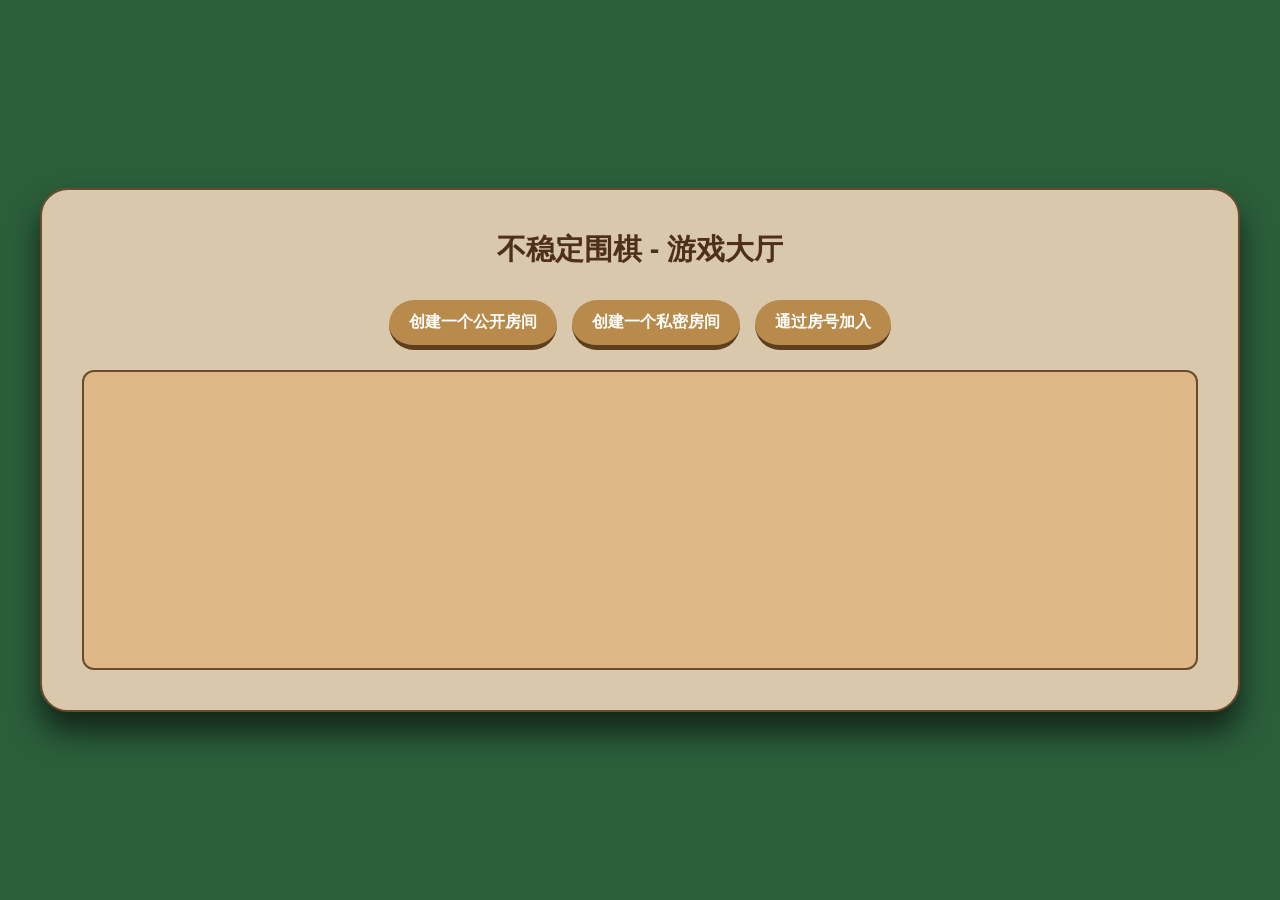
<file: unstable-go/index.html>
<!DOCTYPE html>
<html lang="zh">
<head>
    <meta charset="UTF-8">
    <meta name="viewport" content="width=device-width, initial-scale=1.0, maximum-scale=2.0, user-scalable=yes">
    <title>不稳定围棋</title>
    <link rel="stylesheet" href="style.css">
</head>
<body>

    <!-- 大厅容器 -->
    <div class="game-wrapper" id="lobbyContainer">
        <div class="lobby-area">
            <div class="lobby-header">不稳定围棋 - 游戏大厅</div>
            <div class="lobby-controls">
                <button class="ctrl-btn" id="createPublicBtn" style="width: auto; padding: 12px 20px;">创建一个公开房间</button>
                <button class="ctrl-btn" id="createPrivateBtn" style="width: auto; padding: 12px 20px;">创建一个私密房间</button>
                <button class="ctrl-btn" id="joinRoomBtn" style="width: auto; padding: 12px 20px;">通过房号加入</button>
            </div>
            <div class="room-list" id="roomList">
                <!-- 动态房单 -->
            </div>
        </div>
    </div>

    <!-- 游戏容器 -->
    <div class="game-wrapper" id="gameContainer" style="display: none;">
        <div class="top-panel">
            <div class="left-group">
                <div class="side-select">
                    <label style="color: #b1d1fc;"><input type="radio" name="color" value="black" id="radioBlack"> ⚫ 黑方</label>
                    <label style="color: #ffeeaa;"><input type="radio" name="color" value="white" id="radioWhite"> ⚪ 白方</label>
                </div>
                <div class="komi-info">黑贴白3.25点</div>
                <div class="komi-info" id="roomIdDisplay" style="background:#5e3e1e; border: 1px solid #7d5e41;">房间: ----</div>
            </div>
            <div class="color-status" id="colorStatus">未选择阵营</div>
        </div>

        <div class="main-area">
            <div class="button-panel">
                <button class="ctrl-btn" id="newGameBtn">🔄 新局</button>
                <button class="ctrl-btn" id="passBtn">🚫 虚着</button>
                <button class="ctrl-btn" id="undoBtn">↩ 悔棋</button>
                <button class="ctrl-btn" id="resignBtn">🏳 认输</button>
                <button class="ctrl-btn" id="leaveRoomBtn" style="background: #9c4b4b; border-bottom-color: #5c2929;">🚪 返回大厅</button>
            </div>

            <div class="board-container">
                <canvas id="goBoard" width="600" height="600"></canvas>
            </div>

            <div class="info-panel">
                <div class="turn-box" id="turnDisplay"></div>
            </div>
        </div>
    </div>

    <script src="main.js"></script>
</body>
</html>
</file>
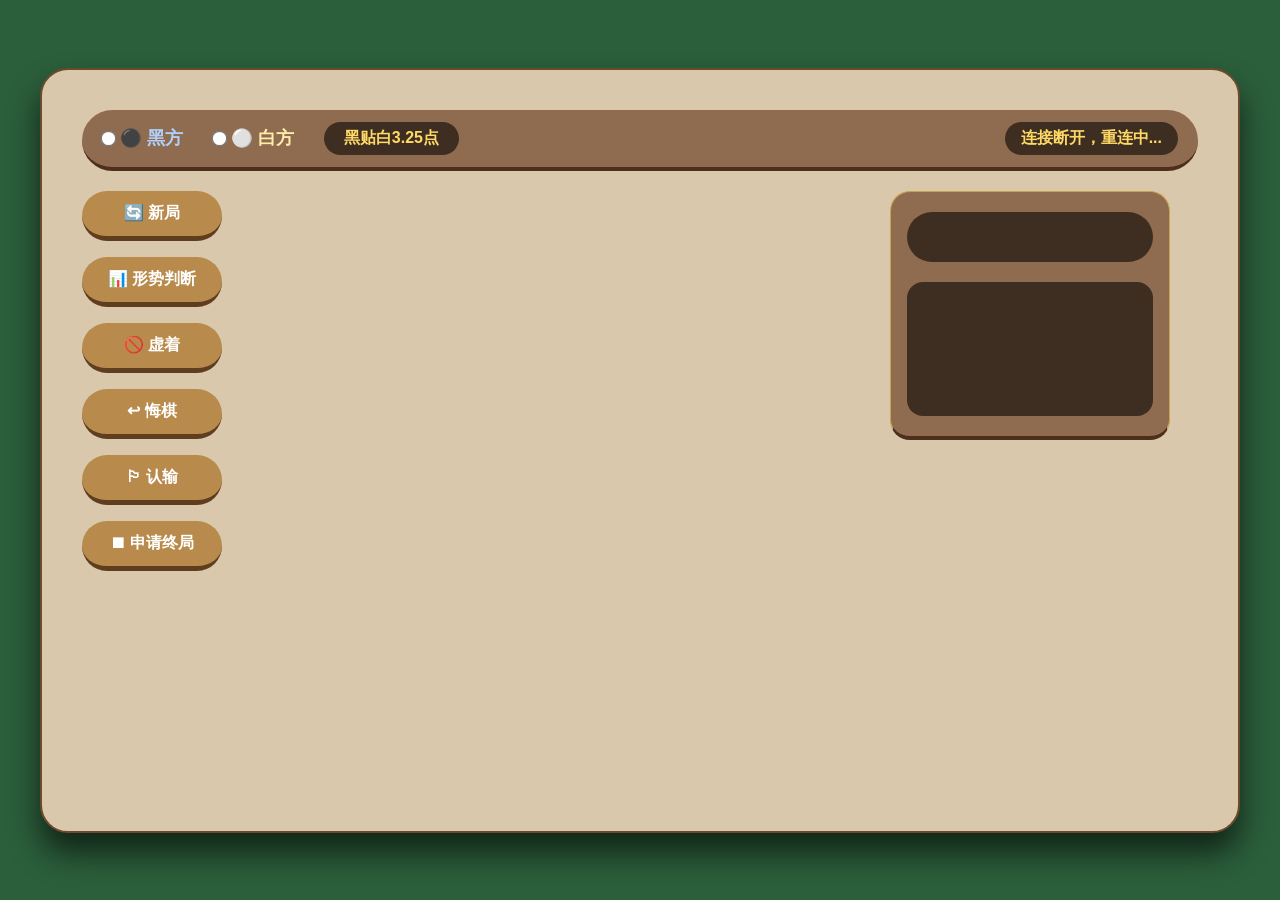
<file: hexagonal-go/六角围棋.html>
<!DOCTYPE html>
<html lang="zh">
<head>
    <meta charset="UTF-8">
    <meta name="viewport" content="width=device-width, initial-scale=1.0, maximum-scale=2.0, user-scalable=yes">
    <title>六角围棋</title>
    <style>
        * {
            box-sizing: border-box;
            user-select: none;
            -webkit-tap-highlight-color: transparent;
        }

        html, body {
            margin: 0;
            padding: 0;
            width: 100%;
            overflow-x: hidden;
        }

        body {
            background: #2b5e3b;
            display: flex;
            justify-content: center;
            align-items: center;
            min-height: 100vh;
            font-family: 'Segoe UI', Roboto, sans-serif;
            padding: 10px;
        }

        .game-wrapper {
            background: #d9c8ac;
            padding: 40px;
            border-radius: 28px;
            box-shadow: 0 20px 30px rgba(0,0,0,0.6);
            border: 2px solid #6b4a2e;
            width: 100%;
            max-width: 1200px;
            margin: 0 auto;
        }

        .top-panel {
            display: flex;
            flex-wrap: wrap;
            justify-content: space-between;
            align-items: center;
            background: #8f6b4f;
            padding: 12px 20px;
            border-radius: 40px;
            color: #f9eed7;
            font-weight: bold;
            margin-bottom: 20px;
            border-bottom: 4px solid #4d2f1b;
            gap: 10px;
        }

        .left-group {
            display: flex;
            gap: 30px;
            align-items: center;
            flex-wrap: wrap;
        }

        .side-select {
            display: flex;
            gap: 30px;
            flex-wrap: wrap;
        }

            .side-select label {
                font-size: 1.1rem;
                cursor: pointer;
                display: flex;
                align-items: center;
                gap: 5px;
            }

            .side-select input {
                transform: scale(1.2);
                margin: 0;
            }

        .komi-info {
            background: #3e2e21;
            padding: 6px 20px;
            border-radius: 30px;
            color: #ffd966;
            font-size: 1rem;
            white-space: nowrap;
        }

        .color-status {
            background: #3e2e21;
            padding: 6px 16px;
            border-radius: 30px;
            color: #ffd966;
            white-space: nowrap;
        }

        .main-area {
            display: flex;
            gap: 20px;
            align-items: flex-start;
            flex-wrap: wrap;
            justify-content: center;
        }

        .button-panel {
            display: flex;
            flex-direction: column;
            gap: 16px;
            width: 140px;
        }

        .ctrl-btn {
            background: #b88a4b;
            border: none;
            color: white;
            font-weight: bold;
            padding: 12px 8px;
            border-radius: 30px;
            font-size: 1rem;
            border-bottom: 5px solid #5e3e1e;
            cursor: pointer;
            transition: 0.08s;
            text-align: center;
        }

            .ctrl-btn:active {
                border-bottom-width: 2px;
                transform: translateY(3px);
            }

        .board-container {
            display: flex;
            flex-direction: column;
            align-items: center;
            flex: 0 0 auto;
            width: 100%;
            max-width: 600px;
        }

        canvas {
            display: block;
            background: transparent;
            width: 100%;
            height: auto;
            aspect-ratio: 1 / 1;
            max-width: 100%;
            filter: drop-shadow(0 10px 15px #3a2e1e);
        }

        .info-panel {
            background: #8f6b4f;
            padding: 20px 16px;
            border-radius: 20px;
            color: #efdfbb;
            width: 100%;
            max-width: 280px;
            border: 1px solid #c9a450;
            margin: 0 auto;
            min-height: 200px;
            display: flex;
            flex-direction: column;
            margin-bottom: 20px;
            border-bottom: 4px solid #4d2f1b;
        }

        .turn-box {
            background: #3e2e21;
            padding: 12px;
            border-radius: 50px;
            text-align: center;
            color: #ffd966;
            font-size: 1.2rem;
            margin-bottom: 20px;
        }

        .score-box {
            background: #3e2e21;
            padding: 14px;
            border-radius: 16px;
            line-height: 1.6;
            flex: 1;
            display: flex;
            flex-direction: column;
            justify-content: center;
        }

        .score-title {
            font-size: 1.3rem;
            margin-bottom: 10px;
        }

        .score-content {
            min-height: 60px;
        }

        @media (max-width: 700px) {
            .button-panel {
                flex-direction: row;
                flex-wrap: wrap;
                width: 100%;
                gap: 10px;
            }

            .button-panel .ctrl-btn {
                width: calc(50% - 10px);
                min-width: 120px;
            }

            .info-panel {
                max-width: 100%;
                margin-top: 10px;
            }

            .top-panel {
                padding: 10px 12px;
            }

            .left-group {
                gap: 15px;
            }

            .side-select label {
                font-size: 0.95rem;
            }

            .komi-info {
                white-space: normal;
                font-size: 0.9rem;
            }

            .color-status {
                white-space: normal;
                font-size: 0.9rem;
            }
        }
    </style>
</head>
<body>
    <div class="game-wrapper">
        <div class="top-panel">
            <div class="left-group">
                <div class="side-select">
                    <label style="color: #b1d1fc;"><input type="radio" name="color" value="black" id="radioBlack"> ⚫ 黑方</label>
                    <label style="color: #ffeeaa;"><input type="radio" name="color" value="white" id="radioWhite"> ⚪ 白方</label>
                </div>
                <div class="komi-info">黑贴白3.25点</div>
            </div>
            <div class="color-status" id="colorStatus">未选择阵营</div>
        </div>

        <div class="main-area">
            <div class="button-panel">
                <button class="ctrl-btn" id="newGameBtn">🔄 新局</button>
                <button class="ctrl-btn" id="estimateBtn">📊 形势判断</button>
                <button class="ctrl-btn" id="passBtn">🚫 虚着</button>
                <button class="ctrl-btn" id="undoBtn">↩ 悔棋</button>
                <button class="ctrl-btn" id="resignBtn">🏳 认输</button>
                <button class="ctrl-btn" id="endReqBtn">⏹ 申请终局</button>
            </div>

            <div class="board-container">
                <canvas id="goBoard" width="600" height="600"></canvas>
            </div>

            <div class="info-panel">
                <div class="turn-box" id="turnDisplay">　</div>
                <div class="score-box">
                    <div class="score-title"  id="scoreTitle">　</div>
                    <div class="score-content">
                        <div id="scoreBoard">　</div>
                        <div id="leadInfo" style="margin-top:12px; color: #ffb870;">　</div>
                    </div>
                </div>
            </div>
        </div>
    </div>

    <script>
        function generateHexBoard() {
            const R = 2;
            const sqrt3 = Math.sqrt(3);
            const layers = [
                { L: 1, count: 1 },
                { L: 1.5, count: 2 },
                { L: 2, count: 3 },
                { L: 2.5, count: 4 },
                { L: 3, count: 5 },
                { L: 3.5, count: 6 },
                { L: 4, count: 7 },
                { L: 4.5, count: 8 },
                { L: 5, count: 7 },
                { L: 5.5, count: 8 },
                { L: 6, count: 7 },
                { L: 6.5, count: 8 },
                { L: 7, count: 7 },
                { L: 7.5, count: 8 },
                { L: 8, count: 7 },
                { L: 8.5, count: 8 },
                { L: 9, count: 7 },
                { L: 9.5, count: 8 },
                { L: 10, count: 7 },
                { L: 10.5, count: 8 },
                { L: 11, count: 7 },
                { L: 11.5, count: 8 },
                { L: 12, count: 7 },
                { L: 12.5, count: 6 },
                { L: 13, count: 5 },
                { L: 13.5, count: 4 },
                { L: 14, count: 3 },
                { L: 14.5, count: 2 },
                { L: 15, count: 1 }
            ];

            const vertexMap = new Map();
            const vertices = [];
            const hexagons = [];

            const dx = [R, R / 2, -R / 2, -R, -R / 2, R / 2];
            const dy = [0, R * sqrt3 / 2, R * sqrt3 / 2, 0, -R * sqrt3 / 2, -R * sqrt3 / 2];

            for (let layer of layers) {
                const L = layer.L;
                const n = layer.count;
                const cy = (L - 1) * R * sqrt3;
                for (let i = 0; i < n; i++) {
                    const cx = 3 * (- (n - 1) + 2 * i);
                    const hexIds = [];
                    for (let j = 0; j < 6; j++) {
                        const x = cx + dx[j];
                        const y = cy + dy[j];
                        const key = `${Math.round(x * 100) / 100},${Math.round(y * 100) / 100}`;
                        if (!vertexMap.has(key)) {
                            const id = vertices.length;
                            vertexMap.set(key, id);
                            vertices.push({ x, y });
                            hexIds.push(id);
                        } else {
                            hexIds.push(vertexMap.get(key));
                        }
                    }
                    hexagons.push(hexIds);
                }
            }

            for (let i = 0; i < vertices.length; i++) {
                const { x, y } = vertices[i];
                vertices[i] = { x: -y, y: x };
            }

            const V = vertices.length;
            console.log('前端顶点数:', V);

            // 邻居关系
            const neighbors = Array.from({ length: V }, () => new Set());
            for (let hex of hexagons) {
                for (let i = 0; i < 6; i++) {
                    const a = hex[i];
                    const b = hex[(i + 1) % 6];
                    if (a !== b) {
                        neighbors[a].add(b);
                        neighbors[b].add(a);
                    }
                }
            }
            const neighborList = neighbors.map(set => Array.from(set));

            // 计算旋转后的坐标范围
            let xMin = Infinity, xMax = -Infinity, yMin = Infinity, yMax = -Infinity;
            vertices.forEach(v => {
                xMin = Math.min(xMin, v.x);
                xMax = Math.max(xMax, v.x);
                yMin = Math.min(yMin, v.y);
                yMax = Math.max(yMax, v.y);
            });

            const padding = 35;
            const canvasSize = 600;
            const scaleX = (canvasSize - 2 * padding) / (xMax - xMin);
            const scaleY = (canvasSize - 2 * padding) / (yMax - yMin);
            const scale = Math.min(scaleX, scaleY);
            const offsetX = (canvasSize - (xMax - xMin) * scale) / 2 - xMin * scale;
            const offsetY = (canvasSize - (yMax - yMin) * scale) / 2 - yMin * scale;

            // 变换顶点坐标
            const transformed = vertices.map(v => ({
                x: v.x * scale + offsetX,
                y: v.y * scale + offsetY
            }));

            // 计算平均边长
            let totalDist = 0;
            let edgeCount = 0;
            for (let hex of hexagons) {
                for (let i = 0; i < 6; i++) {
                    const a = hex[i];
                    const b = hex[(i + 1) % 6];
                    const dx = transformed[a].x - transformed[b].x;
                    const dy = transformed[a].y - transformed[b].y;
                    totalDist += Math.sqrt(dx * dx + dy * dy);
                    edgeCount++;
                }
            }
            const cellSize = totalDist / edgeCount;
            const clickThreshold = cellSize * 0.4;

            // 边界顶点（度数<3）
            const boundaryVertices = [];
            for (let i = 0; i < V; i++) {
                if (neighborList[i].length < 3) boundaryVertices.push(i);
            }
            const centerX = transformed.reduce((sum, p) => sum + p.x, 0) / V;
            const centerY = transformed.reduce((sum, p) => sum + p.y, 0) / V;
            boundaryVertices.sort((a, b) => {
                const pa = transformed[a], pb = transformed[b];
                const angleA = Math.atan2(pa.y - centerY, pa.x - centerX);
                const angleB = Math.atan2(pb.y - centerY, pb.x - centerX);
                return angleA - angleB;
            });

            return {
                vertexCount: V,
                transformed,
                neighborList,
                hexagons,
                boundaryVertices,
                clickThreshold,
                cellSize,
                centerX,
                centerY
            };
        }
        const hexData = generateHexBoard();
        const V = hexData.vertexCount;
        const transformed = hexData.transformed;
        const neighbors = hexData.neighborList;
        const hexagons = hexData.hexagons;
        const boundaryVerts = hexData.boundaryVertices;
        const clickThreshold = hexData.clickThreshold;
        const cellSize = hexData.cellSize;
        const centerX = hexData.centerX;
        const centerY = hexData.centerY;

        const isTouchDevice = ('ontouchstart' in window) || (navigator.maxTouchPoints > 0);
        const isMouseDevice = window.matchMedia('(hover: hover) and (pointer: fine)').matches;
        document.body.classList.add(isTouchDevice ? 'touch-device' : 'no-touch');

        // ==================== 游戏状态 ====================
        let board = Array(V).fill(0);
        let currentPlayer = 1;
        let myColor = null;
        let isMyTurn = false;

        let hoverVertex = -1;
        let isHoverValid = false;

        let historyBoards = [];
        let historyBoardSet = new Set();

        let lastMoveMarkers = [];
        let showEstimateActive = false;

        // 缓存形势判断结果
        let cachedLiveBoard = null;
        let cachedTerritory = null;

        let ws;
        const canvas = document.getElementById('goBoard');
        const ctx = canvas.getContext('2d');
        const turnDisplay = document.getElementById('turnDisplay');
        const colorStatus = document.getElementById('colorStatus');
        const radioBlack = document.getElementById('radioBlack');
        const radioWhite = document.getElementById('radioWhite');
        const scoreTitle = document.getElementById('scoreTitle');
        const scoreBoard = document.getElementById('scoreBoard');
        const leadInfo = document.getElementById('leadInfo');

        // 工具函数
        const KOMI = 3.25; // 贴点

        function formatScore(num) {
            let str = num.toFixed(2);
            return str.replace(/\.?0+$/, '');
        }

        function deepCopyBoard(src) { return src.slice(); }

        function boardToString(board) {
            return board.join(',');
        }

        function rebuildHistorySet() {
            historyBoardSet.clear();
            historyBoards.forEach(b => historyBoardSet.add(boardToString(b)));
        }

        function isRepeatBoard(newBoard) {
            return historyBoardSet.has(boardToString(newBoard));
        }

        // 气计算
        function hasLiberty(boardState, start, visited = null) {
            const color = boardState[start];
            if (color === 0) return false;
            const queue = [start];
            const visitedLocal = visited || new Array(V).fill(false);
            visitedLocal[start] = true;
            let idx = 0;
            while (idx < queue.length) {
                const v = queue[idx++];
                for (let nb of neighbors[v]) {
                    if (boardState[nb] === 0) return true;
                    if (boardState[nb] === color && !visitedLocal[nb]) {
                        visitedLocal[nb] = true;
                        queue.push(nb);
                    }
                }
            }
            return false;
        }

        function removeGroup(boardState, start) {
            const color = boardState[start];
            if (color === 0) return;
            const queue = [start];
            boardState[start] = 0;
            let idx = 0;
            while (idx < queue.length) {
                const v = queue[idx++];
                for (let nb of neighbors[v]) {
                    if (boardState[nb] === color) {
                        boardState[nb] = 0;
                        queue.push(nb);
                    }
                }
            }
        }

        function tryPlaceStone(boardBefore, vertex, playerVal) {
            if (boardBefore[vertex] !== 0) return null;
            let newBoard = deepCopyBoard(boardBefore);
            newBoard[vertex] = playerVal;

            // 移除对方无气棋子
            for (let v = 0; v < V; v++) {
                if (newBoard[v] === 3 - playerVal && !hasLiberty(newBoard, v)) {
                    removeGroup(newBoard, v);
                }
            }

            // 检查己方刚落子是否有气
            if (!hasLiberty(newBoard, vertex)) return null;

            return newBoard;
        }

        // 判断一个空点（气点）是否被对方棋子邻接
        function isLibertySurroundedByOpponent(boardState, libertyVertex, opponentColor) {
            for (let nb of neighbors[libertyVertex]) {
                if (boardState[nb] === opponentColor) return true;
            }
            return false;
        }

        // 增强死子判定：迭代移除无气块 + 低气（≤2）且气点被对方完全包围的块
        function removeDeadAndDying(srcBoard) {
            let newBoard = deepCopyBoard(srcBoard);
            let changed = true;
            while (changed) {
                changed = false;
                let visited = new Array(V).fill(false);

                for (let v = 0; v < V; v++) {
                    if (newBoard[v] !== 0 && !visited[v]) {
                        let color = newBoard[v];
                        // BFS收集同色块
                        let queue = [v];
                        visited[v] = true;
                        let stones = [v];
                        let liberties = new Set(); // 存放气点索引
                        let idx = 0;
                        while (idx < queue.length) {
                            let cur = queue[idx++];
                            for (let nb of neighbors[cur]) {
                                if (newBoard[nb] === 0) {
                                    liberties.add(nb);
                                } else if (newBoard[nb] === color && !visited[nb]) {
                                    visited[nb] = true;
                                    queue.push(nb);
                                    stones.push(nb);
                                }
                            }
                        }

                        // 阶段1：无气块直接移除
                        if (liberties.size === 0) {
                            for (let s of stones) {
                                newBoard[s] = 0;
                            }
                            changed = true;
                            continue;
                        }

                        // 阶段2：有气但气数≤2且所有气点被对方包围，视为死子
                        if (liberties.size <= 2) {
                            let allLibertiesControlled = true;
                            for (let lib of liberties) {
                                if (!isLibertySurroundedByOpponent(newBoard, lib, 3 - color)) {
                                    allLibertiesControlled = false;
                                    break;
                                }
                            }
                            if (allLibertiesControlled) {
                                for (let s of stones) {
                                    newBoard[s] = 0;
                                }
                                changed = true;
                            }
                        }
                    }
                }
            }
            return newBoard;
        }

        // 多源BFS计算每个顶点到最近黑/白活子的距离（图距离）
        function multiSourceBFS(liveBoard, color) {
            let dist = new Array(V).fill(Infinity);
            let queue = [];
            for (let v = 0; v < V; v++) {
                if (liveBoard[v] === color) {
                    dist[v] = 0;
                    queue.push(v);
                }
            }
            let head = 0;
            while (head < queue.length) {
                let cur = queue[head++];
                for (let nb of neighbors[cur]) {
                    if (dist[nb] > dist[cur] + 1) {
                        dist[nb] = dist[cur] + 1;
                        queue.push(nb);
                    }
                }
            }
            return dist;
        }

        // 分配领地：基于最近距离，相等则平分
        function assignTerritory(liveBoard) {
            let territory = new Array(V).fill(0); // 0:未分配,1:黑,2:白,3:平分
            let blackCount = 0, whiteCount = 0;
            for (let v = 0; v < V; v++) {
                if (liveBoard[v] === 1) blackCount++;
                else if (liveBoard[v] === 2) whiteCount++;
            }

            // 如果某颜色没有活子，则所有空点归对方
            if (blackCount === 0 && whiteCount === 0) return territory; 
            if (blackCount === 0) {
                for (let v = 0; v < V; v++) if (liveBoard[v] === 0) territory[v] = 2;
                return territory;
            }
            if (whiteCount === 0) {
                for (let v = 0; v < V; v++) if (liveBoard[v] === 0) territory[v] = 1;
                return territory;
            }

            let distBlack = multiSourceBFS(liveBoard, 1);
            let distWhite = multiSourceBFS(liveBoard, 2);

            for (let v = 0; v < V; v++) {
                if (liveBoard[v] !== 0) continue; // 只处理空点
                if (distBlack[v] < distWhite[v]) territory[v] = 1;
                else if (distWhite[v] < distBlack[v]) territory[v] = 2;
                else territory[v] = 3; // 距离相等，平分
            }
            return territory;
        }

        // 计算分数
        function computeScore(liveBoard, territory) {
            let blackStones = 0, whiteStones = 0;
            let blackTerritory = 0, whiteTerritory = 0, publicTerritory = 0;
            for (let v = 0; v < V; v++) {
                if (liveBoard[v] === 1) blackStones++;
                else if (liveBoard[v] === 2) whiteStones++;
                else {
                    if (territory[v] === 1) blackTerritory++;
                    else if (territory[v] === 2) whiteTerritory++;
                    else if (territory[v] === 3) publicTerritory++;
                }
            }
            let blackTotal = blackStones + blackTerritory + publicTerritory / 2;
            let whiteTotal = whiteStones + whiteTerritory + publicTerritory / 2;
            return { blackTotal, whiteTotal };
        }

        // 对外接口：从原始棋盘直接计算分数
        function computeScoreFromBoard(srcBoard) {
            let liveBoard = removeDeadAndDying(srcBoard);
            let territory = assignTerritory(liveBoard);
            return computeScore(liveBoard, territory);
        }

        // ==================== 绘制圆角六边形 ====================
        function drawRoundedHexagon(ctx, vertices, radius) {
            if (vertices.length !== 6) return;
            // 计算每条边上距离顶点 radius 的点（起点和终点）
            const startPoints = [];
            const endPoints = [];
            for (let i = 0; i < 6; i++) {
                const curr = vertices[i];
                const prev = vertices[(i - 1 + 6) % 6];
                const next = vertices[(i + 1) % 6];

                // 从当前顶点到前一个顶点的方向向量（指向顶点）
                const v1 = { x: prev.x - curr.x, y: prev.y - curr.y };
                // 从当前顶点到后一个顶点的方向向量（指向顶点）
                const v2 = { x: next.x - curr.x, y: next.y - curr.y };

                const len1 = Math.hypot(v1.x, v1.y);
                const len2 = Math.hypot(v2.x, v2.y);
                const dx1 = v1.x / len1;
                const dy1 = v1.y / len1;
                const dx2 = v2.x / len2;
                const dy2 = v2.y / len2;

                startPoints.push({ x: curr.x + dx1 * radius, y: curr.y + dy1 * radius });
                endPoints.push({ x: curr.x + dx2 * radius, y: curr.y + dy2 * radius });
            }

            ctx.beginPath();
            ctx.moveTo(startPoints[0].x, startPoints[0].y);
            for (let i = 0; i < 6; i++) {
                ctx.arcTo(vertices[i].x, vertices[i].y, endPoints[i].x, endPoints[i].y, radius);
                if (i < 5) {
                    ctx.lineTo(startPoints[i + 1].x, startPoints[i + 1].y);
                }
            }
            ctx.lineTo(startPoints[0].x, startPoints[0].y);
            ctx.closePath();
            ctx.fill();
            ctx.stroke();
        }

        // 绘制形势叠加层（死子标记 + 领地归属点）—— 使用方形
        function drawEstimateOverlay(liveBoard, territory) {
            const markSize = cellSize * 0.2; // 方形半宽
            // 1. 死子标记：黑子死子用白方，白子死子用黑方
            for (let v = 0; v < V; v++) {
                if (board[v] !== 0 && liveBoard[v] === 0) {
                    let { x, y } = transformed[v];
                    ctx.fillStyle = board[v] === 1 ? '#ffffff' : '#222222';
                    ctx.fillRect(x - markSize, y - markSize, markSize * 2, markSize * 2);
                }
            }
            // 2. 领地归属点（只画在空点上，且排除平分点）
            for (let v = 0; v < V; v++) {
                if (board[v] !== 0) continue;
                let owner = territory[v];
                if (owner === 0 || owner === 3) continue;
                ctx.fillStyle = owner === 1 ? '#222' : '#f0f0f0';
                let { x, y } = transformed[v];
                ctx.fillRect(x - markSize, y - markSize, markSize * 2, markSize * 2);
            }
        }

        function drawBoard() {
            ctx.clearRect(0, 0, 600, 600);

            // 1. 计算中心到最远顶点的距离，用于生成正六边形外框
            let maxDist = 0;
            for (let v of transformed) {
                const dx = v.x - centerX;
                const dy = v.y - centerY;
                const dist = Math.sqrt(dx * dx + dy * dy);
                if (dist > maxDist) maxDist = dist;
            }
            const outerR = maxDist + 1.2 * cellSize; // 扩大间距

            const angles = [0, 60, 120, 180, 240, 300].map(deg => deg * Math.PI / 180);
            const outerVerts = angles.map(angle => ({
                x: centerX + outerR * Math.cos(angle),
                y: centerY + outerR * Math.sin(angle)
            }));

            ctx.shadowColor = 'rgba(0,0,0,0.5)';
            ctx.shadowBlur = 15;
            ctx.shadowOffsetY = 5;
            ctx.fillStyle = '#deb887';
            ctx.strokeStyle = '#6b4a2e';
            ctx.lineWidth = 1;
            const cornerRadius = cellSize * 0.4;
            drawRoundedHexagon(ctx, outerVerts, cornerRadius);

            ctx.shadowBlur = 0;
            ctx.shadowOffsetY = 0;

            // 2. 绘制所有六边形的边
            ctx.lineWidth = 1.5;
            ctx.strokeStyle = '#3a281c';
            ctx.lineJoin = 'miter';
            for (let hex of hexagons) {
                for (let i = 0; i < 6; i++) {
                    const a = hex[i];
                    const b = hex[(i + 1) % 6];
                    ctx.beginPath();
                    ctx.moveTo(transformed[a].x, transformed[a].y);
                    ctx.lineTo(transformed[b].x, transformed[b].y);
                    ctx.stroke();
                }
            }

            // 3. 绘制棋子
            for (let v = 0; v < V; v++)
            {
                if (board[v] === 0)
                    continue;

                const radius = cellSize * 0.44;

                const { x, y } = transformed[v];
                ctx.shadowBlur = 6;
                ctx.shadowColor = 'rgba(0,0,0,0.5)';
                ctx.shadowOffsetY = 2;

                const gradient = ctx.createRadialGradient(x - 3, y - 3, radius * 0.2, x, y, radius * 1.2);
                if (board[v] === 1) {
                    gradient.addColorStop(0, '#444');
                    gradient.addColorStop(0.6, '#222');
                    gradient.addColorStop(1, '#111');
                } else {
                    gradient.addColorStop(0, '#fff');
                    gradient.addColorStop(0.5, '#eee');
                    gradient.addColorStop(1, '#aaa');
                }
                ctx.beginPath();
                ctx.arc(x, y, radius, 0, 2 * Math.PI);
                ctx.fillStyle = gradient;
                ctx.fill();

                ctx.shadowBlur = 0;
                ctx.shadowOffsetY = 0;
                ctx.beginPath();
                ctx.arc(x - 3, y - 3, radius * 0.15, 0, 2 * Math.PI);
                if (board[v] === 1)
                    ctx.fillStyle = '#444';
                else
                    ctx.fillStyle = '#fff';
                ctx.fill();
            }

            // 4. 绘制最后一步标记
            const markSize = cellSize * 0.3;
            lastMoveMarkers.forEach(({ vertex, color }) => {
                if (vertex === undefined) return;
                const { x, y } = transformed[vertex];
                ctx.beginPath();
                ctx.moveTo(x, y);
                ctx.lineTo(x + markSize, y);
                ctx.lineTo(x, y + markSize);
                ctx.closePath();
                ctx.fillStyle = color === 1 ? '#fff' : '#222';
                ctx.fill();
            });

            // 5. 悬停预览
            if (!('ontouchstart' in window) && isMyTurn && isHoverValid && hoverVertex >= 0 && board[hoverVertex] === 0) {
                const { x, y } = transformed[hoverVertex];
                ctx.globalAlpha = 0.45;
                ctx.beginPath();
                ctx.arc(x, y, cellSize * 0.42, 0, 2 * Math.PI);
                ctx.fillStyle = myColor === 'black' ? '#222' : '#ddd';
                ctx.fill();
                ctx.globalAlpha = 1.0;
            }

            // 6. 如果形势判断激活，绘制叠加层
            if (showEstimateActive && cachedLiveBoard && cachedTerritory) {
                drawEstimateOverlay(cachedLiveBoard, cachedTerritory);
            }
        }

        // 形势判断显示
        function showEstimate() {
            if (!showEstimateActive) {
                clearEstimate();
                return;
            }
            cachedLiveBoard = removeDeadAndDying(board);
            cachedTerritory = assignTerritory(cachedLiveBoard);
            let { blackTotal, whiteTotal } = computeScore(cachedLiveBoard, cachedTerritory);
            let lead = blackTotal - whiteTotal - 2 * KOMI; // 与标准围棋保持一致
            let leadStr = (lead >= 0 ? '+' : '') + formatScore(lead);
            scoreTitle.innerText = '🏆 形势';
            scoreBoard.innerText = `黑: ${formatScore(blackTotal)} | 白: ${formatScore(whiteTotal)}`;
            leadInfo.innerText = `黑${leadStr}点`;
            drawBoard();
        }

        function clearEstimate() {
            cachedLiveBoard = null;
            cachedTerritory = null;
            scoreTitle.innerText = '　';
            scoreBoard.innerText = '　';
            leadInfo.innerText = '　';
            drawBoard();
        }

        function updateTurn() {
            let totalHand = historyBoards.length + 1;
            turnDisplay.innerText = (currentPlayer === 1 ? '⚫ 第' + totalHand + '手' : '⚪ 第' + totalHand + '手');
            isMyTurn = (myColor === 'black' && currentPlayer === 1) || (myColor === 'white' && currentPlayer === 2);
            drawBoard();
        }

        // ==================== WebSocket ====================
        function connectWebSocket() {
            const protocol = window.location.protocol === 'https:' ? 'wss:' : 'ws:';
            const wsUrl = `${protocol}//${window.location.host}/hexagon-weiqi`;
            ws = new WebSocket(wsUrl);
            ws.onopen = () => console.log('已连接');
            ws.onmessage = (e) => {
                const msg = JSON.parse(e.data);
                handleMessage(msg);
            };
            ws.onclose = () => {
                colorStatus.innerText = '连接断开，重连中...';
                setTimeout(connectWebSocket, 2000);
            };
        }

        function handleMessage(msg) {
            switch (msg.type) {
                case 'init':
                    radioBlack.disabled = msg.blackTaken;
                    radioWhite.disabled = msg.whiteTaken;
                    break;
                case 'colorAssigned':
                    myColor = msg.color;
                    colorStatus.innerText = `已选择: ${myColor === 'black' ? '黑方' : '白方'}`;
                    updateTurn();
                    break;
                case 'colorTaken':
                    alert('该颜色已被占用');
                    break;
                case 'gameState':
                    board = msg.board;
                    currentPlayer = msg.currentPlayer;
                    historyBoards = msg.historyBoards || [];
                    lastMoveMarkers = msg.lastMoveMarkers || [];
                    if (showEstimateActive) {
                        cachedLiveBoard = removeDeadAndDying(board);
                        cachedTerritory = assignTerritory(cachedLiveBoard);
                        let { blackTotal, whiteTotal } = computeScore(cachedLiveBoard, cachedTerritory);
                        let lead = blackTotal - whiteTotal - 2 * KOMI;
                        scoreBoard.innerText = `黑: ${formatScore(blackTotal)} | 白: ${formatScore(whiteTotal)}`;
                        leadInfo.innerText = `黑${(lead >= 0 ? '+' : '') + formatScore(lead)}点`;
                    }
                    drawBoard();
                    updateTurn();
                    break;
                case 'broadcast':
                    if (msg.action === 'move' || msg.action === 'pass' || msg.action === 'undoAccept') {
                        board = msg.board;
                        currentPlayer = msg.currentPlayer;
                        historyBoards = msg.historyBoards;
                        historyBoardSet.add(boardToString(board));
                        lastMoveMarkers = msg.lastMoveMarkers || [];
                        if (showEstimateActive) {
                            cachedLiveBoard = removeDeadAndDying(board);
                            cachedTerritory = assignTerritory(cachedLiveBoard);
                            let { blackTotal, whiteTotal } = computeScore(cachedLiveBoard, cachedTerritory);
                            let lead = blackTotal - whiteTotal - 2 * KOMI;
                            scoreBoard.innerText = `黑: ${formatScore(blackTotal)} | 白: ${formatScore(whiteTotal)}`;
                            leadInfo.innerText = `黑${(lead >= 0 ? '+' : '') + formatScore(lead)}点`;
                        }
                        drawBoard();
                        updateTurn();
                    } else if (msg.action === 'endAgreed') {
                        let { blackTotal, whiteTotal } = computeScoreFromBoard(board);
                        let lead = blackTotal - whiteTotal - 2 * KOMI;
                        let winner = lead > 0 ? '黑胜' : '白胜';
                        alert(`对局结束！\n黑: ${formatScore(blackTotal)} 白: ${formatScore(whiteTotal)} (贴${KOMI})\n${winner}`);
                    } else if (msg.action === 'resign') {
                        alert(`${msg.player} 认输`);
                    }
                    break;
                case 'newGame':
                    board = msg.board; // 空棋盘
                    currentPlayer = msg.currentPlayer; // 1
                    lastMoveMarkers = msg.lastMoveMarkers || []; // 空
                    historyBoards = [];
                    historyBoardSet.clear();
                    myColor = null;
                    // 重置颜色选择UI
                    radioBlack.checked = false;
                    radioWhite.checked = false;
                    radioBlack.disabled = msg.blackTaken; // false
                    radioWhite.disabled = msg.whiteTaken; // false
                    colorStatus.innerText = '未选择阵营';
                    // 关闭形势判断
                    showEstimateActive = false;
                    clearEstimate(); // 清空分数显示并重绘
                    drawBoard();
                    updateTurn();
                    break;
                case 'undoRequest':
                    if (confirm('对方请求悔棋，是否同意？')) {
                        ws.send(JSON.stringify({ type: 'undoResponse', accept: true }));
                    } else {
                        ws.send(JSON.stringify({ type: 'undoResponse', accept: false }));
                    }
                    break;
                case 'endRequest':
                    if (confirm('对方申请终局，是否同意？')) {
                        ws.send(JSON.stringify({ type: 'endResponse', accept: true }));
                    } else {
                        ws.send(JSON.stringify({ type: 'endResponse', accept: false }));
                    }
                    break;
            }
        }

        function commitMove(vertex) {
            if (!isMyTurn) return false;
            if (board[vertex] !== 0) return false;
            const playerVal = myColor === 'black' ? 1 : 2;
            let newBoard = tryPlaceStone(board, vertex, playerVal);
            if (!newBoard) return false;
            if (isRepeatBoard(newBoard)) {
                alert('禁全同');
                return false;
            }
            let markers = [{ vertex, color: playerVal }];
            lastMoveMarkers = markers;
            let nextPlayer = currentPlayer === 1 ? 2 : 1;
            historyBoards.push(deepCopyBoard(board));
            historyBoardSet.add(boardToString(board));
            board = newBoard;
            ws.send(JSON.stringify({
                type: 'move',
                board: newBoard,
                nextPlayer: nextPlayer,
                historyBoards: historyBoards,
                lastMoveMarkers: markers
            }));
            return true;
        }

        function getNearestVertex(x, y) {
            let minDist = Infinity;
            let best = -1;
            for (let v = 0; v < V; v++) {
                const { x: vx, y: vy } = transformed[v];
                const dx = vx - x, dy = vy - y;
                const dist = Math.sqrt(dx * dx + dy * dy);
                if (dist < minDist) {
                    minDist = dist;
                    best = v;
                }
            }
            if (minDist < clickThreshold) return best;
            return -1;
        }

        canvas.addEventListener('click', (e) => {
            if (!isMyTurn) return;
            const rect = canvas.getBoundingClientRect();
            const scale = 600 / rect.width;
            const x = (e.clientX - rect.left) * scale;
            const y = (e.clientY - rect.top) * scale;
            const v = getNearestVertex(x, y);
            if (v !== -1) commitMove(v);
        });
        if (isMouseDevice) {
            canvas.addEventListener('mousemove', (e) => {
                if ('ontouchstart' in window) return;
                const rect = canvas.getBoundingClientRect();
                const scale = 600 / rect.width;
                const x = (e.clientX - rect.left) * scale;
                const y = (e.clientY - rect.top) * scale;
                const v = getNearestVertex(x, y);
                hoverVertex = v;
                isHoverValid = (v !== -1);
                drawBoard();
            });
            canvas.addEventListener('mouseleave', () => {
                hoverVertex = -1;
                isHoverValid = false;
                drawBoard();
            });
        }


        // 触摸事件支持
        canvas.addEventListener('touchstart', (e) => {
            e.preventDefault();
            if (!isMyTurn) return;
            const touch = e.touches[0];
            const rect = canvas.getBoundingClientRect();
            const scale = 600 / rect.width;
            const x = (touch.clientX - rect.left) * scale;
            const y = (touch.clientY - rect.top) * scale;
            const v = getNearestVertex(x, y);
            if (v !== -1) commitMove(v);
        });

        // 按钮事件
        document.getElementById('newGameBtn').addEventListener('click', () => {
            if (confirm('确定开始新的一局吗？')) {
                ws.send(JSON.stringify({ type: 'newGame' }));
            }
        });
        document.getElementById('estimateBtn').addEventListener('click', () => {
            showEstimateActive = !showEstimateActive;
            if (showEstimateActive) showEstimate(); else clearEstimate();
        });
        document.getElementById('passBtn').addEventListener('click', () => {
            if (!isMyTurn)
                return;
            historyBoards.push(deepCopyBoard(board));
            historyBoardSet.add(boardToString(board));
            ws.send(JSON.stringify({ type: 'pass', player: myColor }));
        });
        document.getElementById('undoBtn').addEventListener('click', () => {
            ws.send(JSON.stringify({ type: 'undoRequest' }));
        });
        document.getElementById('resignBtn').addEventListener('click', () => {
            if (confirm('认输？')) ws.send(JSON.stringify({ type: 'resign', player: myColor }));
        });
        document.getElementById('endReqBtn').addEventListener('click', () => {
            ws.send(JSON.stringify({ type: 'endRequest' }));
        });
        radioBlack.addEventListener('change', function () {
            if (this.checked && !this.disabled) ws.send(JSON.stringify({ type: 'selectColor', color: 'black' }));
        });
        radioWhite.addEventListener('change', function () {
            if (this.checked && !this.disabled) ws.send(JSON.stringify({ type: 'selectColor', color: 'white' }));
        });

        connectWebSocket();
    </script>
</body>
</html>
</file>
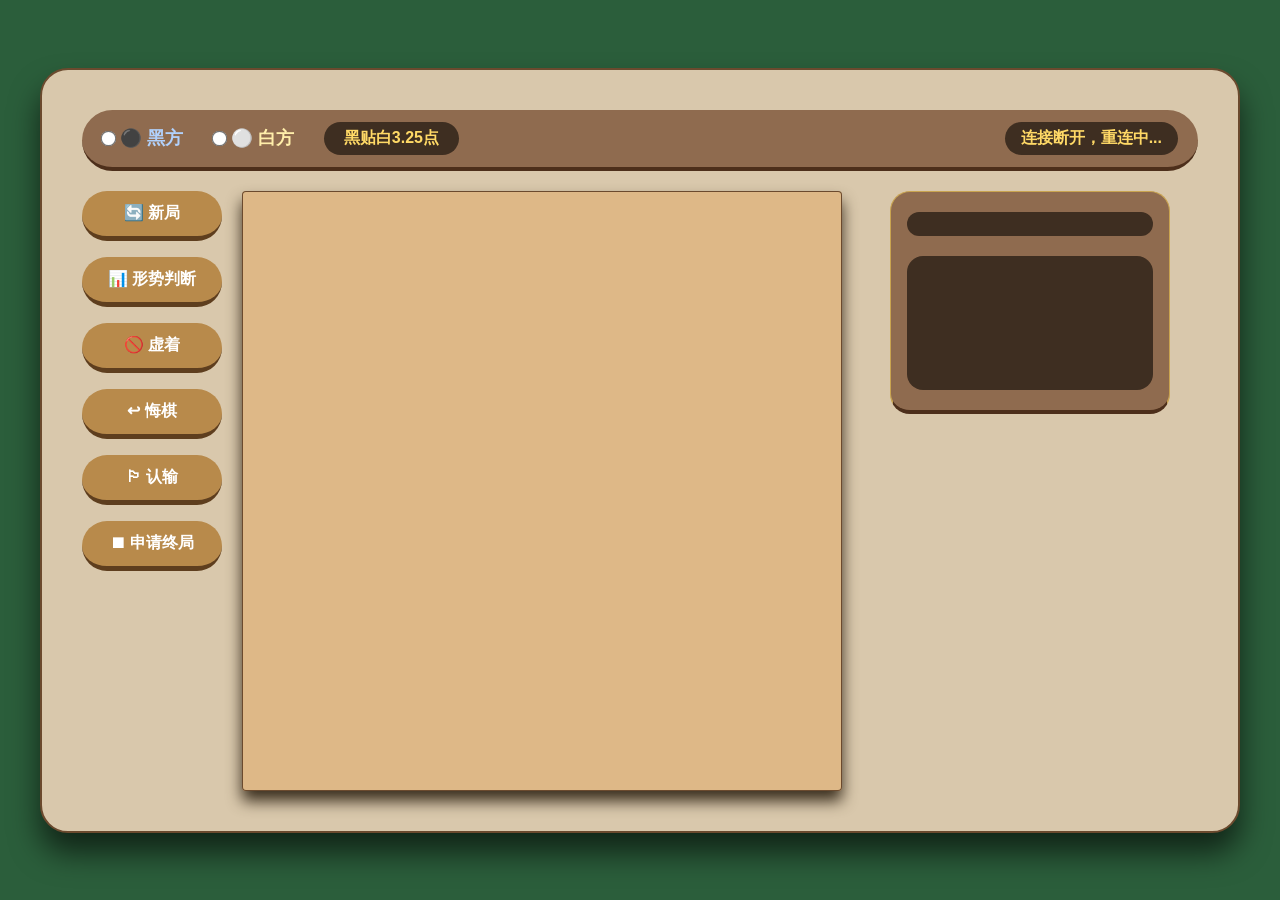
<file: magnetic-go/磁性围棋.html>
<!DOCTYPE html>
<html lang="zh">
<head>
    <meta charset="UTF-8">
    <meta name="viewport" content="width=device-width, initial-scale=1.0, maximum-scale=2.0, user-scalable=yes">
    <title>磁性围棋</title>
    <style>
        * {
            box-sizing: border-box;
            user-select: none;
            -webkit-tap-highlight-color: transparent;
        }

        html, body {
            margin: 0;
            padding: 0;
            width: 100%;
            overflow-x: hidden;
        }

        body {
            background: #2b5e3b;
            display: flex;
            justify-content: center;
            align-items: center;
            min-height: 100vh;
            font-family: 'Segoe UI', Roboto, sans-serif;
            padding: 10px;
        }

        .game-wrapper {
            background: #d9c8ac;
            padding: 40px;
            border-radius: 28px;
            box-shadow: 0 20px 30px rgba(0,0,0,0.6);
            border: 2px solid #6b4a2e;
            width: 100%;
            max-width: 1200px;
            margin: 0 auto;
        }

        .top-panel {
            display: flex;
            flex-wrap: wrap;
            justify-content: space-between;
            align-items: center;
            background: #8f6b4f;
            padding: 12px 20px;
            border-radius: 40px;
            color: #f9eed7;
            font-weight: bold;
            margin-bottom: 20px;
            border-bottom: 4px solid #4d2f1b;
            gap: 10px;
        }

        .left-group {
            display: flex;
            gap: 30px;
            align-items: center;
            flex-wrap: wrap;
        }

        .side-select {
            display: flex;
            gap: 30px;
            flex-wrap: wrap;
        }

        .side-select label {
            font-size: 1.1rem;
            cursor: pointer;
            display: flex;
            align-items: center;
            gap: 5px;
        }

        .side-select input {
            transform: scale(1.2);
            margin: 0;
        }

        .komi-info {
            background: #3e2e21;
            padding: 6px 20px;
            border-radius: 30px;
            color: #ffd966;
            font-size: 1rem;
            white-space: nowrap;
        }

        .color-status {
            background: #3e2e21;
            padding: 6px 16px;
            border-radius: 30px;
            color: #ffd966;
            white-space: nowrap;
        }

        .main-area {
            display: flex;
            gap: 20px;
            align-items: flex-start;
            flex-wrap: wrap;
            justify-content: center;
        }

        .button-panel {
            display: flex;
            flex-direction: column;
            gap: 16px;
            width: 140px;
        }

        .ctrl-btn {
            background: #b88a4b;
            border: none;
            color: white;
            font-weight: bold;
            padding: 12px 8px;
            border-radius: 30px;
            font-size: 1rem;
            border-bottom: 5px solid #5e3e1e;
            cursor: pointer;
            transition: 0.08s;
            text-align: center;
        }

            .ctrl-btn:active {
                border-bottom-width: 2px;
                transform: translateY(3px);
            }

        .board-container {
            display: flex;
            flex-direction: column;
            align-items: center;
            flex: 0 0 auto;
            width: 100%;
            max-width: 600px;
        }

        canvas {
            display: block;
            background: #deb887;
            width: 100%;
            height: auto;
            aspect-ratio: 1 / 1;
            border-radius: 4px;
            box-shadow: inset 0 0 0 1px #6b4a2e, 0 10px 15px #3a2e1e;
            max-width: 100%;
        }

        .info-panel {
            background: #8f6b4f;
            padding: 20px 16px;
            border-radius: 20px;
            color: #efdfbb;
            width: 100%;
            max-width: 280px;
            border: 1px solid #c9a450;
            margin: 0 auto;
            min-height: 200px;
            display: flex;
            flex-direction: column;
            margin-bottom: 20px;
            border-bottom: 4px solid #4d2f1b;
        }

        .turn-box {
            background: #3e2e21;
            padding: 12px;
            border-radius: 50px;
            text-align: center;
            color: #ffd966;
            font-size: 1.2rem;
            margin-bottom: 20px;
        }

        .score-box {
            background: #3e2e21;
            padding: 14px;
            border-radius: 16px;
            line-height: 1.6;
            flex: 1;
            display: flex;
            flex-direction: column;
            justify-content: center;
        }

        .score-title {
            font-size: 1.3rem;
            margin-bottom: 10px;
        }

        .score-content {
            min-height: 60px;
        }

        @media (max-width: 700px) {
            .game-wrapper {
                padding: 12px;
            }

            .button-panel {
                display: flex;
                flex-direction: row;
                flex-wrap: wrap;
                justify-content: center;
                width: 100%;
                margin: 10px 0 0 0;
                gap: 10px;
            }

                .button-panel .ctrl-btn {
                    width: calc(50% - 10px);
                    min-width: 120px;
                }

            .info-panel {
                max-width: 100%;
                margin-top: 10px;
            }

            .top-panel {
                padding: 10px 12px;
            }

            .left-group {
                gap: 15px;
            }

            .side-select label {
                font-size: 0.95rem;
            }

            .komi-info {
                white-space: normal;
                font-size: 0.9rem;
            }

            .color-status {
                white-space: normal;
                font-size: 0.9rem;
            }

            .board-container {
                max-width: 100%;
            }
        }

        .touch-device .mobile-actions {
            display: none;
        }
    </style>
</head>
<body>
    <div class="game-wrapper">
        <div class="top-panel">
            <div class="left-group">
                <div class="side-select">
                    <label style="color: #b1d1fc;"><input type="radio" name="color" value="black" id="radioBlack"> ⚫ 黑方</label>
                    <label style="color: #ffeeaa;"><input type="radio" name="color" value="white" id="radioWhite"> ⚪ 白方</label>
                </div>
                <div class="komi-info">黑贴白3.25点</div>
            </div>
            <div class="color-status" id="colorStatus">未选择阵营</div>
        </div>

        <div class="main-area">
            <div class="button-panel">
                <button class="ctrl-btn" id="newGameBtn">🔄 新局</button>
                <button class="ctrl-btn" id="estimateBtn">📊 形势判断</button>
                <button class="ctrl-btn" id="passBtn">🚫 虚着</button>
                <button class="ctrl-btn" id="undoBtn">↩ 悔棋</button>
                <button class="ctrl-btn" id="resignBtn">🏳 认输</button>
                <button class="ctrl-btn" id="endReqBtn">⏹ 申请终局</button>
            </div>

            <div class="board-container">
                <canvas id="goBoard" width="600" height="600"></canvas>
            </div>

            <div class="info-panel">
                <div class="turn-box" id="turnDisplay"></div>
                <div class="score-box">
                    <div class="score-title" id="scoreTitle">　</div>
                    <div class="score-content">
                        <div id="scoreBoard">　</div>
                        <div id="leadInfo" style="margin-top:12px; color: #ffb870;">　</div>
                    </div>
                </div>
            </div>
        </div>
    </div>

    <script>
        const PADDING = 25;
        const BOARD_SIZE = 19;
        const KOMI = 3.25;
        const CELL_SIZE = (600 - 2 * PADDING) / (BOARD_SIZE - 1);

        const isTouchDevice = ('ontouchstart' in window) || (navigator.maxTouchPoints > 0);
        document.body.classList.add(isTouchDevice ? 'touch-device' : 'no-touch');

        let board = Array(BOARD_SIZE).fill().map(() => Array(BOARD_SIZE).fill(0));
        let currentPlayer = 1;
        let myColor = null;
        let isMyTurn = false;

        let hoverRow = -1, hoverCol = -1;
        let isHoverValid = false;

        // 历史局面存储：数组（用于悔棋）和 Set（用于快速全同判断）
        let historyBoards = [];            // 数组，每个元素是棋盘深拷贝
        let historyBoardSet = new Set();   // 字符串形式的棋盘，用于快速劫判断

        let lastMoveMarkers = [];
        let showEstimateActive = false;

        // 缓存形势判断结果
        let cachedLiveBoard = null;
        let cachedTerritory = null;

        let ws;

        const canvas = document.getElementById('goBoard');
        const ctx = canvas.getContext('2d');
        const turnDisplay = document.getElementById('turnDisplay');
        const colorStatus = document.getElementById('colorStatus');
        const radioBlack = document.getElementById('radioBlack');
        const radioWhite = document.getElementById('radioWhite');
        const scoreTitle = document.getElementById('scoreTitle');
        const scoreBoard = document.getElementById('scoreBoard');
        const leadInfo = document.getElementById('leadInfo');

        function formatScore(num) {
            let str = num.toFixed(2);
            str = str.replace(/\.?0+$/, '');
            return str;
        }

        function deepCopyBoard(src) {
            return src.map(row => row.slice());
        }

        function boardsEqual(b1, b2) {
            for (let i = 0; i < BOARD_SIZE; i++) {
                for (let j = 0; j < BOARD_SIZE; j++) {
                    if (b1[i][j] !== b2[i][j]) return false;
                }
            }
            return true;
        }

        function boardToString(board) {
            return board.map(row => row.join(',')).join(';');
        }

        function rebuildHistorySet() {
            historyBoardSet.clear();
            historyBoards.forEach(b => historyBoardSet.add(boardToString(b)));
        }

        function isRepeatBoard(newBoard) {
            return historyBoardSet.has(boardToString(newBoard));
        }

        function removeGroup(board, row, col, color) {
            let queue = [[row, col]];
            board[row][col] = 0;
            while (queue.length) {
                let [r, c] = queue.shift();
                const dirs = [[-1, 0], [1, 0], [0, -1], [0, 1]];
                for (let [dr, dc] of dirs) {
                    let nr = r + dr, nc = c + dc;
                    if (nr >= 0 && nr < BOARD_SIZE && nc >= 0 && nc < BOARD_SIZE && board[nr][nc] === color) {
                        board[nr][nc] = 0;
                        queue.push([nr, nc]);
                    }
                }
            }
        }

        function hasLiberty(board, row, col) {
            let color = board[row][col];
            if (color === 0) return false;
            let visited = Array(BOARD_SIZE).fill().map(() => Array(BOARD_SIZE).fill(false));
            let queue = [[row, col]];
            visited[row][col] = true;
            const dirs = [[-1, 0], [1, 0], [0, -1], [0, 1]];
            while (queue.length) {
                let [r, c] = queue.shift();
                for (let [dr, dc] of dirs) {
                    let nr = r + dr, nc = c + dc;
                    if (nr < 0 || nr >= BOARD_SIZE || nc < 0 || nc >= BOARD_SIZE) continue;
                    if (board[nr][nc] === 0) return true;
                    if (board[nr][nc] === color && !visited[nr][nc]) {
                        visited[nr][nc] = true;
                        queue.push([nr, nc]);
                    }
                }
            }
            return false;
        }

        // ---------- 磁性移动核心函数 ----------
        function applyMagneticMove(board, row, col, playerVal) {
            const directions = [
                { dr: 0, dc: -1 }, // 左
                { dr: 0, dc: 1 },  // 右
                { dr: -1, dc: 0 }, // 上
                { dr: 1, dc: 0 }   // 下
            ];

            for (let d of directions) {
                let pieces = [];
                let step = 1;
                while (true) {
                    let nr = row + d.dr * step;
                    let nc = col + d.dc * step;
                    if (nr < 0 || nr >= BOARD_SIZE || nc < 0 || nc >= BOARD_SIZE) break;
                    if (board[nr][nc] !== 0) {
                        pieces.push({ r: nr, c: nc, dist: step });
                    }
                    step++;
                }
                for (let p of pieces) {
                    let r = p.r, c = p.c;
                    let color = board[r][c];
                    let moveDr, moveDc;
                    if (color === playerVal) {
                        moveDr = d.dr;
                        moveDc = d.dc;
                    } else {
                        moveDr = -d.dr;
                        moveDc = -d.dc;
                    }
                    let nr = r + moveDr;
                    let nc = c + moveDc;
                    if (nr >= 0 && nr < BOARD_SIZE && nc >= 0 && nc < BOARD_SIZE && board[nr][nc] === 0) {
                        board[nr][nc] = color;
                        board[r][c] = 0;
                    }
                }
            }
            return board;
        }

        function tryPlaceStone(boardBefore, row, col, playerVal) {
            if (row < 0 || row >= BOARD_SIZE || col < 0 || col >= BOARD_SIZE || boardBefore[row][col] !== 0) return null;
            let newBoard = deepCopyBoard(boardBefore);
            newBoard[row][col] = playerVal;

            applyMagneticMove(newBoard, row, col, playerVal);

            for (let i = 0; i < BOARD_SIZE; i++) {
                for (let j = 0; j < BOARD_SIZE; j++) {
                    if (newBoard[i][j] === 3 - playerVal && !hasLiberty(newBoard, i, j)) {
                        removeGroup(newBoard, i, j, 3 - playerVal);
                    }
                }
            }
            for (let i = 0; i < BOARD_SIZE; i++) {
                for (let j = 0; j < BOARD_SIZE; j++) {
                    if (newBoard[i][j] === playerVal && !hasLiberty(newBoard, i, j)) {
                        removeGroup(newBoard, i, j, playerVal);
                    }
                }
            }
            return newBoard;
        }

        function drawBoard() {
            ctx.clearRect(0, 0, 600, 600);
            const cellSize = CELL_SIZE;

            ctx.lineWidth = 1.5;
            ctx.strokeStyle = '#3a281c';
            for (let i = 0; i < BOARD_SIZE; i++) {
                ctx.beginPath();
                ctx.moveTo(PADDING + i * cellSize, PADDING);
                ctx.lineTo(PADDING + i * cellSize, 600 - PADDING);
                ctx.stroke();
                ctx.moveTo(PADDING, PADDING + i * cellSize);
                ctx.lineTo(600 - PADDING, PADDING + i * cellSize);
                ctx.stroke();
            }

            const stars = [3, 9, 15];
            ctx.fillStyle = '#3a281c';
            stars.forEach(r => stars.forEach(c => {
                ctx.beginPath();
                ctx.arc(PADDING + c * cellSize, PADDING + r * cellSize, cellSize * 0.12, 0, 2 * Math.PI);
                ctx.fill();
            }));

            for (let r = 0; r < BOARD_SIZE; r++) {
                for (let c = 0; c < BOARD_SIZE; c++) {
                    if (board[r][c] === 0) continue;
                    const x = PADDING + c * cellSize;
                    const y = PADDING + r * cellSize;
                    const radius = cellSize * 0.44;

                    ctx.shadowBlur = 6;
                    ctx.shadowColor = 'rgba(0,0,0,0.5)';
                    ctx.shadowOffsetY = 2;

                    const gradient = ctx.createRadialGradient(x - 3, y - 3, radius * 0.2, x, y, radius * 1.2);
                    if (board[r][c] === 1) {
                        gradient.addColorStop(0, '#444');
                        gradient.addColorStop(0.6, '#222');
                        gradient.addColorStop(1, '#111');
                    } else {
                        gradient.addColorStop(0, '#fff');
                        gradient.addColorStop(0.5, '#eee');
                        gradient.addColorStop(1, '#aaa');
                    }
                    ctx.beginPath();
                    ctx.arc(x, y, radius, 0, 2 * Math.PI);
                    ctx.fillStyle = gradient;
                    ctx.fill();

                    ctx.shadowBlur = 0;
                    ctx.shadowOffsetY = 0;
                    ctx.beginPath();
                    ctx.arc(x - 3, y - 3, radius * 0.15, 0, 2 * Math.PI);
                    if (board[r][c] === 1)
                        ctx.fillStyle = '#444';
                    else
                        ctx.fillStyle = '#fff';

                    ctx.fill();
                }
            }

            const markLen = cellSize * 0.352;
            lastMoveMarkers.forEach(({ row, col, color }) => {
                const x = PADDING + col * cellSize;
                const y = PADDING + row * cellSize;
                ctx.beginPath();
                ctx.moveTo(x, y);
                ctx.lineTo(x + markLen, y);
                ctx.lineTo(x, y + markLen);
                ctx.closePath();
                if (color === 1) ctx.fillStyle = '#ffffff';
                else if (color === 2) ctx.fillStyle = '#222222';
                else ctx.fillStyle = '#ff4444';
                ctx.fill();
            });

            ctx.font = 'bold 14px Arial';
            ctx.fillStyle = '#3a281c';
            ctx.textAlign = 'center';
            ctx.textBaseline = 'middle';
            for (let c = 0; c < BOARD_SIZE; c++) {
                let letter = String.fromCharCode(65 + c); // A-I
                let x = PADDING + c * cellSize;
                let y = 0.6 * PADDING;
                ctx.fillText(letter, x, y);
            }
            for (let r = 0; r < BOARD_SIZE; r++) {
                let number = (r + 1).toString(); // 1-9
                let x = PADDING / 2;
                let y = PADDING + r * cellSize;
                ctx.fillText(number, x, y);
            }

            if (isMyTurn && isHoverValid && hoverRow >= 0 && hoverCol >= 0 && board[hoverRow][hoverCol] === 0) {
                ctx.globalAlpha = 0.45;
                ctx.beginPath();
                ctx.arc(PADDING + hoverCol * cellSize, PADDING + hoverRow * cellSize, cellSize * 0.44, 0, 2 * Math.PI);
                ctx.fillStyle = myColor === 'black' ? '#222' : '#ddd';
                ctx.fill();
                ctx.globalAlpha = 1.0;
            }
        }

        function isLibertySurroundedByOpponent(board, libertyRow, libertyCol, opponentColor) {
            const dirs = [[-1, 0], [1, 0], [0, -1], [0, 1]];
            for (let [dr, dc] of dirs) {
                let nr = libertyRow + dr, nc = libertyCol + dc;
                if (nr < 0 || nr >= BOARD_SIZE || nc < 0 || nc >= BOARD_SIZE) continue;
                if (board[nr][nc] === opponentColor) return true;
            }
            return false;
        }

        function removeDeadAndDying(srcBoard) {
            let boardCopy = deepCopyBoard(srcBoard);
            let changed = true;
            while (changed) {
                changed = false;
                let visited = Array(BOARD_SIZE).fill().map(() => Array(BOARD_SIZE).fill(false));

                for (let r = 0; r < BOARD_SIZE; r++) {
                    for (let c = 0; c < BOARD_SIZE; c++) {
                        if (boardCopy[r][c] !== 0 && !visited[r][c]) {
                            let color = boardCopy[r][c];
                            let queue = [[r, c]];
                            visited[r][c] = true;
                            let stones = [[r, c]];
                            let liberties = new Set();
                            let idx = 0;
                            while (idx < queue.length) {
                                let [rr, cc] = queue[idx++];
                                const dirs = [[-1, 0], [1, 0], [0, -1], [0, 1]];
                                for (let [dr, dc] of dirs) {
                                    let nr = rr + dr, nc = cc + dc;
                                    if (nr < 0 || nr >= BOARD_SIZE || nc < 0 || nc >= BOARD_SIZE) continue;
                                    if (boardCopy[nr][nc] === 0) {
                                        liberties.add(nr + ',' + nc);
                                    } else if (boardCopy[nr][nc] === color && !visited[nr][nc]) {
                                        visited[nr][nc] = true;
                                        queue.push([nr, nc]);
                                        stones.push([nr, nc]);
                                    }
                                }
                            }

                            if (liberties.size === 0) {
                                for (let [rr, cc] of stones) {
                                    boardCopy[rr][cc] = 0;
                                }
                                changed = true;
                                continue;
                            }

                            if (liberties.size <= 2) {
                                let allLibertiesControlled = true;
                                for (let lib of liberties) {
                                    let [lr, lc] = lib.split(',').map(Number);
                                    if (!isLibertySurroundedByOpponent(boardCopy, lr, lc, 3 - color)) {
                                        allLibertiesControlled = false;
                                        break;
                                    }
                                }
                                if (allLibertiesControlled) {
                                    for (let [rr, cc] of stones) {
                                        boardCopy[rr][cc] = 0;
                                    }
                                    changed = true;
                                }
                            }
                        }
                    }
                }
            }
            return boardCopy;
        }

        function assignTerritoryWithRange(liveBoard) {
            let blackStones = [];
            let whiteStones = [];
            for (let r = 0; r < BOARD_SIZE; r++) {
                for (let c = 0; c < BOARD_SIZE; c++) {
                    if (liveBoard[r][c] === 1) blackStones.push([r, c]);
                    else if (liveBoard[r][c] === 2) whiteStones.push([r, c]);
                }
            }

            let territory = Array(BOARD_SIZE).fill().map(() => Array(BOARD_SIZE).fill(0));

            for (let r = 0; r < BOARD_SIZE; r++) {
                for (let c = 0; c < BOARD_SIZE; c++) {
                    if (liveBoard[r][c] !== 0) continue;

                    let minDistBlack = Infinity;
                    let minDistWhite = Infinity;
                    for (let [br, bc] of blackStones) {
                        let dist = Math.abs(r - br) + Math.abs(c - bc);
                        if (dist < minDistBlack) minDistBlack = dist;
                    }
                    for (let [wr, wc] of whiteStones) {
                        let dist = Math.abs(r - wr) + Math.abs(c - wc);
                        if (dist < minDistWhite) minDistWhite = dist;
                    }

                    let range = (r <= 1 || r >= BOARD_SIZE - 2 || c <= 1 || c >= BOARD_SIZE - 2) ? 5 : 4;
                    let blackInRange = minDistBlack <= range;
                    let whiteInRange = minDistWhite <= range;

                    if (!blackInRange && !whiteInRange) {
                        territory[r][c] = 3;
                    } else if (blackInRange && !whiteInRange) {
                        territory[r][c] = 1;
                    } else if (!blackInRange && whiteInRange) {
                        territory[r][c] = 2;
                    } else {
                        if (minDistBlack < minDistWhite) territory[r][c] = 1;
                        else if (minDistWhite < minDistBlack) territory[r][c] = 2;
                        else territory[r][c] = 3;
                    }
                }
            }
            return territory;
        }

        function computeScore(liveBoard, territory) {
            let blackStones = 0, whiteStones = 0;
            let blackTerritory = 0, whiteTerritory = 0, publicTerritory = 0;
            for (let r = 0; r < BOARD_SIZE; r++) {
                for (let c = 0; c < BOARD_SIZE; c++) {
                    if (liveBoard[r][c] === 1) blackStones++;
                    else if (liveBoard[r][c] === 2) whiteStones++;
                    else {
                        if (territory[r][c] === 1) blackTerritory++;
                        else if (territory[r][c] === 2) whiteTerritory++;
                        else if (territory[r][c] === 3) publicTerritory++;
                    }
                }
            }
            let blackTotal = blackStones + blackTerritory + publicTerritory / 2;
            let whiteTotal = whiteStones + whiteTerritory + publicTerritory / 2;
            return { blackTotal, whiteTotal };
        }

        function computeScoreFromBoard(srcBoard) {
            let liveBoard = removeDeadAndDying(srcBoard);
            let territory = assignTerritoryWithRange(liveBoard);
            return computeScore(liveBoard, territory);
        }

        function drawEstimateOverlay(liveBoard, territory) {
            const cellSize = CELL_SIZE;
            const dotRadius = cellSize * 0.18;

            for (let r = 0; r < BOARD_SIZE; r++) {
                for (let c = 0; c < BOARD_SIZE; c++) {
                    if (board[r][c] !== 0 && liveBoard[r][c] === 0) {
                        let x = PADDING + c * cellSize;
                        let y = PADDING + r * cellSize;
                        ctx.fillStyle = board[r][c] === 1 ? '#ffffff' : '#222222';
                        ctx.fillRect(x - dotRadius, y - dotRadius, dotRadius * 2, dotRadius * 2);
                    }
                }
            }

            for (let r = 0; r < BOARD_SIZE; r++) {
                for (let c = 0; c < BOARD_SIZE; c++) {
                    if (board[r][c] !== 0) continue;
                    let owner = territory[r][c];
                    if (owner === 0 || owner === 3) continue;
                    ctx.fillStyle = owner === 1 ? '#222' : '#f0f0f0';
                    let x = PADDING + c * cellSize;
                    let y = PADDING + r * cellSize;
                    ctx.fillRect(x - dotRadius, y - dotRadius, dotRadius * 2, dotRadius * 2);
                }
            }
        }

        function drawBoardWithOverlay() {
            drawBoard();
            if (showEstimateActive && cachedLiveBoard && cachedTerritory) {
                drawEstimateOverlay(cachedLiveBoard, cachedTerritory);
            }
        }

        function showEstimate() {
            if (!showEstimateActive) {
                clearEstimate();
                return;
            }
            cachedLiveBoard = removeDeadAndDying(board);
            cachedTerritory = assignTerritoryWithRange(cachedLiveBoard);
            let { blackTotal, whiteTotal } = computeScore(cachedLiveBoard, cachedTerritory);
            let lead = blackTotal - whiteTotal - 2 * KOMI;
            let leadStr = (lead >= 0 ? '+' : '') + formatScore(lead);
            scoreTitle.innerText = '🏆 形势';
            scoreBoard.innerText = `黑: ${formatScore(blackTotal)} | 白: ${formatScore(whiteTotal)}`;
            leadInfo.innerText = `黑${leadStr}点`;
            drawBoardWithOverlay();
        }

        function clearEstimate() {
            cachedLiveBoard = null;
            cachedTerritory = null;
            scoreTitle.innerText = '　';
            scoreBoard.innerText = '　';
            leadInfo.innerText = '　';
            drawBoard();
        }

        function updateTurn() {
            let totalHand = historyBoards.length + 1;
            let turnText = currentPlayer === 1 ? '⚫ 第' + totalHand + '手' : '⚪ 第' + totalHand + '手';
            turnDisplay.innerText = turnText;
            isMyTurn = (myColor === 'black' && currentPlayer === 1) || (myColor === 'white' && currentPlayer === 2);
            drawBoardWithOverlay();
        }

        function connectWebSocket() {
            const protocol = window.location.protocol === 'https:' ? 'wss:' : 'ws:';
            const wsUrl = `${protocol}//${window.location.host}/magnetic-weiqi`;
            ws = new WebSocket(wsUrl);
            ws.onopen = () => console.log('已连接对弈服务器');
            ws.onmessage = (e) => {
                const msg = JSON.parse(e.data);
                handleMessage(msg);
            };
            ws.onclose = () => {
                colorStatus.innerText = '连接断开，重连中...';
                setTimeout(connectWebSocket, 2000);
            };
        }

        function handleMessage(msg) {
            switch (msg.type) {
                case 'init':
                    radioBlack.disabled = msg.blackTaken;
                    radioWhite.disabled = msg.whiteTaken;
                    break;
                case 'colorAssigned':
                    myColor = msg.color;
                    colorStatus.innerText = `已选择: ${myColor === 'black' ? '黑方' : '白方'}`;
                    if (myColor === 'black') radioBlack.checked = true;
                    else radioWhite.checked = true;
                    updateTurn();
                    break;
                case 'colorTaken':
                    alert('该颜色已被占用');
                    break;
                case 'gameState':
                    board = msg.board;
                    currentPlayer = msg.currentPlayer;
                    historyBoards = msg.historyBoards || [];
                    rebuildHistorySet();
                    lastMoveMarkers = msg.lastMoveMarkers || [];
                    if (showEstimateActive) {
                        cachedLiveBoard = removeDeadAndDying(board);
                        cachedTerritory = assignTerritoryWithRange(cachedLiveBoard);
                    }
                    drawBoardWithOverlay();
                    updateTurn();
                    break;
                case 'broadcast':
                    if (msg.action === 'move' || msg.action === 'pass') {
                        historyBoards.push(deepCopyBoard(board));
                        historyBoardSet.add(boardToString(board));
                        board = msg.board;
                        currentPlayer = msg.currentPlayer;
                        lastMoveMarkers = msg.lastMoveMarkers || [];
                        if (showEstimateActive) {
                            cachedLiveBoard = removeDeadAndDying(board);
                            cachedTerritory = assignTerritoryWithRange(cachedLiveBoard);
                        }
                        drawBoardWithOverlay();
                        updateTurn();
                    } else if (msg.action === 'undoAccept') {
                        board = msg.board;
                        currentPlayer = msg.currentPlayer;
                        historyBoards = msg.historyBoards || [];
                        rebuildHistorySet();
                        lastMoveMarkers = msg.lastMoveMarkers || [];
                        if (showEstimateActive) {
                            cachedLiveBoard = removeDeadAndDying(board);
                            cachedTerritory = assignTerritoryWithRange(cachedLiveBoard);
                        }
                        drawBoardWithOverlay();
                        updateTurn();
                    } else if (msg.action === 'endAgreed') {
                        let { blackTotal, whiteTotal } = computeScoreFromBoard(board);
                        let lead = blackTotal - whiteTotal - 2 * KOMI;
                        let winner = lead > 0 ? '黑胜' : '白胜';
                        alert(`对局结束！\n黑: ${formatScore(blackTotal)} 白: ${formatScore(whiteTotal)} (贴${KOMI})\n${winner}`);
                    } else if (msg.action === 'resign') {
                        alert(`${msg.player} 认输，对局结束`);
                        lastMoveMarkers = [];
                        drawBoardWithOverlay();
                    }
                    break;
                case 'newGame':
                    board = msg.board;
                    currentPlayer = msg.currentPlayer;
                    lastMoveMarkers = msg.lastMoveMarkers || [];
                    historyBoards = [];
                    historyBoardSet.clear();
                    myColor = null;
                    radioBlack.checked = false;
                    radioWhite.checked = false;
                    radioBlack.disabled = msg.blackTaken;
                    radioWhite.disabled = msg.whiteTaken;
                    colorStatus.innerText = '未选择阵营';
                    showEstimateActive = false;
                    clearEstimate();
                    drawBoardWithOverlay();
                    updateTurn();
                    break;
                case 'undoRequest':
                    if (confirm('对方请求悔棋，是否同意？')) {
                        ws.send(JSON.stringify({ type: 'undoResponse', accept: true }));
                    } else {
                        ws.send(JSON.stringify({ type: 'undoResponse', accept: false }));
                    }
                    break;
                case 'endRequest':
                    if (confirm('对方申请终局并数点，是否同意？')) {
                        ws.send(JSON.stringify({ type: 'endResponse', accept: true }));
                    } else {
                        ws.send(JSON.stringify({ type: 'endResponse', accept: false }));
                    }
                    break;
            }
        }

        function commitMove(row, col) {
            if (!isMyTurn) return false;
            if (board[row][col] !== 0) return false;

            const playerVal = myColor === 'black' ? 1 : 2;
            let newBoard = tryPlaceStone(board, row, col, playerVal);
            if (!newBoard) return false;
            if (isRepeatBoard(newBoard)) {
                alert('禁全同：该局面已出现过');
                return false;
            }

            historyBoards.push(deepCopyBoard(board));
            historyBoardSet.add(boardToString(board));
            board = newBoard;
            currentPlayer = currentPlayer === 1 ? 2 : 1;
            lastMoveMarkers = [{ row, col, color: playerVal }];
            updateTurn();

            ws.send(JSON.stringify({
                type: 'move',
                board: newBoard,
                nextPlayer: currentPlayer,
                lastMoveMarkers: lastMoveMarkers
            }));
            return true;
        }

        function getClosestIntersection(x, y) {
            let minDist = Infinity;
            let closestRow = -1, closestCol = -1;
            for (let r = 0; r < BOARD_SIZE; r++) {
                for (let c = 0; c < BOARD_SIZE; c++) {
                    const ix = PADDING + c * CELL_SIZE;
                    const iy = PADDING + r * CELL_SIZE;
                    const dist = Math.hypot(x - ix, y - iy);
                    if (dist < minDist) {
                        minDist = dist;
                        closestRow = r;
                        closestCol = c;
                    }
                }
            }
            return { row: closestRow, col: closestCol };
        }

        canvas.addEventListener('mousemove', (e) => {
            const rect = canvas.getBoundingClientRect();
            const scale = 600 / rect.width;
            const x = (e.clientX - rect.left) * scale;
            const y = (e.clientY - rect.top) * scale;
            const { row, col } = getClosestIntersection(x, y);
            hoverRow = row;
            hoverCol = col;
            isHoverValid = true;
            drawBoardWithOverlay();
        });
        canvas.addEventListener('mouseleave', () => {
            isHoverValid = false;
            hoverRow = -1; hoverCol = -1;
            drawBoardWithOverlay();
        });
        canvas.addEventListener('click', (e) => {
            if (!isMyTurn) return;
            const rect = canvas.getBoundingClientRect();
            const scale = 600 / rect.width;
            const x = (e.clientX - rect.left) * scale;
            const y = (e.clientY - rect.top) * scale;
            const { row, col } = getClosestIntersection(x, y);
            commitMove(row, col);
        });

        document.getElementById('newGameBtn').addEventListener('click', () => {
            if (confirm('确定开始新的一局吗？')) {
                ws.send(JSON.stringify({ type: 'newGame' }));
            }
        });

        document.getElementById('estimateBtn').addEventListener('click', () => {
            showEstimateActive = !showEstimateActive;
            if (showEstimateActive) {
                showEstimate();
            } else {
                clearEstimate();
            }
        });

        document.getElementById('passBtn').addEventListener('click', () => {
            if (!isMyTurn) return;
            historyBoards.push(deepCopyBoard(board));
            historyBoardSet.add(boardToString(board));
            currentPlayer = currentPlayer === 1 ? 2 : 1;
            lastMoveMarkers = [];
            updateTurn();

            ws.send(JSON.stringify({ type: 'pass', player: myColor }));
        });

        document.getElementById('undoBtn').addEventListener('click', () => {
            ws.send(JSON.stringify({ type: 'undoRequest' }));
        });

        document.getElementById('resignBtn').addEventListener('click', () => {
            if (confirm('确定认输吗？')) ws.send(JSON.stringify({ type: 'resign', player: myColor }));
        });

        document.getElementById('endReqBtn').addEventListener('click', () => {
            ws.send(JSON.stringify({ type: 'endRequest' }));
        });

        radioBlack.addEventListener('change', function () {
            if (this.checked && !this.disabled) ws.send(JSON.stringify({ type: 'selectColor', color: 'black' }));
        });

        radioWhite.addEventListener('change', function () {
            if (this.checked && !this.disabled) ws.send(JSON.stringify({ type: 'selectColor', color: 'white' }));
        });

        connectWebSocket();
    </script>
</body>
</html>
</file>
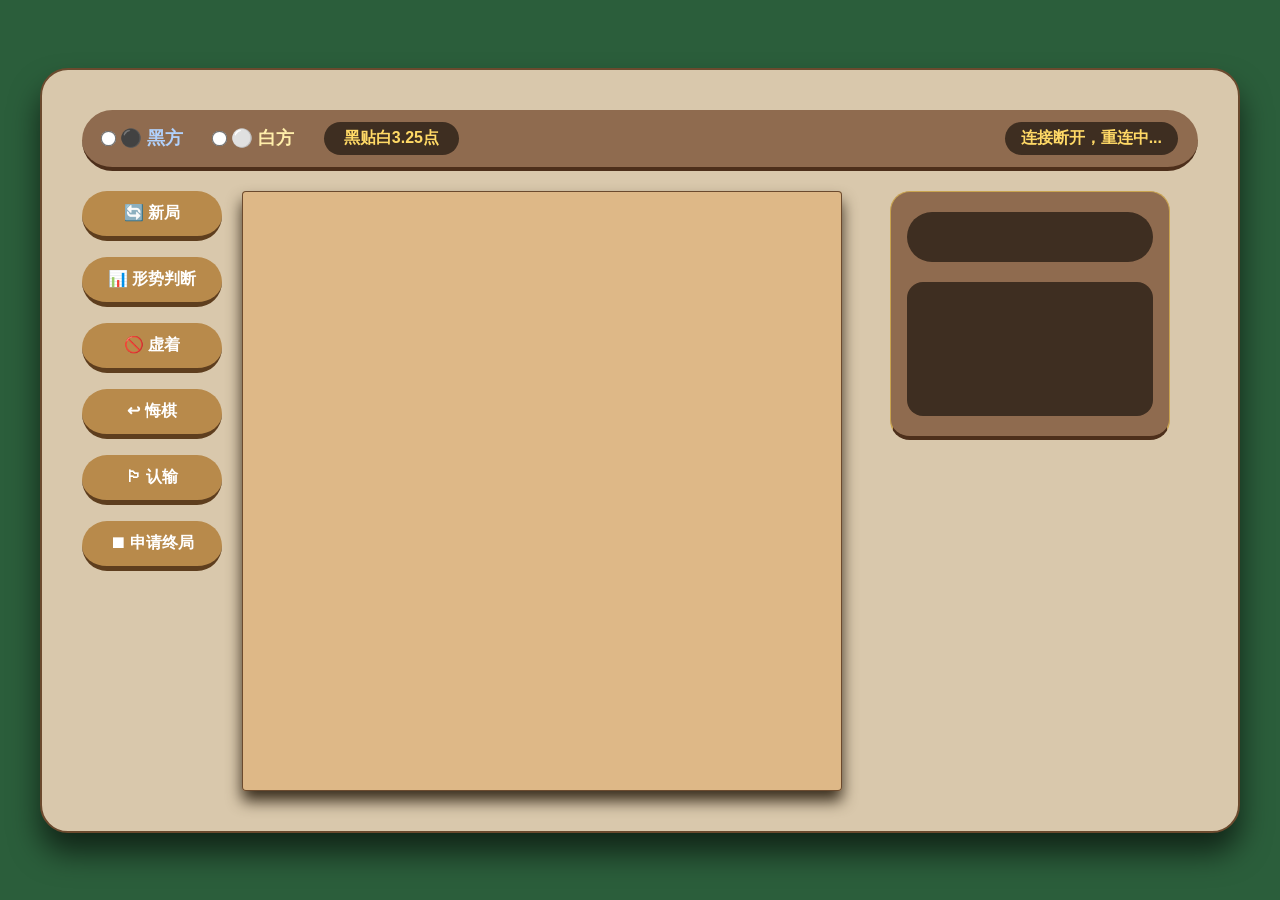
<file: mirror-go/镜像围棋.html>
<!DOCTYPE html>
<html lang="zh">
<head>
    <meta charset="UTF-8">
    <meta name="viewport" content="width=device-width, initial-scale=1.0, maximum-scale=2.0, user-scalable=yes">
    <title>镜像围棋</title>
    <style>
        * {
            box-sizing: border-box;
            user-select: none;
            -webkit-tap-highlight-color: transparent;
        }

        html, body {
            margin: 0;
            padding: 0;
            width: 100%;
            overflow-x: hidden;
        }

        body {
            background: #2b5e3b;
            display: flex;
            justify-content: center;
            align-items: center;
            min-height: 100vh;
            font-family: 'Segoe UI', Roboto, sans-serif;
            padding: 10px;
        }

        .game-wrapper {
            background: #d9c8ac;
            padding: 40px;
            border-radius: 28px;
            box-shadow: 0 20px 30px rgba(0,0,0,0.6);
            border: 2px solid #6b4a2e;
            width: 100%;
            max-width: 1200px;
            margin: 0 auto;
        }

        .top-panel {
            display: flex;
            flex-wrap: wrap;
            justify-content: space-between;
            align-items: center;
            background: #8f6b4f;
            padding: 12px 20px;
            border-radius: 40px;
            color: #f9eed7;
            font-weight: bold;
            margin-bottom: 20px;
            border-bottom: 4px solid #4d2f1b;
            gap: 10px;
        }

        .left-group {
            display: flex;
            gap: 30px;
            align-items: center;
            flex-wrap: wrap;
        }

        .side-select {
            display: flex;
            gap: 30px;
            flex-wrap: wrap;
        }

            .side-select label {
                font-size: 1.1rem;
                cursor: pointer;
                display: flex;
                align-items: center;
                gap: 5px;
            }

            .side-select input {
                transform: scale(1.2);
                margin: 0;
            }

        .komi-info {
            background: #3e2e21;
            padding: 6px 20px;
            border-radius: 30px;
            color: #ffd966;
            font-size: 1rem;
            white-space: nowrap;
        }

        .color-status {
            background: #3e2e21;
            padding: 6px 16px;
            border-radius: 30px;
            color: #ffd966;
            white-space: nowrap;
        }

        .main-area {
            display: flex;
            gap: 20px;
            align-items: flex-start;
            flex-wrap: wrap;
            justify-content: center;
        }

        .button-panel {
            display: flex;
            flex-direction: column;
            gap: 16px;
            width: 140px;
        }

        .ctrl-btn {
            background: #b88a4b;
            border: none;
            color: white;
            font-weight: bold;
            padding: 12px 8px;
            border-radius: 30px;
            font-size: 1rem;
            border-bottom: 5px solid #5e3e1e;
            cursor: pointer;
            transition: 0.08s;
            text-align: center;
        }

            .ctrl-btn:active {
                border-bottom-width: 2px;
                transform: translateY(3px);
            }

        .board-container {
            display: flex;
            flex-direction: column;
            align-items: center;
            flex: 0 0 auto;
            width: 100%;
            max-width: 600px;
        }

        canvas {
            display: block;
            background: #deb887;
            width: 100%;
            height: auto;
            aspect-ratio: 1 / 1;
            border-radius: 4px;
            box-shadow: inset 0 0 0 1px #6b4a2e, 0 10px 15px #3a2e1e;
            max-width: 100%;
        }

        .info-panel {
            background: #8f6b4f;
            padding: 20px 16px;
            border-radius: 20px;
            color: #efdfbb;
            width: 100%;
            max-width: 280px;
            border: 1px solid #c9a450;
            margin: 0 auto;
            min-height: 200px;
            display: flex;
            flex-direction: column;
            margin-bottom: 20px;
            border-bottom: 4px solid #4d2f1b;
        }

        .turn-box {
            background: #3e2e21;
            padding: 12px;
            border-radius: 50px;
            text-align: center;
            color: #ffd966;
            font-size: 1.2rem;
            margin-bottom: 20px;
        }

        .score-box {
            background: #3e2e21;
            padding: 14px;
            border-radius: 16px;
            line-height: 1.6;
            flex: 1;
            display: flex;
            flex-direction: column;
            justify-content: center;
        }

        .score-title {
            font-size: 1.3rem;
            margin-bottom: 10px;
        }

        .score-content {
            min-height: 60px;
        }

        @media (max-width: 700px) {
            .game-wrapper {
                padding: 12px;
            }

            .button-panel {
                display: flex;
                flex-direction: row;
                flex-wrap: wrap;
                justify-content: center;
                width: 100%;
                margin: 10px 0 0 0;
                gap: 10px;
            }

                .button-panel .ctrl-btn {
                    width: calc(50% - 10px);
                    min-width: 120px;
                }

            .info-panel {
                max-width: 100%;
                margin-top: 10px;
            }

            .top-panel {
                padding: 10px 12px;
            }

            .left-group {
                gap: 15px;
            }

            .side-select label {
                font-size: 0.95rem;
            }

            .komi-info {
                white-space: normal;
                font-size: 0.9rem;
            }

            .color-status {
                white-space: normal;
                font-size: 0.9rem;
            }

            .board-container {
                max-width: 100%;
            }
        }

        .touch-device .mobile-actions {
            display: none;
        }
    </style>
</head>
<body>
    <div class="game-wrapper">
        <div class="top-panel">
            <div class="left-group">
                <div class="side-select">
                    <label style="color: #b1d1fc;"><input type="radio" name="color" value="black" id="radioBlack"> ⚫ 黑方</label>
                    <label style="color: #ffeeaa;"><input type="radio" name="color" value="white" id="radioWhite"> ⚪ 白方</label>
                </div>
                <div class="komi-info">黑贴白3.25点</div>
            </div>
            <div class="color-status" id="colorStatus">未选择阵营</div>
        </div>

        <div class="main-area">
            <div class="button-panel">
                <button class="ctrl-btn" id="newGameBtn">🔄 新局</button>
                <button class="ctrl-btn" id="estimateBtn">📊 形势判断</button>
                <button class="ctrl-btn" id="passBtn">🚫 虚着</button>
                <button class="ctrl-btn" id="undoBtn">↩ 悔棋</button>
                <button class="ctrl-btn" id="resignBtn">🏳 认输</button>
                <button class="ctrl-btn" id="endReqBtn">⏹ 申请终局</button>
            </div>

            <div class="board-container">
                <canvas id="goBoard" width="600" height="600"></canvas>
            </div>

            <div class="info-panel">
                <div class="turn-box" id="turnDisplay">　</div>
                <div class="score-box">
                    <div class="score-title" id="scoreTitle">　</div>
                    <div class="score-content">
                        <div id="scoreBoard">　</div>
                        <div id="leadInfo" style="margin-top:12px; color: #ffb870;">　</div>
                    </div>
                </div>
            </div>
        </div>
    </div>

    <script>
        const PADDING = 25;
        const BOARD_SIZE = 19;
        const KOMI = 3.25;
        const CELL_SIZE = (600 - 2 * PADDING) / (BOARD_SIZE - 1);

        const isTouchDevice = ('ontouchstart' in window) || (navigator.maxTouchPoints > 0);
        const isMouseDevice = window.matchMedia('(hover: hover) and (pointer: fine)').matches;
        document.body.classList.add(isTouchDevice ? 'touch-device' : 'no-touch');

        let board = Array(BOARD_SIZE).fill().map(() => Array(BOARD_SIZE).fill(0));
        let currentPlayer = 1;
        let myColor = null;
        let isMyTurn = false;

        let hoverRow = -1, hoverCol = -1;
        let isHoverValid = false;

        let historyBoards = [];
        let historyBoardSet = new Set();

        let lastMoveMarkers = [];
        let showEstimateActive = false;

        let cachedLiveBoard = null;
        let cachedTerritory = null;

        // 当前镜面
        let mirrorAxis = 'diag1';

        let ws;

        const canvas = document.getElementById('goBoard');
        const ctx = canvas.getContext('2d');
        const turnDisplay = document.getElementById('turnDisplay');
        const colorStatus = document.getElementById('colorStatus');
        const radioBlack = document.getElementById('radioBlack');
        const radioWhite = document.getElementById('radioWhite');
        const scoreTitle = document.getElementById('scoreTitle');
        const scoreBoard = document.getElementById('scoreBoard');
        const leadInfo = document.getElementById('leadInfo');

        // ---------- 镜像辅助 ----------
        function getMirrorPoint(row, col, axis) {
            if (axis === 'horizontal') return { row: 18 - row, col: col };
            if (axis === 'vertical') return { row: row, col: 18 - col };
            if (axis === 'diag1') return { row: col, col: row };
            if (axis === 'diag2') return { row: 18 - col, col: 18 - row };
            return { row, col };
        }

        function isOnAxis(row, col, axis) {
            if (axis === 'horizontal') return row === 9;
            if (axis === 'vertical') return col === 9;
            if (axis === 'diag1') return row === col;
            if (axis === 'diag2') return row + col === 18;
            return false;
        }

        function formatScore(num) {
            let str = num.toFixed(2);
            str = str.replace(/\.?0+$/, '');
            return str;
        }

        function deepCopyBoard(src) {
            return src.map(row => row.slice());
        }

        function boardToString(board) {
            return board.map(row => row.join(',')).join(';');
        }

        function rebuildHistorySet() {
            historyBoardSet.clear();
            historyBoards.forEach(b => historyBoardSet.add(boardToString(b)));
        }

        function isRepeatBoard(newBoard) {
            return historyBoardSet.has(boardToString(newBoard));
        }

        // 通用提子函数：移除所有无气的指定颜色棋子
        function removeDeadGroups(board, color) {
            let removed = false;
            let visited = Array(BOARD_SIZE).fill().map(() => Array(BOARD_SIZE).fill(false));
            for (let r = 0; r < BOARD_SIZE; r++) {
                for (let c = 0; c < BOARD_SIZE; c++) {
                    if (board[r][c] === color && !visited[r][c]) {
                        // BFS收集同色块
                        let queue = [[r, c]];
                        visited[r][c] = true;
                        let stones = [[r, c]];
                        let idx = 0;
                        while (idx < queue.length) {
                            let [rr, cc] = queue[idx++];
                            const dirs = [[-1, 0], [1, 0], [0, -1], [0, 1]];
                            for (let [dr, dc] of dirs) {
                                let nr = rr + dr, nc = cc + dc;
                                if (nr < 0 || nr >= BOARD_SIZE || nc < 0 || nc >= BOARD_SIZE) continue;
                                if (board[nr][nc] === color && !visited[nr][nc]) {
                                    visited[nr][nc] = true;
                                    queue.push([nr, nc]);
                                    stones.push([nr, nc]);
                                }
                            }
                        }
                        // 检查该块是否有气
                        let hasLib = false;
                        for (let [rr, cc] of stones) {
                            const dirs = [[-1, 0], [1, 0], [0, -1], [0, 1]];
                            for (let [dr, dc] of dirs) {
                                let nr = rr + dr, nc = cc + dc;
                                if (nr < 0 || nr >= BOARD_SIZE || nc < 0 || nc >= BOARD_SIZE) continue;
                                if (board[nr][nc] === 0) {
                                    hasLib = true;
                                    break;
                                }
                            }
                            if (hasLib) break;
                        }
                        if (!hasLib) {
                            // 无气，移除该块
                            for (let [rr, cc] of stones) {
                                board[rr][cc] = 0;
                            }
                            removed = true;
                        }
                    }
                }
            }
            return removed;
        }

        // 执行完整提子：先提对方，再提己方（允许自杀）
        function performCaptures(board, playerVal) {
            let changed;
            do {
                changed = false;
                // 提对方
                if (removeDeadGroups(board, 3 - playerVal)) changed = true;
                // 提己方
                if (removeDeadGroups(board, playerVal)) changed = true;
            } while (changed);
        }

        // 单子落子（允许自杀）
        function tryPlaceStone(boardBefore, row, col, playerVal) {
            if (row < 0 || row >= BOARD_SIZE || col < 0 || col >= BOARD_SIZE || boardBefore[row][col] !== 0) return null;
            let newBoard = deepCopyBoard(boardBefore);
            newBoard[row][col] = playerVal;
            performCaptures(newBoard, playerVal);
            return newBoard;
        }

        // 镜像落子（允许自杀，处理镜像点已有子的情况）
        function tryPlaceMirrorStone(boardBefore, row, col, playerVal, axis) {
            if (boardBefore[row][col] !== 0) return null; // 主点必须为空
            let mirror = getMirrorPoint(row, col, axis);

            let newBoard = deepCopyBoard(boardBefore);

            // 如果镜像点为空，则下两子；否则只下一子
            if (newBoard[mirror.row][mirror.col] === 0) {
                newBoard[row][col] = playerVal;
                newBoard[mirror.row][mirror.col] = playerVal;
            } else {
                newBoard[row][col] = playerVal; // 只下主点
            }

            // 执行提子（允许自杀）
            performCaptures(newBoard, playerVal);
            return newBoard;
        }

        // ---------- 绘制棋盘 ----------
        function drawBoard() {
            ctx.clearRect(0, 0, 600, 600);
            const cellSize = CELL_SIZE;

            // 画网格
            ctx.lineWidth = 1.5;
            ctx.strokeStyle = '#3a281c';
            for (let i = 0; i < BOARD_SIZE; i++) {
                ctx.beginPath();
                ctx.moveTo(PADDING + i * cellSize, PADDING);
                ctx.lineTo(PADDING + i * cellSize, 600 - PADDING);
                ctx.stroke();
                ctx.moveTo(PADDING, PADDING + i * cellSize);
                ctx.lineTo(600 - PADDING, PADDING + i * cellSize);
                ctx.stroke();
            }

            // 星位
            const stars = [3, 9, 15];
            ctx.fillStyle = '#3a281c';
            stars.forEach(r => stars.forEach(c => {
                ctx.beginPath();
                ctx.arc(PADDING + c * cellSize, PADDING + r * cellSize, cellSize * 0.12, 0, 2 * Math.PI);
                ctx.fill();
            }));

            // 绘制当前镜面
            ctx.lineWidth = 3;
            ctx.strokeStyle = currentPlayer === 1 ? '#000000' : '#ffffff';
            ctx.shadowBlur = 4;
            ctx.shadowColor = currentPlayer === 1 ? '#aaa' : '#333';
            ctx.shadowOffsetY = 1;
            ctx.beginPath();
            if (mirrorAxis === 'horizontal') {
                ctx.moveTo(PADDING, PADDING + 9 * cellSize);
                ctx.lineTo(600 - PADDING, PADDING + 9 * cellSize);
            } else if (mirrorAxis === 'vertical') {
                ctx.moveTo(PADDING + 9 * cellSize, PADDING);
                ctx.lineTo(PADDING + 9 * cellSize, 600 - PADDING);
            } else if (mirrorAxis === 'diag1') {
                ctx.moveTo(PADDING, PADDING);
                ctx.lineTo(600 - PADDING, 600 - PADDING);
            } else if (mirrorAxis === 'diag2') {
                ctx.moveTo(600 - PADDING, PADDING);
                ctx.lineTo(PADDING, 600 - PADDING);
            }
            ctx.stroke();
            ctx.shadowBlur = 0;
            ctx.shadowOffsetY = 0;

            // 棋子
            for (let r = 0; r < BOARD_SIZE; r++) {
                for (let c = 0; c < BOARD_SIZE; c++) {
                    if (board[r][c] === 0) continue;
                    const x = PADDING + c * cellSize;
                    const y = PADDING + r * cellSize;
                    const radius = cellSize * 0.44;

                    ctx.shadowBlur = 6;
                    ctx.shadowColor = 'rgba(0,0,0,0.5)';
                    ctx.shadowOffsetY = 2;

                    const gradient = ctx.createRadialGradient(x - 3, y - 3, radius * 0.2, x, y, radius * 1.2);
                    if (board[r][c] === 1) {
                        gradient.addColorStop(0, '#444');
                        gradient.addColorStop(0.6, '#222');
                        gradient.addColorStop(1, '#111');
                    } else {
                        gradient.addColorStop(0, '#fff');
                        gradient.addColorStop(0.5, '#eee');
                        gradient.addColorStop(1, '#aaa');
                    }
                    ctx.beginPath();
                    ctx.arc(x, y, radius, 0, 2 * Math.PI);
                    ctx.fillStyle = gradient;
                    ctx.fill();

                    ctx.shadowBlur = 0;
                    ctx.shadowOffsetY = 0;
                    ctx.beginPath();
                    ctx.arc(x - 3, y - 3, radius * 0.15, 0, 2 * Math.PI);
                    if (board[r][c] === 1)
                        ctx.fillStyle = '#444';
                    else
                        ctx.fillStyle = '#fff';
                    ctx.fill();
                }
            }

            // 前一步落子标记
            const markLen = cellSize * 0.352;
            lastMoveMarkers.forEach(({ row, col, color }) => {
                const x = PADDING + col * cellSize;
                const y = PADDING + row * cellSize;
                ctx.beginPath();
                ctx.moveTo(x, y);
                ctx.lineTo(x + markLen, y);
                ctx.lineTo(x, y + markLen);
                ctx.closePath();
                if (color === 1) ctx.fillStyle = '#ffffff';
                else if (color === 2) ctx.fillStyle = '#222222';
                else ctx.fillStyle = '#ff4444';
                ctx.fill();
            });

            // 坐标
            ctx.font = 'bold 14px Arial';
            ctx.fillStyle = '#3a281c';
            ctx.textAlign = 'center';
            ctx.textBaseline = 'middle';
            for (let c = 0; c < BOARD_SIZE; c++) {
                let letter = String.fromCharCode(65 + c);
                let x = PADDING + c * cellSize;
                let y = 0.6 * PADDING;
                ctx.fillText(letter, x, y);
            }
            for (let r = 0; r < BOARD_SIZE; r++) {
                let number = (r + 1).toString();
                let x = PADDING / 2;
                let y = PADDING + r * cellSize;
                ctx.fillText(number, x, y);
            }

            // 悬停预览
            if (isMyTurn && isHoverValid && hoverRow >= 0 && hoverCol >= 0) {
                // 主点预览
                if (board[hoverRow][hoverCol] === 0) {
                    ctx.globalAlpha = 0.45;
                    ctx.beginPath();
                    ctx.arc(PADDING + hoverCol * cellSize, PADDING + hoverRow * cellSize, cellSize * 0.44, 0, 2 * Math.PI);
                    ctx.fillStyle = myColor === 'black' ? '#222' : '#ddd';
                    ctx.fill();
                    ctx.globalAlpha = 1.0;
                }
                // 镜像点预览（仅在镜像点为空且不同于主点时显示）
                let mirror = getMirrorPoint(hoverRow, hoverCol, mirrorAxis);
                if (!(mirror.row === hoverRow && mirror.col === hoverCol) && board[mirror.row] && board[mirror.row][mirror.col] === 0) {
                    ctx.globalAlpha = 0.45;
                    ctx.beginPath();
                    ctx.arc(PADDING + mirror.col * cellSize, PADDING + mirror.row * cellSize, cellSize * 0.44, 0, 2 * Math.PI);
                    ctx.fillStyle = myColor === 'black' ? '#222' : '#ddd';
                    ctx.fill();
                    ctx.globalAlpha = 1.0;
                }
            }
        }

        // 形势判断函数（保持不变）...
        function isLibertySurroundedByOpponent(board, libertyRow, libertyCol, opponentColor) {
            const dirs = [[-1, 0], [1, 0], [0, -1], [0, 1]];
            for (let [dr, dc] of dirs) {
                let nr = libertyRow + dr, nc = libertyCol + dc;
                if (nr < 0 || nr >= BOARD_SIZE || nc < 0 || nc >= BOARD_SIZE) continue;
                if (board[nr][nc] === opponentColor) return true;
            }
            return false;
        }

        function removeDeadAndDying(srcBoard) {
            let boardCopy = deepCopyBoard(srcBoard);
            let changed = true;
            while (changed) {
                changed = false;
                let visited = Array(BOARD_SIZE).fill().map(() => Array(BOARD_SIZE).fill(false));

                for (let r = 0; r < BOARD_SIZE; r++) {
                    for (let c = 0; c < BOARD_SIZE; c++) {
                        if (boardCopy[r][c] !== 0 && !visited[r][c]) {
                            let color = boardCopy[r][c];
                            let queue = [[r, c]];
                            visited[r][c] = true;
                            let stones = [[r, c]];
                            let liberties = new Set();
                            let idx = 0;
                            while (idx < queue.length) {
                                let [rr, cc] = queue[idx++];
                                const dirs = [[-1, 0], [1, 0], [0, -1], [0, 1]];
                                for (let [dr, dc] of dirs) {
                                    let nr = rr + dr, nc = cc + dc;
                                    if (nr < 0 || nr >= BOARD_SIZE || nc < 0 || nc >= BOARD_SIZE) continue;
                                    if (boardCopy[nr][nc] === 0) {
                                        liberties.add(nr + ',' + nc);
                                    } else if (boardCopy[nr][nc] === color && !visited[nr][nc]) {
                                        visited[nr][nc] = true;
                                        queue.push([nr, nc]);
                                        stones.push([nr, nc]);
                                    }
                                }
                            }

                            if (liberties.size === 0) {
                                for (let [rr, cc] of stones) {
                                    boardCopy[rr][cc] = 0;
                                }
                                changed = true;
                                continue;
                            }

                            if (liberties.size <= 2) {
                                let allLibertiesControlled = true;
                                for (let lib of liberties) {
                                    let [lr, lc] = lib.split(',').map(Number);
                                    if (!isLibertySurroundedByOpponent(boardCopy, lr, lc, 3 - color)) {
                                        allLibertiesControlled = false;
                                        break;
                                    }
                                }
                                if (allLibertiesControlled) {
                                    for (let [rr, cc] of stones) {
                                        boardCopy[rr][cc] = 0;
                                    }
                                    changed = true;
                                }
                            }
                        }
                    }
                }
            }
            return boardCopy;
        }

        function assignTerritoryWithRange(liveBoard) {
            let blackStones = [];
            let whiteStones = [];
            for (let r = 0; r < BOARD_SIZE; r++) {
                for (let c = 0; c < BOARD_SIZE; c++) {
                    if (liveBoard[r][c] === 1) blackStones.push([r, c]);
                    else if (liveBoard[r][c] === 2) whiteStones.push([r, c]);
                }
            }

            let territory = Array(BOARD_SIZE).fill().map(() => Array(BOARD_SIZE).fill(0));

            for (let r = 0; r < BOARD_SIZE; r++) {
                for (let c = 0; c < BOARD_SIZE; c++) {
                    if (liveBoard[r][c] !== 0) continue;

                    let minDistBlack = Infinity;
                    let minDistWhite = Infinity;
                    for (let [br, bc] of blackStones) {
                        let dist = Math.abs(r - br) + Math.abs(c - bc);
                        if (dist < minDistBlack) minDistBlack = dist;
                    }
                    for (let [wr, wc] of whiteStones) {
                        let dist = Math.abs(r - wr) + Math.abs(c - wc);
                        if (dist < minDistWhite) minDistWhite = dist;
                    }

                    let range = (r <= 1 || r >= BOARD_SIZE - 2 || c <= 1 || c >= BOARD_SIZE - 2) ? 5 : 4;
                    let blackInRange = minDistBlack <= range;
                    let whiteInRange = minDistWhite <= range;

                    if (!blackInRange && !whiteInRange) {
                        territory[r][c] = 3;
                    } else if (blackInRange && !whiteInRange) {
                        territory[r][c] = 1;
                    } else if (!blackInRange && whiteInRange) {
                        territory[r][c] = 2;
                    } else {
                        if (minDistBlack < minDistWhite) territory[r][c] = 1;
                        else if (minDistWhite < minDistBlack) territory[r][c] = 2;
                        else territory[r][c] = 3;
                    }
                }
            }
            return territory;
        }

        function computeScore(liveBoard, territory) {
            let blackStones = 0, whiteStones = 0;
            let blackTerritory = 0, whiteTerritory = 0, publicTerritory = 0;
            for (let r = 0; r < BOARD_SIZE; r++) {
                for (let c = 0; c < BOARD_SIZE; c++) {
                    if (liveBoard[r][c] === 1) blackStones++;
                    else if (liveBoard[r][c] === 2) whiteStones++;
                    else {
                        if (territory[r][c] === 1) blackTerritory++;
                        else if (territory[r][c] === 2) whiteTerritory++;
                        else if (territory[r][c] === 3) publicTerritory++;
                    }
                }
            }
            let blackTotal = blackStones + blackTerritory + publicTerritory / 2;
            let whiteTotal = whiteStones + whiteTerritory + publicTerritory / 2;
            return { blackTotal, whiteTotal };
        }

        function computeScoreFromBoard(srcBoard) {
            let liveBoard = removeDeadAndDying(srcBoard);
            let territory = assignTerritoryWithRange(liveBoard);
            return computeScore(liveBoard, territory);
        }

        function drawEstimateOverlay(liveBoard, territory) {
            const cellSize = CELL_SIZE;
            const dotRadius = cellSize * 0.18;
            for (let r = 0; r < BOARD_SIZE; r++) {
                for (let c = 0; c < BOARD_SIZE; c++) {
                    if (board[r][c] !== 0 && liveBoard[r][c] === 0) {
                        let x = PADDING + c * cellSize;
                        let y = PADDING + r * cellSize;
                        ctx.fillStyle = board[r][c] === 1 ? '#ffffff' : '#222222';
                        ctx.fillRect(x - dotRadius, y - dotRadius, dotRadius * 2, dotRadius * 2);
                    }
                }
            }
            for (let r = 0; r < BOARD_SIZE; r++) {
                for (let c = 0; c < BOARD_SIZE; c++) {
                    if (board[r][c] !== 0) continue;
                    let owner = territory[r][c];
                    if (owner === 0 || owner === 3) continue;
                    ctx.fillStyle = owner === 1 ? '#222' : '#f0f0f0';
                    let x = PADDING + c * cellSize;
                    let y = PADDING + r * cellSize;
                    ctx.fillRect(x - dotRadius, y - dotRadius, dotRadius * 2, dotRadius * 2);
                }
            }
        }

        function drawBoardWithOverlay() {
            drawBoard();
            if (showEstimateActive && cachedLiveBoard && cachedTerritory) {
                drawEstimateOverlay(cachedLiveBoard, cachedTerritory);
            }
        }

        function showEstimate() {
            if (!showEstimateActive) {
                clearEstimate();
                return;
            }
            cachedLiveBoard = removeDeadAndDying(board);
            cachedTerritory = assignTerritoryWithRange(cachedLiveBoard);
            let { blackTotal, whiteTotal } = computeScore(cachedLiveBoard, cachedTerritory);
            let lead = blackTotal - whiteTotal - 2 * KOMI;
            let leadStr = (lead >= 0 ? '+' : '') + formatScore(lead);
            scoreTitle.innerText = '🏆 形势';
            scoreBoard.innerText = `黑: ${formatScore(blackTotal)} | 白: ${formatScore(whiteTotal)}`;
            leadInfo.innerText = `黑${leadStr}点`;
            drawBoardWithOverlay();
        }

        function clearEstimate() {
            cachedLiveBoard = null;
            cachedTerritory = null;
            scoreTitle.innerText = '　';
            scoreBoard.innerText = '　';
            leadInfo.innerText = '　';
            drawBoard();
        }

        function updateTurn() {
            let totalHand = historyBoards.length + 1;
            let turnText = currentPlayer === 1 ? '⚫ 第' + totalHand + '手' : '⚪ 第' + totalHand + '手';
            turnDisplay.innerText = turnText;
            isMyTurn = (myColor === 'black' && currentPlayer === 1) || (myColor === 'white' && currentPlayer === 2);
            drawBoardWithOverlay();
        }

        // ---------- WebSocket ----------
        function connectWebSocket() {
            const protocol = window.location.protocol === 'https:' ? 'wss:' : 'ws:';
            const wsUrl = `${protocol}//${window.location.host}/mirrorimage-weiqi`;
            ws = new WebSocket(wsUrl);
            ws.onopen = () => console.log('已连接');
            ws.onmessage = (e) => {
                const msg = JSON.parse(e.data);
                handleMessage(msg);
            };
            ws.onclose = () => {
                colorStatus.innerText = '连接断开，重连中...';
                setTimeout(connectWebSocket, 2000);
            };
        }

        function handleMessage(msg) {
            switch (msg.type) {
                case 'init':
                    radioBlack.disabled = msg.blackTaken;
                    radioWhite.disabled = msg.whiteTaken;
                    break;
                case 'colorAssigned':
                    myColor = msg.color;
                    colorStatus.innerText = `已选择: ${myColor === 'black' ? '黑方' : '白方'}`;
                    if (myColor === 'black') radioBlack.checked = true;
                    else radioWhite.checked = true;
                    updateTurn();
                    break;
                case 'colorTaken':
                    alert('该颜色已被占用');
                    break;
                case 'gameState':
                    board = msg.board;
                    currentPlayer = msg.currentPlayer;
                    historyBoards = msg.historyBoards || [];
                    mirrorAxis = msg.mirrorAxis || 'diag1';
                    rebuildHistorySet();
                    lastMoveMarkers = msg.lastMoveMarkers || [];
                    if (showEstimateActive) {
                        cachedLiveBoard = removeDeadAndDying(board);
                        cachedTerritory = assignTerritoryWithRange(cachedLiveBoard);
                    }
                    drawBoardWithOverlay();
                    updateTurn();
                    break;
                case 'broadcast':
                    if (msg.action === 'move' || msg.action === 'pass') {
                        // 比较棋盘内容是否相同，避免重复记录
                        if (boardToString(board) !== boardToString(msg.board)) {
                            historyBoards.push(deepCopyBoard(board));
                            historyBoardSet.add(boardToString(board));
                            board = msg.board;
                        }
                        // 无论是否重复，都更新当前玩家、镜面、最后标记
                        currentPlayer = msg.currentPlayer;
                        mirrorAxis = msg.mirrorAxis;
                        lastMoveMarkers = msg.lastMoveMarkers || [];

                        if (showEstimateActive) {
                            cachedLiveBoard = removeDeadAndDying(board);
                            cachedTerritory = assignTerritoryWithRange(cachedLiveBoard);
                        }
                        drawBoardWithOverlay();
                        updateTurn();
                    } else if (msg.action === 'undoAccept') {
                        board = msg.board;
                        currentPlayer = msg.currentPlayer;
                        historyBoards = msg.historyBoards || [];
                        mirrorAxis = msg.mirrorAxis;
                        rebuildHistorySet();
                        lastMoveMarkers = msg.lastMoveMarkers || [];
                        if (showEstimateActive) {
                            cachedLiveBoard = removeDeadAndDying(board);
                            cachedTerritory = assignTerritoryWithRange(cachedLiveBoard);
                        }
                        drawBoardWithOverlay();
                        updateTurn();
                    } else if (msg.action === 'endAgreed') {
                        let { blackTotal, whiteTotal } = computeScoreFromBoard(board);
                        let lead = blackTotal - whiteTotal - 2 * KOMI;
                        let winner = lead > 0 ? '黑胜' : '白胜';
                        alert(`对局结束！\n黑: ${formatScore(blackTotal)} 白: ${formatScore(whiteTotal)} (贴${KOMI})\n${winner}`);
                    } else if (msg.action === 'resign') {
                        alert(`${msg.player} 认输，对局结束`);
                        lastMoveMarkers = [];
                        drawBoardWithOverlay();
                    }
                    break;
                case 'newGame':
                    board = msg.board;
                    currentPlayer = msg.currentPlayer;
                    lastMoveMarkers = msg.lastMoveMarkers || [];
                    historyBoards = [];
                    historyBoardSet.clear();
                    mirrorAxis = msg.mirrorAxis || 'diag1';
                    myColor = null;
                    radioBlack.checked = false;
                    radioWhite.checked = false;
                    radioBlack.disabled = msg.blackTaken;
                    radioWhite.disabled = msg.whiteTaken;
                    colorStatus.innerText = '未选择阵营';
                    showEstimateActive = false;
                    clearEstimate();
                    drawBoardWithOverlay();
                    updateTurn();
                    break;
                case 'undoRequest':
                    if (confirm('对方请求悔棋，是否同意？')) {
                        ws.send(JSON.stringify({ type: 'undoResponse', accept: true }));
                    } else {
                        ws.send(JSON.stringify({ type: 'undoResponse', accept: false }));
                    }
                    break;
                case 'endRequest':
                    if (confirm('对方申请终局并数点，是否同意？')) {
                        ws.send(JSON.stringify({ type: 'endResponse', accept: true }));
                    } else {
                        ws.send(JSON.stringify({ type: 'endResponse', accept: false }));
                    }
                    break;
            }
        }

        function commitMove(row, col) {
            if (!isMyTurn) return false;
            if (board[row][col] !== 0) return false;

            const playerVal = myColor === 'black' ? 1 : 2;
            let mirror = getMirrorPoint(row, col, mirrorAxis);
            // 决定是否在镜像点落子：镜像点不同于主点且镜像点为空
            let willPlaceMirror = (!(mirror.row === row && mirror.col === col) && board[mirror.row][mirror.col] === 0);

            let newBoard = tryPlaceMirrorStone(board, row, col, playerVal, mirrorAxis);
            if (!newBoard) {
                alert('落子不合法');
                return false;
            }
            if (isRepeatBoard(newBoard)) {
                alert('禁全同：该局面已出现过');
                return false;
            }

            // 生成落子标记：主点一定标记，镜像点根据 willPlaceMirror 决定
            let markers = [{ row, col, color: playerVal }];
            if (willPlaceMirror) {
                markers.push({ row: mirror.row, col: mirror.col, color: playerVal });
            }

            historyBoards.push(deepCopyBoard(board));
            historyBoardSet.add(boardToString(board));
            board = newBoard;
            currentPlayer = currentPlayer === 1 ? 2 : 1;
            lastMoveMarkers = markers;
            updateTurn();

            ws.send(JSON.stringify({
                type: 'move',
                board: newBoard,
                nextPlayer: currentPlayer,
                lastMoveMarkers: lastMoveMarkers,
                mirrorAxis: mirrorAxis
            }));
            return true;
        }
        // 坐标转换
        function getClosestIntersection(x, y) {
            let minDist = Infinity;
            let closestRow = -1, closestCol = -1;
            for (let r = 0; r < BOARD_SIZE; r++) {
                for (let c = 0; c < BOARD_SIZE; c++) {
                    const ix = PADDING + c * CELL_SIZE;
                    const iy = PADDING + r * CELL_SIZE;
                    const dist = Math.hypot(x - ix, y - iy);
                    if (dist < minDist) {
                        minDist = dist;
                        closestRow = r;
                        closestCol = c;
                    }
                }
            }
            return { row: closestRow, col: closestCol };
        }

        canvas.addEventListener('click', (e) => {
            if (!isMyTurn) return;
            const rect = canvas.getBoundingClientRect();
            const scale = 600 / rect.width;
            const x = (e.clientX - rect.left) * scale;
            const y = (e.clientY - rect.top) * scale;
            const { row, col } = getClosestIntersection(x, y);
            commitMove(row, col);
        });
        if (isMouseDevice) {
            canvas.addEventListener('mousemove', (e) => {
                const rect = canvas.getBoundingClientRect();
                const scale = 600 / rect.width;
                const x = (e.clientX - rect.left) * scale;
                const y = (e.clientY - rect.top) * scale;
                const { row, col } = getClosestIntersection(x, y);
                hoverRow = row;
                hoverCol = col;
                isHoverValid = true;
                drawBoardWithOverlay();
            });
            canvas.addEventListener('mouseleave', () => {
                isHoverValid = false;
                hoverRow = -1; hoverCol = -1;
                drawBoardWithOverlay();
            });
        }

        document.getElementById('newGameBtn').addEventListener('click', () => {
            if (confirm('确定开始新的一局吗？')) {
                ws.send(JSON.stringify({ type: 'newGame' }));
            }
        });

        document.getElementById('estimateBtn').addEventListener('click', () => {
            showEstimateActive = !showEstimateActive;
            if (showEstimateActive) showEstimate();
            else clearEstimate();
        });

        document.getElementById('passBtn').addEventListener('click', () => {
            if (!isMyTurn) return;
            historyBoards.push(deepCopyBoard(board));
            historyBoardSet.add(boardToString(board));
            currentPlayer = currentPlayer === 1 ? 2 : 1;
            lastMoveMarkers = [];
            updateTurn();

            ws.send(JSON.stringify({ type: 'pass', player: myColor, mirrorAxis: mirrorAxis }));
        });

        document.getElementById('undoBtn').addEventListener('click', () => {
            ws.send(JSON.stringify({ type: 'undoRequest' }));
        });

        document.getElementById('resignBtn').addEventListener('click', () => {
            if (confirm('确定认输吗？')) ws.send(JSON.stringify({ type: 'resign', player: myColor }));
        });

        document.getElementById('endReqBtn').addEventListener('click', () => {
            ws.send(JSON.stringify({ type: 'endRequest' }));
        });

        radioBlack.addEventListener('change', function () {
            if (this.checked && !this.disabled) ws.send(JSON.stringify({ type: 'selectColor', color: 'black' }));
        });

        radioWhite.addEventListener('change', function () {
            if (this.checked && !this.disabled) ws.send(JSON.stringify({ type: 'selectColor', color: 'white' }));
        });

        connectWebSocket();
    </script>
</body>
</html>
</file>
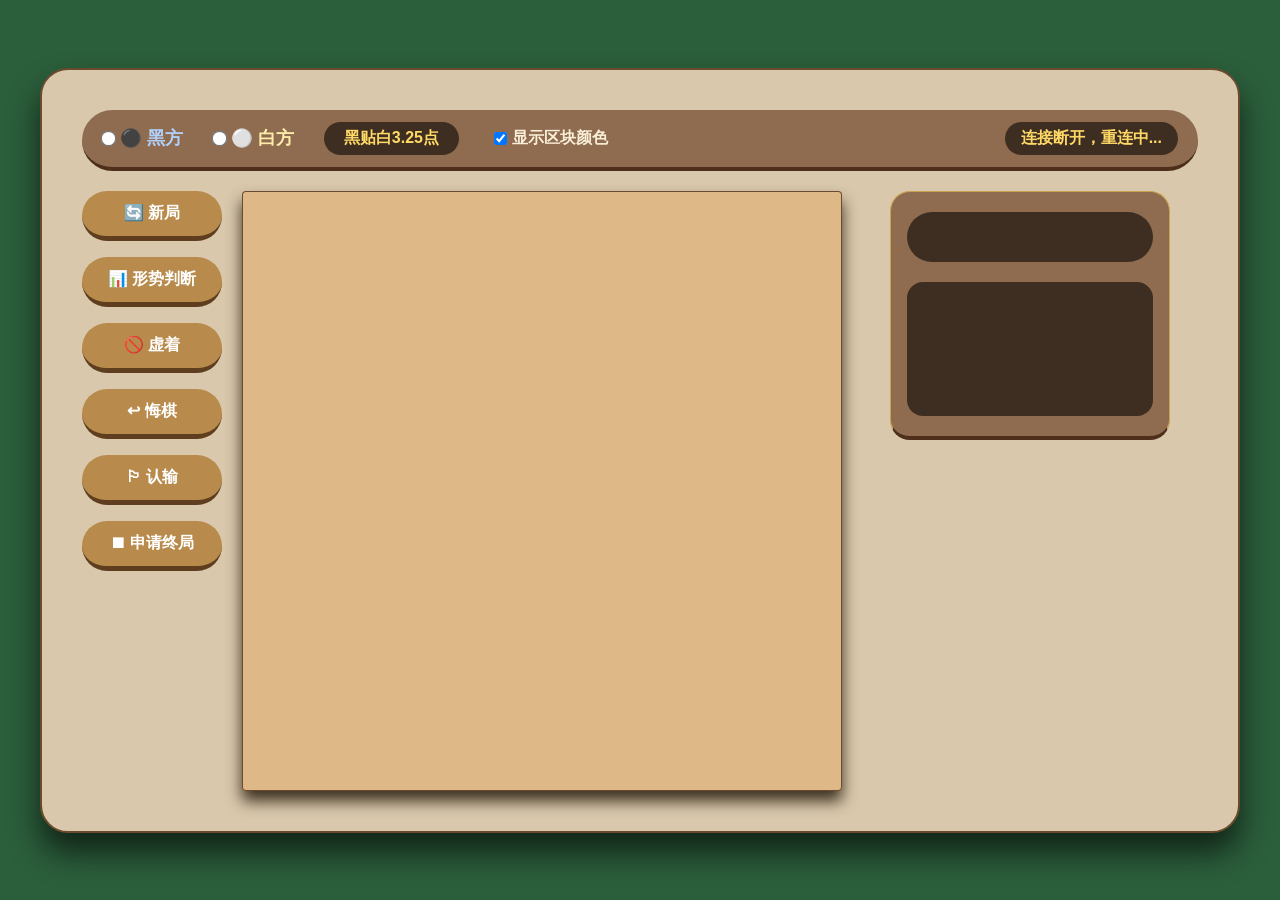
<file: rotating-go/旋转围棋.html>
<!DOCTYPE html>
<html lang="zh">
<head>
    <meta charset="UTF-8">
    <meta name="viewport" content="width=device-width, initial-scale=1.0, maximum-scale=2.0, user-scalable=yes">
    <title>旋转围棋</title>
    <style>
        * {
            box-sizing: border-box;
            user-select: none;
            -webkit-tap-highlight-color: transparent;
        }

        html, body {
            margin: 0;
            padding: 0;
            width: 100%;
            overflow-x: hidden;
        }

        body {
            background: #2b5e3b;
            display: flex;
            justify-content: center;
            align-items: center;
            min-height: 100vh;
            font-family: 'Segoe UI', Roboto, sans-serif;
            padding: 10px;
        }

        .game-wrapper {
            background: #d9c8ac;
            padding: 40px;
            border-radius: 28px;
            box-shadow: 0 20px 30px rgba(0,0,0,0.6);
            border: 2px solid #6b4a2e;
            width: 100%;
            max-width: 1200px;
            margin: 0 auto;
        }

        .top-panel {
            display: flex;
            flex-wrap: wrap;
            justify-content: space-between;
            align-items: center;
            background: #8f6b4f;
            padding: 12px 20px;
            border-radius: 40px;
            color: #f9eed7;
            font-weight: bold;
            margin-bottom: 20px;
            border-bottom: 4px solid #4d2f1b;
            gap: 10px;
        }

        .left-group {
            display: flex;
            gap: 30px;
            align-items: center;
            flex-wrap: wrap;
        }

        .side-select {
            display: flex;
            gap: 30px;
            flex-wrap: wrap;
        }

        .side-select label {
            font-size: 1.1rem;
            cursor: pointer;
            display: flex;
            align-items: center;
            gap: 5px;
        }

        .side-select input {
            transform: scale(1.2);
            margin: 0;
        }

        .komi-info {
            background: #3e2e21;
            padding: 6px 20px;
            border-radius: 30px;
            color: #ffd966;
            font-size: 1rem;
            white-space: nowrap;
        }

        .blockmap-toggle {
            display: inline-flex;
            align-items: center;
            margin-left: 5px;
        }
        .blockmap-toggle label {
            cursor: pointer;
            display: flex;
            align-items: center;
            gap: 5px;
            color: #f9eed7;
            font-size: 1rem;
        }
        .blockmap-toggle input {
            margin: 0;
        }

        .color-status {
            background: #3e2e21;
            padding: 6px 16px;
            border-radius: 30px;
            color: #ffd966;
            white-space: nowrap;
        }

        .main-area {
            display: flex;
            gap: 20px;
            align-items: flex-start;
            flex-wrap: wrap;
            justify-content: center;
        }

        .button-panel {
            display: flex;
            flex-direction: column;
            gap: 16px;
            width: 140px;
        }

        .ctrl-btn {
            background: #b88a4b;
            border: none;
            color: white;
            font-weight: bold;
            padding: 12px 8px;
            border-radius: 30px;
            font-size: 1rem;
            border-bottom: 5px solid #5e3e1e;
            cursor: pointer;
            transition: 0.08s;
            text-align: center;
        }

            .ctrl-btn:active {
                border-bottom-width: 2px;
                transform: translateY(3px);
            }

        .board-container {
            display: flex;
            flex-direction: column;
            align-items: center;
            flex: 0 0 auto;
            width: 100%;
            max-width: 600px;
        }

        canvas {
            display: block;
            background: #deb887;
            width: 100%;
            height: auto;
            aspect-ratio: 1 / 1;
            border-radius: 4px;
            box-shadow: inset 0 0 0 1px #6b4a2e, 0 10px 15px #3a2e1e;
            max-width: 100%;
        }

        .info-panel {
            background: #8f6b4f;
            padding: 20px 16px;
            border-radius: 20px;
            color: #efdfbb;
            width: 100%;
            max-width: 280px;
            border: 1px solid #c9a450;
            margin: 0 auto;
            min-height: 200px;
            display: flex;
            flex-direction: column;
            margin-bottom: 20px;
            border-bottom: 4px solid #4d2f1b;
        }

        .turn-box {
            background: #3e2e21;
            padding: 12px;
            border-radius: 50px;
            text-align: center;
            color: #ffd966;
            font-size: 1.2rem;
            margin-bottom: 20px;
        }

        .score-box {
            background: #3e2e21;
            padding: 14px;
            border-radius: 16px;
            line-height: 1.6;
            flex: 1;
            display: flex;
            flex-direction: column;
            justify-content: center;
        }

        .score-title {
            font-size: 1.3rem;
            margin-bottom: 10px;
        }

        .score-content {
            min-height: 60px;
        }

        @media (max-width: 700px) {
            .game-wrapper {
                padding: 12px;
            }

            .button-panel {
                display: flex;
                flex-direction: row;
                flex-wrap: wrap;
                justify-content: center;
                width: 100%;
                margin: 10px 0 0 0;
                gap: 10px;
            }

                .button-panel .ctrl-btn {
                    width: calc(50% - 10px);
                    min-width: 120px;
                }

            .info-panel {
                max-width: 100%;
                margin-top: 10px;
            }

            .top-panel {
                padding: 10px 12px;
            }

            .left-group {
                gap: 15px;
            }

            .side-select label {
                font-size: 0.95rem;
            }

            .komi-info {
                white-space: normal;
                font-size: 0.9rem;
            }

            .color-status {
                white-space: normal;
                font-size: 0.9rem;
            }

            .board-container {
                max-width: 100%;
            }
            .blockmap-toggle label {
                font-size: 0.9rem;
            }
        }

        .touch-device .mobile-actions {
            display: none;
        }
    </style>
</head>
<body>
    <div class="game-wrapper">
        <div class="top-panel">
            <div class="left-group">
                <div class="side-select">
                    <label style="color: #b1d1fc;"><input type="radio" name="color" value="black" id="radioBlack"> ⚫ 黑方</label>
                    <label style="color: #ffeeaa;"><input type="radio" name="color" value="white" id="radioWhite"> ⚪ 白方</label>
                </div>
                <div class="komi-info">黑贴白3.25点</div>
                <div class="blockmap-toggle">
                    <label>
                        <input type="checkbox" id="showBlockMapCheckbox" checked> 显示区块颜色
                    </label>
                </div>
            </div>
            <div class="color-status" id="colorStatus">未选择阵营</div>
        </div>

        <div class="main-area">
            <div class="button-panel">
                <button class="ctrl-btn" id="newGameBtn">🔄 新局</button>
                <button class="ctrl-btn" id="estimateBtn">📊 形势判断</button>
                <button class="ctrl-btn" id="passBtn">🚫 虚着</button>
                <button class="ctrl-btn" id="undoBtn">↩ 悔棋</button>
                <button class="ctrl-btn" id="resignBtn">🏳 认输</button>
                <button class="ctrl-btn" id="endReqBtn">⏹ 申请终局</button>
            </div>

            <div class="board-container">
                <canvas id="goBoard" width="600" height="600"></canvas>
            </div>

            <div class="info-panel">
                <div class="turn-box" id="turnDisplay">　</div>
                <div class="score-box">
                    <div class="score-title" id="scoreTitle">　</div>
                    <div class="score-content">
                        <div id="scoreBoard">　</div>
                        <div id="leadInfo" style="margin-top:12px; color: #ffb870;">　</div>
                    </div>
                </div>
            </div>
        </div>
    </div>

    <script>
        // ================== 旋转围棋专用参数 ==================
        const PADDING = 25;
        const BOARD_SIZE = 18;
        const KOMI = 3.25;
        const CELL_SIZE = (600 - 2 * PADDING) / (BOARD_SIZE - 1);

        const blockIdMap = [
            [1, 2, 3],
            [8, 9, 4],
            [7, 6, 5]
        ];
        const rotateBlockMap = {1:2, 2:3, 3:4, 4:5, 5:6, 6:7, 7:8, 8:9, 9:1};
        const BLOCK_COLORS = [
            'rgba(255, 128, 128, 1)', // 1
            'rgba(255, 211, 128, 1)', // 2
            'rgba(214, 255, 128, 1)', // 3
            'rgba(129, 255, 128, 1)', // 4
            'rgba(128, 255, 211, 1)', // 5
            'rgba(128, 214, 255, 1)', // 6
            'rgba(128, 129, 255, 1)', // 7
            'rgba(211, 128, 255, 1)', // 8
            'rgba(255, 128, 214, 1)'  // 9
        ];

        let blockColors = [...BLOCK_COLORS];
        let rotationCount = 0;
        const MAX_ROTATION = 12;

        let isAnimating = false;
        let animationProgress = 0;
        let preRotateBoard = null;
        let postRotateBoard = null;
        let postRotateMarkers = null;
        let animationFrame = null;
        let blinkTimer = null;
        let blinkVisible = false;
        let blinkCount = 0;
        let pendingServerBoard = null;

        let showBlockMap = true;

        const isTouchDevice = ('ontouchstart' in window) || (navigator.maxTouchPoints > 0);
        const isMouseDevice = window.matchMedia('(hover: hover) and (pointer: fine)').matches;
        document.body.classList.add(isTouchDevice ? 'touch-device' : 'no-touch');

        let board = Array(BOARD_SIZE).fill().map(() => Array(BOARD_SIZE).fill(0));
        let currentPlayer = 1;
        let myColor = null;
        let isMyTurn = false;

        let hoverRow = -1, hoverCol = -1;
        let isHoverValid = false;

        let historyBoards = [];
        let historyBoardSet = new Set();

        let lastMoveMarkers = [];
        let showEstimateActive = false;

        let cachedLiveBoard = null;
        let cachedTerritory = null;

        let ws;

        const canvas = document.getElementById('goBoard');
        const ctx = canvas.getContext('2d');
        const turnDisplay = document.getElementById('turnDisplay');
        const colorStatus = document.getElementById('colorStatus');
        const radioBlack = document.getElementById('radioBlack');
        const radioWhite = document.getElementById('radioWhite');
        const scoreTitle = document.getElementById('scoreTitle');
        const scoreBoard = document.getElementById('scoreBoard');
        const leadInfo = document.getElementById('leadInfo');

        // ================== 辅助函数 ==================
        function formatScore(num) {
            let str = num.toFixed(2);
            str = str.replace(/\.?0+$/, '');
            return str;
        }

        function deepCopyBoard(src) {
            return src.map(row => row.slice());
        }

        function boardsEqual(b1, b2) {
            for (let i = 0; i < BOARD_SIZE; i++) {
                for (let j = 0; j < BOARD_SIZE; j++) {
                    if (b1[i][j] !== b2[i][j]) return false;
                }
            }
            return true;
        }

        function boardToString(board) {
            return board.map(row => row.join(',')).join(';');
        }

        function rebuildHistorySet() {
            historyBoardSet.clear();
            historyBoards.forEach(b => historyBoardSet.add(boardToString(b)));
        }

        function isRepeatBoard(newBoard) {
            return historyBoardSet.has(boardToString(newBoard));
        }

        function removeGroup(board, row, col, color) {
            let queue = [[row, col]];
            board[row][col] = 0;
            while (queue.length) {
                let [r, c] = queue.shift();
                const dirs = [[-1, 0], [1, 0], [0, -1], [0, 1]];
                for (let [dr, dc] of dirs) {
                    let nr = r + dr, nc = c + dc;
                    if (nr >= 0 && nr < BOARD_SIZE && nc >= 0 && nc < BOARD_SIZE && board[nr][nc] === color) {
                        board[nr][nc] = 0;
                        queue.push([nr, nc]);
                    }
                }
            }
        }

        function hasLiberty(board, row, col) {
            let color = board[row][col];
            if (color === 0) return false;
            let visited = Array(BOARD_SIZE).fill().map(() => Array(BOARD_SIZE).fill(false));
            let queue = [[row, col]];
            visited[row][col] = true;
            const dirs = [[-1, 0], [1, 0], [0, -1], [0, 1]];
            while (queue.length) {
                let [r, c] = queue.shift();
                for (let [dr, dc] of dirs) {
                    let nr = r + dr, nc = c + dc;
                    if (nr < 0 || nr >= BOARD_SIZE || nc < 0 || nc >= BOARD_SIZE) continue;
                    if (board[nr][nc] === 0) return true;
                    if (board[nr][nc] === color && !visited[nr][nc]) {
                        visited[nr][nc] = true;
                        queue.push([nr, nc]);
                    }
                }
            }
            return false;
        }

        function tryPlaceStone(boardBefore, row, col, playerVal) {
            if (row < 0 || row >= BOARD_SIZE || col < 0 || col >= BOARD_SIZE || boardBefore[row][col] !== 0) return null;
            let newBoard = deepCopyBoard(boardBefore);
            newBoard[row][col] = playerVal;

            for (let i = 0; i < BOARD_SIZE; i++) {
                for (let j = 0; j < BOARD_SIZE; j++) {
                    if (newBoard[i][j] === 3 - playerVal && !hasLiberty(newBoard, i, j)) {
                        removeGroup(newBoard, i, j, 3 - playerVal);
                    }
                }
            }

            for (let i = 0; i < BOARD_SIZE; i++) {
                for (let j = 0; j < BOARD_SIZE; j++) {
                    if (newBoard[i][j] === playerVal && !hasLiberty(newBoard, i, j)) {
                        removeGroup(newBoard, i, j, playerVal);
                    }
                }
            }

            return newBoard;
        }

        // ========== 旋转核心 ==========
        function rotateBoardOnce(srcBoard) {
            let dstBoard = Array(BOARD_SIZE).fill().map(() => Array(BOARD_SIZE).fill(0));
            for (let r = 0; r < BOARD_SIZE; r++) {
                for (let c = 0; c < BOARD_SIZE; c++) {
                    if (srcBoard[r][c] === 0) continue;
                    let blockRow = Math.floor(r / 6);
                    let blockCol = Math.floor(c / 6);
                    let blockId = blockIdMap[blockRow][blockCol];
                    let targetId = rotateBlockMap[blockId];
                    let targetBlockRow, targetBlockCol;
                    for (let br = 0; br < 3; br++) {
                        for (let bc = 0; bc < 3; bc++) {
                            if (blockIdMap[br][bc] === targetId) {
                                targetBlockRow = br;
                                targetBlockCol = bc;
                                break;
                            }
                        }
                    }
                    let dr = r % 6;
                    let dc = c % 6;
                    let nr = targetBlockRow * 6 + dr;
                    let nc = targetBlockCol * 6 + dc;
                    dstBoard[nr][nc] = srcBoard[r][c];
                }
            }
            return dstBoard;
        }

        function rotateMarkers(markers) {
            if (!markers) return [];
            return markers.map(m => {
                let r = m.row, c = m.col;
                let blockRow = Math.floor(r / 6);
                let blockCol = Math.floor(c / 6);
                let blockId = blockIdMap[blockRow][blockCol];
                let targetId = rotateBlockMap[blockId];
                let targetBlockRow, targetBlockCol;
                for (let br = 0; br < 3; br++) {
                    for (let bc = 0; bc < 3; bc++) {
                        if (blockIdMap[br][bc] === targetId) {
                            targetBlockRow = br;
                            targetBlockCol = bc;
                            break;
                        }
                    }
                }
                let dr = r % 6;
                let dc = c % 6;
                let nr = targetBlockRow * 6 + dr;
                let nc = targetBlockCol * 6 + dc;
                return { row: nr, col: nc, color: m.color };
            });
        }

        function rotateBlockColors() {
            let old = blockColors.slice();
            for (let id = 1; id <= 9; id++) {
                let targetId = rotateBlockMap[id];
                blockColors[targetId - 1] = old[id - 1];
            }
        }

        function drawBoardWithBlocks() {
            ctx.clearRect(0, 0, 600, 600);
            const cellSize = CELL_SIZE;

            if (showBlockMap) {
                for (let br = 0; br < 3; br++) {
                    for (let bc = 0; bc < 3; bc++) {
                        let id = blockIdMap[br][bc];
                        let color = blockColors[id - 1];
                        let x = PADDING;
                        let y = PADDING;
                        if (bc == 1)
                            x += 5.5 * cellSize;
                        else if (bc == 2)
                            x += 11.5 * cellSize;
                        if (br == 1)
                            y += 5.5 * cellSize;
                        else if (br == 2)
                            y += 11.5 * cellSize;

                        let w = 5.5 * cellSize;
                        let h = 5.5 * cellSize;
                        if (bc == 1)
                            w = 6 * cellSize;
                        if (br == 1)
                            h = 6 * cellSize;
                        ctx.fillStyle = color;
                        ctx.fillRect(x, y, w, h);
                    }
                }
            }

            // 画网格
            ctx.lineWidth = 1.5;
            ctx.strokeStyle = '#3a281c';
            for (let i = 0; i < BOARD_SIZE; i++) {
                ctx.beginPath();
                ctx.moveTo(PADDING + i * cellSize, PADDING);
                ctx.lineTo(PADDING + i * cellSize, 600 - PADDING);
                ctx.stroke();
                ctx.moveTo(PADDING, PADDING + i * cellSize);
                ctx.lineTo(600 - PADDING, PADDING + i * cellSize);
                ctx.stroke();
            }

            // 棋子
            for (let r = 0; r < BOARD_SIZE; r++) {
                for (let c = 0; c < BOARD_SIZE; c++) {
                    if (board[r][c] === 0) continue;
                    const x = PADDING + c * cellSize;
                    const y = PADDING + r * cellSize;
                    const radius = cellSize * 0.44;

                    ctx.shadowBlur = 6;
                    ctx.shadowColor = 'rgba(0,0,0,0.5)';
                    ctx.shadowOffsetY = 2;

                    const gradient = ctx.createRadialGradient(x - 3, y - 3, radius * 0.2, x, y, radius * 1.2);
                    if (board[r][c] === 1) {
                        gradient.addColorStop(0, '#444');
                        gradient.addColorStop(0.6, '#222');
                        gradient.addColorStop(1, '#111');
                    } else {
                        gradient.addColorStop(0, '#fff');
                        gradient.addColorStop(0.5, '#eee');
                        gradient.addColorStop(1, '#aaa');
                    }
                    ctx.beginPath();
                    ctx.arc(x, y, radius, 0, 2 * Math.PI);
                    ctx.fillStyle = gradient;
                    ctx.fill();

                    ctx.shadowBlur = 0;
                    ctx.shadowOffsetY = 0;
                    ctx.beginPath();
                    ctx.arc(x - 3, y - 3, radius * 0.15, 0, 2 * Math.PI);
                    ctx.fillStyle = board[r][c] === 1 ? '#444' : '#fff';
                    ctx.fill();
                }
            }

            // 落子标记
            lastMoveMarkers.forEach(({ row, col, color }) => {
                const x = PADDING + col * cellSize;
                const y = PADDING + row * cellSize;
                ctx.beginPath();
                ctx.moveTo(x, y);
                ctx.lineTo(x + cellSize*0.352, y);
                ctx.lineTo(x, y + cellSize*0.352);
                ctx.closePath();
                ctx.fillStyle = color === 1 ? '#ffffff' : (color === 2 ? '#222222' : '#ff4444');
                ctx.fill();
            });

            // 坐标
            ctx.font = 'bold 14px Arial';
            ctx.fillStyle = '#3a281c';
            ctx.textAlign = 'center';
            ctx.textBaseline = 'middle';
            for (let c = 0; c < BOARD_SIZE; c++) {
                let letter = String.fromCharCode(65 + c);
                ctx.fillText(letter, PADDING + c * cellSize, 0.6 * PADDING);
            }
            for (let r = 0; r < BOARD_SIZE; r++) {
                ctx.fillText((r+1).toString(), PADDING/2, PADDING + r * cellSize);
            }

            if (blinkVisible) {
                ctx.save();
                ctx.strokeStyle = 'red';
                ctx.lineWidth = 4;
                for (let br = 0; br < 3; br++) {
                    for (let bc = 0; bc < 3; bc++) {
                        let x = PADDING;
                        let y = PADDING;
                        if (bc == 1)
                            x += 5.5 * cellSize;
                        else if (bc == 2)
                            x += 11.5 * cellSize;
                        if (br == 1)
                            y += 5.5 * cellSize;
                        else if (br == 2)
                            y += 11.5 * cellSize;
                        let w = 5.5 * cellSize;
                        let h = 5.5 * cellSize;
                        if (bc == 1)
                            w = 6 * cellSize;
                        if (br == 1)
                            h = 6 * cellSize;
                        ctx.strokeRect(x, y, w, h);
                    }
                }
                ctx.restore();
            }

            // 悬停预览
            if (isMyTurn && isHoverValid && hoverRow >= 0 && hoverCol >= 0 && board[hoverRow][hoverCol] === 0 && !isAnimating) {
                ctx.globalAlpha = 0.45;
                ctx.beginPath();
                ctx.arc(PADDING + hoverCol * cellSize, PADDING + hoverRow * cellSize, cellSize * 0.44, 0, 2 * Math.PI);
                ctx.fillStyle = myColor === 'black' ? '#222' : '#ddd';
                ctx.fill();
                ctx.globalAlpha = 1.0;
            }
        }

        // 动画绘制：颜色块和棋子一起平移
        function drawBoardWithAnimation(preB, postB, t) {
            ctx.clearRect(0, 0, 600, 600);
            const cellSize = CELL_SIZE;

            // 绘制移动的颜色块（受开关控制）
            if (showBlockMap) {
                for (let id = 1; id <= 9; id++) {
                    // 找到原块位置
                    let srcBr, srcBc;
                    for (let br = 0; br < 3; br++) {
                        for (let bc = 0; bc < 3; bc++) {
                            if (blockIdMap[br][bc] === id) {
                                srcBr = br;
                                srcBc = bc;
                                break;
                            }
                        }
                    }
                    // 目标块编号
                    let targetId = rotateBlockMap[id];
                    let dstBr, dstBc;
                    for (let br = 0; br < 3; br++) {
                        for (let bc = 0; bc < 3; bc++) {
                            if (blockIdMap[br][bc] === targetId) {
                                dstBr = br;
                                dstBc = bc;
                                break;
                            }
                        }
                    }

                    let x1 = PADDING;
                    let y1 = PADDING;
                    let x2 = PADDING;
                    let y2 = PADDING;
                    if (srcBc == 1)
                        x1 += 5.5 * cellSize;
                    else if (srcBc == 2)
                        x1 += 11.5 * cellSize;
                    if (dstBc == 1)
                        x2 += 5.5 * cellSize;
                    else if (dstBc == 2)
                        x2 += 11.5 * cellSize;
                    if (srcBr == 1)
                        y1 += 5.5 * cellSize;
                    else if (srcBr == 2)
                        y1 += 11.5 * cellSize;
                    if (dstBr == 1)
                        y2 += 5.5 * cellSize;
                    else if (dstBr == 2)
                        y2 += 11.5 * cellSize;
                    let x = x1 * (1 - t) + x2 * t;
                    let y = y1 * (1 - t) + y2 * t;

                    let w1 = 5.5 * cellSize;
                    let h1 = 5.5 * cellSize;
                    let w2 = 5.5 * cellSize;
                    let h2 = 5.5 * cellSize;
                    if (srcBc == 1)
                        w1 = 6 * cellSize;
                    if (dstBc == 1)
                        w2 = 6 * cellSize;
                    if (srcBr == 1)
                        h1 = 6 * cellSize;
                    if (dstBr == 1)
                        h2 = 6 * cellSize;
                    let w = w1 * (1 - t) + w2 * t;
                    let h = h1 * (1 - t) + h2 * t;
                    ctx.fillStyle = blockColors[id - 1];
                    ctx.fillRect(x, y, w, h);
                }
            }

            // 画网格
            ctx.lineWidth = 1.5;
            ctx.strokeStyle = '#3a281c';
            for (let i = 0; i < BOARD_SIZE; i++) {
                ctx.beginPath();
                ctx.moveTo(PADDING + i * cellSize, PADDING);
                ctx.lineTo(PADDING + i * cellSize, 600 - PADDING);
                ctx.stroke();
                ctx.moveTo(PADDING, PADDING + i * cellSize);
                ctx.lineTo(600 - PADDING, PADDING + i * cellSize);
                ctx.stroke();
            }

            // 棋子插值
            for (let r = 0; r < BOARD_SIZE; r++) {
                for (let c = 0; c < BOARD_SIZE; c++) {
                    if (preB[r][c] === 0) continue;
                    let blockRow = Math.floor(r / 6);
                    let blockCol = Math.floor(c / 6);
                    let blockId = blockIdMap[blockRow][blockCol];
                    let targetId = rotateBlockMap[blockId];
                    let targetBlockRow, targetBlockCol;
                    for (let br = 0; br < 3; br++) {
                        for (let bc = 0; bc < 3; bc++) {
                            if (blockIdMap[br][bc] === targetId) {
                                targetBlockRow = br;
                                targetBlockCol = bc;
                                break;
                            }
                        }
                    }
                    let dr = r % 6;
                    let dc = c % 6;
                    let nr = targetBlockRow * 6 + dr;
                    let nc = targetBlockCol * 6 + dc;

                    let x1 = PADDING + c * cellSize;
                    let y1 = PADDING + r * cellSize;
                    let x2 = PADDING + nc * cellSize;
                    let y2 = PADDING + nr * cellSize;
                    let x = x1 * (1 - t) + x2 * t;
                    let y = y1 * (1 - t) + y2 * t;
                    let radius = cellSize * 0.44;

                    ctx.shadowBlur = 6;
                    ctx.shadowColor = 'rgba(0,0,0,0.5)';
                    ctx.shadowOffsetY = 2;

                    const gradient = ctx.createRadialGradient(x - 3, y - 3, radius * 0.2, x, y, radius * 1.2);
                    if (preB[r][c] === 1) {
                        gradient.addColorStop(0, '#444');
                        gradient.addColorStop(0.6, '#222');
                        gradient.addColorStop(1, '#111');
                    } else {
                        gradient.addColorStop(0, '#fff');
                        gradient.addColorStop(0.5, '#eee');
                        gradient.addColorStop(1, '#aaa');
                    }
                    ctx.beginPath();
                    ctx.arc(x, y, radius, 0, 2 * Math.PI);
                    ctx.fillStyle = gradient;
                    ctx.fill();

                    ctx.shadowBlur = 0;
                    ctx.shadowOffsetY = 0;
                    ctx.beginPath();
                    ctx.arc(x - 3, y - 3, radius * 0.15, 0, 2 * Math.PI);
                    ctx.fillStyle = preB[r][c] === 1 ? '#444' : '#fff';
                    ctx.fill();
                }
            }

            // 坐标
            ctx.font = 'bold 14px Arial';
            ctx.fillStyle = '#3a281c';
            ctx.textAlign = 'center';
            ctx.textBaseline = 'middle';
            for (let c = 0; c < BOARD_SIZE; c++) {
                ctx.fillText(String.fromCharCode(65 + c), PADDING + c * cellSize, 0.6 * PADDING);
            }
            for (let r = 0; r < BOARD_SIZE; r++) {
                ctx.fillText((r+1).toString(), PADDING/2, PADDING + r * cellSize);
            }
        }

        function drawBoard() {
            drawBoardWithBlocks();
        }

        function isLibertySurroundedByOpponent(board, libertyRow, libertyCol, opponentColor) {
            const dirs = [[-1, 0], [1, 0], [0, -1], [0, 1]];
            for (let [dr, dc] of dirs) {
                let nr = libertyRow + dr, nc = libertyCol + dc;
                if (nr < 0 || nr >= BOARD_SIZE || nc < 0 || nc >= BOARD_SIZE) continue;
                if (board[nr][nc] === opponentColor) return true;
            }
            return false;
        }

        function removeDeadAndDying(srcBoard) {
            let boardCopy = deepCopyBoard(srcBoard);
            let changed = true;
            while (changed) {
                changed = false;
                let visited = Array(BOARD_SIZE).fill().map(() => Array(BOARD_SIZE).fill(false));

                for (let r = 0; r < BOARD_SIZE; r++) {
                    for (let c = 0; c < BOARD_SIZE; c++) {
                        if (boardCopy[r][c] !== 0 && !visited[r][c]) {
                            let color = boardCopy[r][c];
                            let queue = [[r, c]];
                            visited[r][c] = true;
                            let stones = [[r, c]];
                            let liberties = new Set();
                            let idx = 0;
                            while (idx < queue.length) {
                                let [rr, cc] = queue[idx++];
                                const dirs = [[-1, 0], [1, 0], [0, -1], [0, 1]];
                                for (let [dr, dc] of dirs) {
                                    let nr = rr + dr, nc = cc + dc;
                                    if (nr < 0 || nr >= BOARD_SIZE || nc < 0 || nc >= BOARD_SIZE) continue;
                                    if (boardCopy[nr][nc] === 0) {
                                        liberties.add(nr + ',' + nc);
                                    } else if (boardCopy[nr][nc] === color && !visited[nr][nc]) {
                                        visited[nr][nc] = true;
                                        queue.push([nr, nc]);
                                        stones.push([nr, nc]);
                                    }
                                }
                            }

                            if (liberties.size === 0) {
                                for (let [rr, cc] of stones) {
                                    boardCopy[rr][cc] = 0;
                                }
                                changed = true;
                                continue;
                            }

                            if (liberties.size <= 2) {
                                let allLibertiesControlled = true;
                                for (let lib of liberties) {
                                    let [lr, lc] = lib.split(',').map(Number);
                                    if (!isLibertySurroundedByOpponent(boardCopy, lr, lc, 3 - color)) {
                                        allLibertiesControlled = false;
                                        break;
                                    }
                                }
                                if (allLibertiesControlled) {
                                    for (let [rr, cc] of stones) {
                                        boardCopy[rr][cc] = 0;
                                    }
                                    changed = true;
                                }
                            }
                        }
                    }
                }
            }
            return boardCopy;
        }

        function assignTerritoryWithRange(liveBoard) {
            let blackStones = [];
            let whiteStones = [];
            for (let r = 0; r < BOARD_SIZE; r++) {
                for (let c = 0; c < BOARD_SIZE; c++) {
                    if (liveBoard[r][c] === 1) blackStones.push([r, c]);
                    else if (liveBoard[r][c] === 2) whiteStones.push([r, c]);
                }
            }

            let territory = Array(BOARD_SIZE).fill().map(() => Array(BOARD_SIZE).fill(0));

            for (let r = 0; r < BOARD_SIZE; r++) {
                for (let c = 0; c < BOARD_SIZE; c++) {
                    if (liveBoard[r][c] !== 0) continue;

                    let minDistBlack = Infinity;
                    let minDistWhite = Infinity;
                    for (let [br, bc] of blackStones) {
                        let dist = Math.abs(r - br) + Math.abs(c - bc);
                        if (dist < minDistBlack) minDistBlack = dist;
                    }
                    for (let [wr, wc] of whiteStones) {
                        let dist = Math.abs(r - wr) + Math.abs(c - wc);
                        if (dist < minDistWhite) minDistWhite = dist;
                    }

                    let range = (r <= 1 || r >= BOARD_SIZE - 2 || c <= 1 || c >= BOARD_SIZE - 2) ? 5 : 4;
                    let blackInRange = minDistBlack <= range;
                    let whiteInRange = minDistWhite <= range;

                    if (!blackInRange && !whiteInRange) {
                        territory[r][c] = 3;
                    } else if (blackInRange && !whiteInRange) {
                        territory[r][c] = 1;
                    } else if (!blackInRange && whiteInRange) {
                        territory[r][c] = 2;
                    } else {
                        if (minDistBlack < minDistWhite) territory[r][c] = 1;
                        else if (minDistWhite < minDistBlack) territory[r][c] = 2;
                        else territory[r][c] = 3;
                    }
                }
            }
            return territory;
        }

        function computeScore(liveBoard, territory) {
            let blackStones = 0, whiteStones = 0;
            let blackTerritory = 0, whiteTerritory = 0, publicTerritory = 0;
            for (let r = 0; r < BOARD_SIZE; r++) {
                for (let c = 0; c < BOARD_SIZE; c++) {
                    if (liveBoard[r][c] === 1) blackStones++;
                    else if (liveBoard[r][c] === 2) whiteStones++;
                    else {
                        if (territory[r][c] === 1) blackTerritory++;
                        else if (territory[r][c] === 2) whiteTerritory++;
                        else if (territory[r][c] === 3) publicTerritory++;
                    }
                }
            }
            let blackTotal = blackStones + blackTerritory + publicTerritory / 2;
            let whiteTotal = whiteStones + whiteTerritory + publicTerritory / 2;
            return { blackTotal, whiteTotal };
        }

        function computeScoreFromBoard(srcBoard) {
            let liveBoard = removeDeadAndDying(srcBoard);
            let territory = assignTerritoryWithRange(liveBoard);
            return computeScore(liveBoard, territory);
        }

        function drawEstimateOverlay(liveBoard, territory) {
            const cellSize = CELL_SIZE;
            const dotRadius = cellSize * 0.18;

            for (let r = 0; r < BOARD_SIZE; r++) {
                for (let c = 0; c < BOARD_SIZE; c++) {
                    if (board[r][c] !== 0 && liveBoard[r][c] === 0) {
                        let x = PADDING + c * cellSize;
                        let y = PADDING + r * cellSize;
                        ctx.fillStyle = board[r][c] === 1 ? '#ffffff' : '#222222';
                        ctx.fillRect(x - dotRadius, y - dotRadius, dotRadius * 2, dotRadius * 2);
                    }
                }
            }

            for (let r = 0; r < BOARD_SIZE; r++) {
                for (let c = 0; c < BOARD_SIZE; c++) {
                    if (board[r][c] !== 0) continue;
                    let owner = territory[r][c];
                    if (owner === 0 || owner === 3) continue;
                    ctx.fillStyle = owner === 1 ? '#222' : '#f0f0f0';
                    let x = PADDING + c * cellSize;
                    let y = PADDING + r * cellSize;
                    ctx.fillRect(x - dotRadius, y - dotRadius, dotRadius * 2, dotRadius * 2);
                }
            }
        }

        function drawBoardWithOverlay() {
            drawBoard();
            if (showEstimateActive && cachedLiveBoard && cachedTerritory) {
                drawEstimateOverlay(cachedLiveBoard, cachedTerritory);
            }
        }

        function showEstimate() {
            if (!showEstimateActive) {
                clearEstimate();
                return;
            }
            cachedLiveBoard = removeDeadAndDying(board);
            cachedTerritory = assignTerritoryWithRange(cachedLiveBoard);
            let { blackTotal, whiteTotal } = computeScore(cachedLiveBoard, cachedTerritory);
            let lead = blackTotal - whiteTotal - 2 * KOMI;
            let leadStr = (lead >= 0 ? '+' : '') + formatScore(lead);
            scoreTitle.innerText = '🏆 形势';
            scoreBoard.innerText = `黑: ${formatScore(blackTotal)} | 白: ${formatScore(whiteTotal)}`;
            leadInfo.innerText = `黑${leadStr}点`;
            drawBoardWithOverlay();
        }

        function clearEstimate() {
            cachedLiveBoard = null;
            cachedTerritory = null;
            scoreTitle.innerText = '　';
            scoreBoard.innerText = '　';
            leadInfo.innerText = '　';
            drawBoard();
        }

        function updateTurn() {
            let totalHand = historyBoards.length + 1;
            let turnText = currentPlayer === 1 ? '⚫ 第' + totalHand + '手' : '⚪ 第' + totalHand + '手';
            turnDisplay.innerText = turnText;
            isMyTurn = (myColor === 'black' && currentPlayer === 1) || (myColor === 'white' && currentPlayer === 2);
            drawBoardWithOverlay();
        }

        function startRotateAnimation(preBoard, postBoard, postMarkers) {
            if (isAnimating) return;
            isAnimating = true;
            preRotateBoard = deepCopyBoard(preBoard);
            postRotateBoard = deepCopyBoard(postBoard);
            postRotateMarkers = postMarkers ? [...postMarkers] : [];

            if (blinkTimer) {
                clearTimeout(blinkTimer);
                blinkTimer = null;
                blinkVisible = false;
            }

            let startTime = performance.now();
            const DURATION = 800;

            function animate(now) {
                let elapsed = now - startTime;
                animationProgress = Math.min(elapsed / DURATION, 1);
                drawBoardWithAnimation(preRotateBoard, postRotateBoard, animationProgress);
                if (animationProgress < 1) {
                    animationFrame = requestAnimationFrame(animate);
                } else {
                    isAnimating = false;
                    canvas.style.pointerEvents = 'auto';
                    board = deepCopyBoard(postRotateBoard);
                    lastMoveMarkers = postRotateMarkers;
                    rotateBlockColors();
                    rotationCount++;
                    if (pendingServerBoard) {
                        board = deepCopyBoard(pendingServerBoard);
                        pendingServerBoard = null;
                    }
                    drawBoardWithOverlay();
                    preRotateBoard = postRotateBoard = postRotateMarkers = null;
                    animationFrame = null;
                }
            }
            animationFrame = requestAnimationFrame(animate);
        }

        // ========== WebSocket 处理 ==========
        function connectWebSocket() {
            const protocol = window.location.protocol === 'https:' ? 'wss:' : 'ws:';
            const wsUrl = `${protocol}//${window.location.host}/rotation-weiqi`;
            ws = new WebSocket(wsUrl);
            ws.onopen = () => console.log('已连接对弈服务器');
            ws.onmessage = (e) => {
                const msg = JSON.parse(e.data);
                handleMessage(msg);
            };
            ws.onclose = () => {
                colorStatus.innerText = '连接断开，重连中...';
                setTimeout(connectWebSocket, 2000);
            };
        }

        function handleMessage(msg) {
            switch (msg.type) {
                case 'init':
                    radioBlack.disabled = msg.blackTaken;
                    radioWhite.disabled = msg.whiteTaken;
                    break;
                case 'colorAssigned':
                    myColor = msg.color;
                    colorStatus.innerText = `已选择: ${myColor === 'black' ? '黑方' : '白方'}`;
                    if (myColor === 'black') radioBlack.checked = true;
                    else radioWhite.checked = true;
                    updateTurn();
                    break;
                case 'colorTaken':
                    alert('该颜色已被占用');
                    break;
                case 'gameState':
                    board = msg.board;
                    currentPlayer = msg.currentPlayer;
                    historyBoards = msg.historyBoards || [];
                    rebuildHistorySet();
                    lastMoveMarkers = msg.lastMoveMarkers || [];
                    rotationCount = msg.rotationCount || 0;
                    if (showEstimateActive) {
                        cachedLiveBoard = removeDeadAndDying(board);
                        cachedTerritory = assignTerritoryWithRange(cachedLiveBoard);
                    }
                    drawBoardWithOverlay();
                    updateTurn();
                    break;
                case 'rotatePrepare':
                    // 如果开关关闭，不执行闪烁
                    if (!showBlockMap) break;
                    if (isAnimating) break;
                    if (blinkTimer) clearTimeout(blinkTimer);
                    blinkCount = 0;
                    function blink() {
                        if (blinkCount >= 6) {
                            blinkVisible = false;
                            drawBoardWithBlocks();
                            return;
                        }
                        blinkVisible = (blinkCount % 2 === 0);
                        drawBoardWithBlocks();
                        blinkCount++;
                        blinkTimer = setTimeout(blink, 200);
                    }
                    blink();
                    break;
                case 'rotateBoard':
                    if (blinkTimer) {
                        clearTimeout(blinkTimer);
                        blinkTimer = null;
                        blinkVisible = false;
                    }
                    if (isAnimating) {
                        pendingServerBoard = msg.board;
                    } else {
                        startRotateAnimation(board, msg.board, msg.lastMoveMarkers);
                    }
                    break;
                case 'broadcast':
                    if (msg.action === 'move' || msg.action === 'pass') {
                        historyBoards.push(deepCopyBoard(board));
                        historyBoardSet.add(boardToString(board));
                        board = msg.board;
                        currentPlayer = msg.currentPlayer;
                        lastMoveMarkers = msg.lastMoveMarkers || [];
                        if (showEstimateActive) {
                            cachedLiveBoard = removeDeadAndDying(board);
                            cachedTerritory = assignTerritoryWithRange(cachedLiveBoard);
                        }
                        drawBoardWithOverlay();
                        updateTurn();
                    } else if (msg.action === 'undoAccept') {
                        if (historyBoards.length > 0) {
                            let lastBoardStr = boardToString(historyBoards[historyBoards.length - 1]);
                            historyBoardSet.delete(lastBoardStr);
                            historyBoards.pop();
                        }
                        board = msg.board;
                        currentPlayer = msg.currentPlayer;
                        lastMoveMarkers = msg.lastMoveMarkers || [];
                        if (showEstimateActive) {
                            cachedLiveBoard = removeDeadAndDying(board);
                            cachedTerritory = assignTerritoryWithRange(cachedLiveBoard);
                            drawBoardWithOverlay();
                        } else {
                            drawBoardWithOverlay();
                        }
                        updateTurn();
                    } else if (msg.action === 'endAgreed') {
                        let { blackTotal, whiteTotal } = computeScoreFromBoard(board);
                        let lead = blackTotal - whiteTotal - 2 * KOMI;
                        let winner = lead > 0 ? '黑胜' : '白胜';
                        alert(`对局结束！\n黑: ${formatScore(blackTotal)} 白: ${formatScore(whiteTotal)} (贴${KOMI})\n${winner}`);
                    } else if (msg.action === 'resign') {
                        alert(`${msg.player} 认输，对局结束`);
                        lastMoveMarkers = [];
                        drawBoardWithOverlay();
                    }
                    break;
                case 'newGame':
                    board = msg.board;
                    currentPlayer = msg.currentPlayer;
                    lastMoveMarkers = msg.lastMoveMarkers || [];
                    historyBoards = [];
                    historyBoardSet.clear();
                    myColor = null;
                    radioBlack.checked = false;
                    radioWhite.checked = false;
                    radioBlack.disabled = msg.blackTaken;
                    radioWhite.disabled = msg.whiteTaken;
                    colorStatus.innerText = '未选择阵营';
                    showEstimateActive = false;
                    clearEstimate();
                    blockColors = [...BLOCK_COLORS];
                    rotationCount = 0;
                    drawBoardWithOverlay();
                    updateTurn();
                    break;
                case 'undoRequest':
                    if (confirm('对方请求悔棋，是否同意？')) {
                        ws.send(JSON.stringify({ type: 'undoResponse', accept: true }));
                    } else {
                        ws.send(JSON.stringify({ type: 'undoResponse', accept: false }));
                    }
                    break;
                case 'endRequest':
                    if (confirm('对方申请终局并数点，是否同意？')) {
                        ws.send(JSON.stringify({ type: 'endResponse', accept: true }));
                    } else {
                        ws.send(JSON.stringify({ type: 'endResponse', accept: false }));
                    }
                    break;
            }
        }

        function commitMove(row, col) {
            if (!isMyTurn) return false;
            if (board[row][col] !== 0) return false;

            const playerVal = myColor === 'black' ? 1 : 2;
            let newBoard = tryPlaceStone(board, row, col, playerVal);
            if (!newBoard) return false;
            if (isRepeatBoard(newBoard)) {
                alert('禁全同：该局面已出现过');
                return false;
            }

            historyBoards.push(deepCopyBoard(board));
            historyBoardSet.add(boardToString(board));
            board = newBoard;
            currentPlayer = currentPlayer === 1 ? 2 : 1;
            lastMoveMarkers = [{ row, col, color: playerVal }];
            updateTurn();

            ws.send(JSON.stringify({
                type: 'move',
                board: newBoard,
                nextPlayer: currentPlayer,
                lastMoveMarkers: lastMoveMarkers
            }));
            return true;
        }

        function getClosestIntersection(x, y) {
            let minDist = Infinity;
            let closestRow = -1, closestCol = -1;
            for (let r = 0; r < BOARD_SIZE; r++) {
                for (let c = 0; c < BOARD_SIZE; c++) {
                    const ix = PADDING + c * CELL_SIZE;
                    const iy = PADDING + r * CELL_SIZE;
                    const dist = Math.hypot(x - ix, y - iy);
                    if (dist < minDist) {
                        minDist = dist;
                        closestRow = r;
                        closestCol = c;
                    }
                }
            }
            return { row: closestRow, col: closestCol };
        }

        canvas.addEventListener('click', (e) => {
            if (!isMyTurn || isAnimating) return;
            const rect = canvas.getBoundingClientRect();
            const scale = 600 / rect.width;
            const x = (e.clientX - rect.left) * scale;
            const y = (e.clientY - rect.top) * scale;
            const { row, col } = getClosestIntersection(x, y);
            commitMove(row, col);
        });
        if (isMouseDevice) {
            canvas.addEventListener('mousemove', (e) => {
                const rect = canvas.getBoundingClientRect();
                const scale = 600 / rect.width;
                const x = (e.clientX - rect.left) * scale;
                const y = (e.clientY - rect.top) * scale;
                const { row, col } = getClosestIntersection(x, y);
                hoverRow = row;
                hoverCol = col;
                isHoverValid = true;
                drawBoardWithOverlay();
            });
            canvas.addEventListener('mouseleave', () => {
                isHoverValid = false;
                hoverRow = -1; hoverCol = -1;
                drawBoardWithOverlay();
            });
        }

        document.getElementById('newGameBtn').addEventListener('click', () => {
            if (confirm('确定开始新的一局吗？')) {
                ws.send(JSON.stringify({ type: 'newGame' }));
            }
        });

        document.getElementById('estimateBtn').addEventListener('click', () => {
            showEstimateActive = !showEstimateActive;
            if (showEstimateActive) {
                showEstimate();
            } else {
                clearEstimate();
            }
        });

        document.getElementById('passBtn').addEventListener('click', () => {
            if (!isMyTurn || isAnimating) return;
            historyBoards.push(deepCopyBoard(board));
            historyBoardSet.add(boardToString(board));
            currentPlayer = currentPlayer === 1 ? 2 : 1;
            lastMoveMarkers = [];
            updateTurn();

            ws.send(JSON.stringify({ type: 'pass', player: myColor }));
        });

        document.getElementById('undoBtn').addEventListener('click', () => {
            ws.send(JSON.stringify({ type: 'undoRequest' }));
        });

        document.getElementById('resignBtn').addEventListener('click', () => {
            if (confirm('确定认输吗？')) ws.send(JSON.stringify({ type: 'resign', player: myColor }));
        });

        document.getElementById('endReqBtn').addEventListener('click', () => {
            ws.send(JSON.stringify({ type: 'endRequest' }));
        });

        radioBlack.addEventListener('change', function () {
            if (this.checked && !this.disabled) ws.send(JSON.stringify({ type: 'selectColor', color: 'black' }));
        });

        radioWhite.addEventListener('change', function () {
            if (this.checked && !this.disabled) ws.send(JSON.stringify({ type: 'selectColor', color: 'white' }));
        });

        // 监听开关变化
        document.getElementById('showBlockMapCheckbox').addEventListener('change', function(e) {
            showBlockMap = e.target.checked;
            if (!showBlockMap && blinkTimer) {
                clearTimeout(blinkTimer);
                blinkTimer = null;
                blinkVisible = false;
            }
            drawBoardWithOverlay();
        });

        connectWebSocket();
    </script>
</body>
</html>
</file>
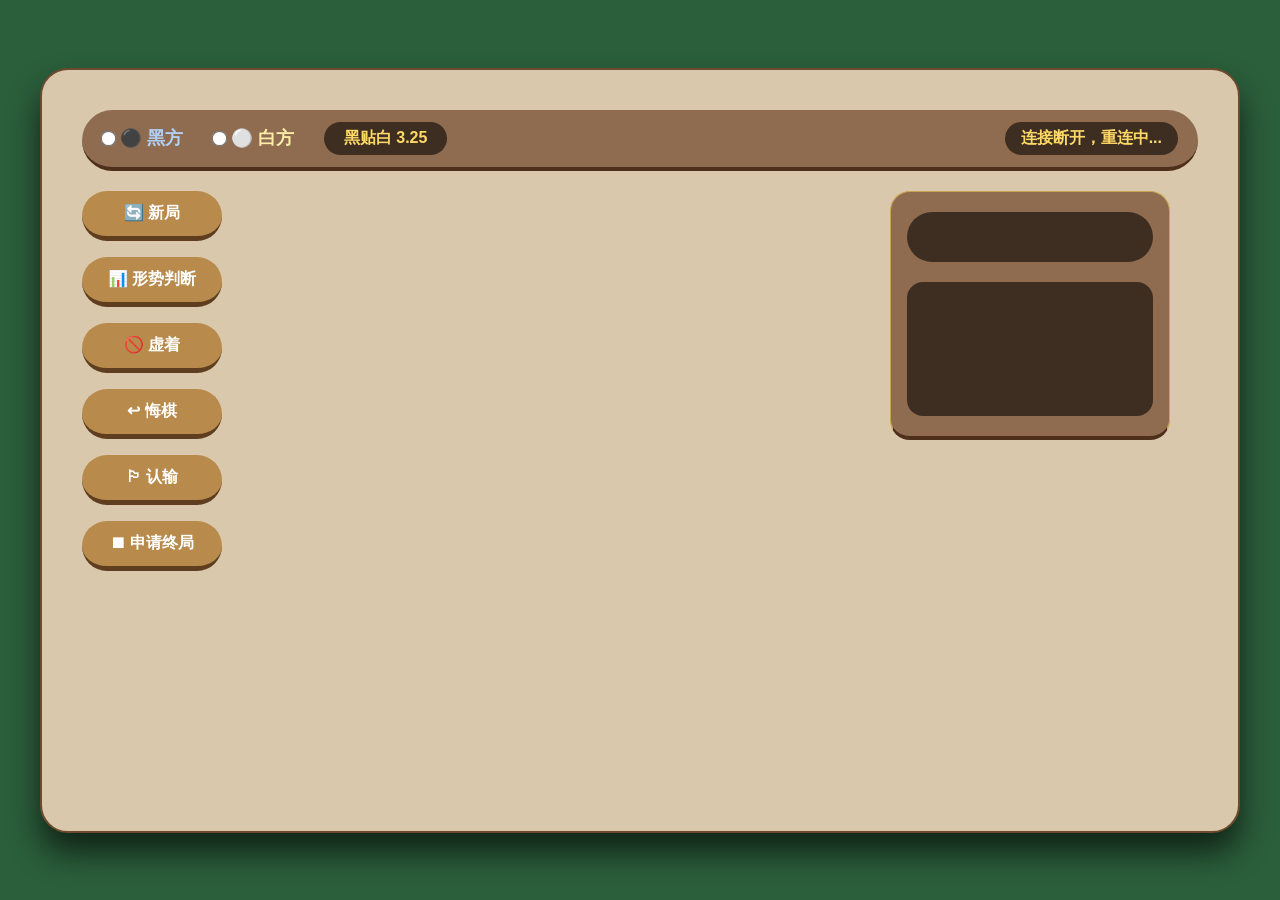
<file: triangular-go/三角围棋.html>
<!DOCTYPE html>
<html lang="zh">
<head>
    <meta charset="UTF-8">
    <meta name="viewport" content="width=device-width, initial-scale=1.0, maximum-scale=2.0, user-scalable=yes">
    <title>三角围棋</title>
    <style>
        * {
            box-sizing: border-box;
            user-select: none;
            -webkit-tap-highlight-color: transparent;
        }

        html, body {
            margin: 0;
            padding: 0;
            width: 100%;
            overflow-x: hidden;
        }

        body {
            background: #2b5e3b;
            display: flex;
            justify-content: center;
            align-items: center;
            min-height: 100vh;
            font-family: 'Segoe UI', Roboto, sans-serif;
            padding: 10px;
        }

        .game-wrapper {
            background: #d9c8ac;
            padding: 40px;
            border-radius: 28px;
            box-shadow: 0 20px 30px rgba(0,0,0,0.6);
            border: 2px solid #6b4a2e;
            width: 100%;
            max-width: 1200px;
            margin: 0 auto;
        }

        .top-panel {
            display: flex;
            flex-wrap: wrap;
            justify-content: space-between;
            align-items: center;
            background: #8f6b4f;
            padding: 12px 20px;
            border-radius: 40px;
            color: #f9eed7;
            font-weight: bold;
            margin-bottom: 20px;
            border-bottom: 4px solid #4d2f1b;
            gap: 10px;
        }

        .left-group {
            display: flex;
            gap: 30px;
            align-items: center;
            flex-wrap: wrap;
        }

        .side-select {
            display: flex;
            gap: 30px;
            flex-wrap: wrap;
        }

            .side-select label {
                font-size: 1.1rem;
                cursor: pointer;
                display: flex;
                align-items: center;
                gap: 5px;
            }

            .side-select input {
                transform: scale(1.2);
                margin: 0;
            }

        .komi-info {
            background: #3e2e21;
            padding: 6px 20px;
            border-radius: 30px;
            color: #ffd966;
            font-size: 1rem;
            white-space: nowrap;
        }

        .color-status {
            background: #3e2e21;
            padding: 6px 16px;
            border-radius: 30px;
            color: #ffd966;
            white-space: nowrap;
        }

        .main-area {
            display: flex;
            gap: 20px;
            align-items: flex-start;
            flex-wrap: wrap;
            justify-content: center;
        }

        .button-panel {
            display: flex;
            flex-direction: column;
            gap: 16px;
            width: 140px;
        }

        .ctrl-btn {
            background: #b88a4b;
            border: none;
            color: white;
            font-weight: bold;
            padding: 12px 8px;
            border-radius: 30px;
            font-size: 1rem;
            border-bottom: 5px solid #5e3e1e;
            cursor: pointer;
            transition: 0.08s;
            text-align: center;
        }

            .ctrl-btn:active {
                border-bottom-width: 2px;
                transform: translateY(3px);
            }

        .board-container {
            display: flex;
            flex-direction: column;
            align-items: center;
            flex: 0 0 auto;
            width: 100%;
            max-width: 600px;
        }

        canvas {
            display: block;
            background: transparent;
            width: 100%;
            height: auto;
            aspect-ratio: 1 / 1;
            max-width: 100%;
        }

        .info-panel {
            background: #8f6b4f;
            padding: 20px 16px;
            border-radius: 20px;
            color: #efdfbb;
            width: 100%;
            max-width: 280px;
            border: 1px solid #c9a450;
            margin: 0 auto;
            min-height: 200px;
            display: flex;
            flex-direction: column;
            margin-bottom: 20px;
            border-bottom: 4px solid #4d2f1b;
        }

        .turn-box {
            background: #3e2e21;
            padding: 12px;
            border-radius: 50px;
            text-align: center;
            color: #ffd966;
            font-size: 1.2rem;
            margin-bottom: 20px;
        }

        .score-box {
            background: #3e2e21;
            padding: 14px;
            border-radius: 16px;
            line-height: 1.6;
            flex: 1;
            display: flex;
            flex-direction: column;
            justify-content: center;
        }

        .score-title {
            font-size: 1.3rem;
            margin-bottom: 10px;
        }

        .score-content {
            min-height: 60px;
        }

        @media (max-width: 700px) {
            .game-wrapper {
                padding: 12px;
            }

            .button-panel {
                display: flex;
                flex-direction: row;
                flex-wrap: wrap;
                justify-content: center;
                width: 100%;
                margin: 10px 0 0 0;
                gap: 10px;
            }

                .button-panel .ctrl-btn {
                    width: calc(50% - 10px);
                    min-width: 120px;
                }

            .info-panel {
                max-width: 100%;
                margin-top: 10px;
            }

            .top-panel {
                padding: 10px 12px;
            }

            .left-group {
                gap: 15px;
            }

            .side-select label {
                font-size: 0.95rem;
            }

            .komi-info {
                white-space: normal;
                font-size: 0.9rem;
            }

            .color-status {
                white-space: normal;
                font-size: 0.9rem;
            }

            .board-container {
                max-width: 100%;
            }
        }

        .touch-device .mobile-actions {
            display: none;
        }
    </style>
</head>
<body>
    <div class="game-wrapper">
        <div class="top-panel">
            <div class="left-group">
                <div class="side-select">
                    <label style="color: #b1d1fc;"><input type="radio" name="color" value="black" id="radioBlack"> ⚫ 黑方</label>
                    <label style="color: #ffeeaa;"><input type="radio" name="color" value="white" id="radioWhite"> ⚪ 白方</label>
                </div>
                <div class="komi-info">黑贴白 3.25</div>
            </div>
            <div class="color-status" id="colorStatus">未选择阵营</div>
        </div>

        <div class="main-area">
            <div class="button-panel">
                <button class="ctrl-btn" id="newGameBtn">🔄 新局</button>
                <button class="ctrl-btn" id="estimateBtn">📊 形势判断</button>
                <button class="ctrl-btn" id="passBtn">🚫 虚着</button>
                <button class="ctrl-btn" id="undoBtn">↩ 悔棋</button>
                <button class="ctrl-btn" id="resignBtn">🏳 认输</button>
                <button class="ctrl-btn" id="endReqBtn">⏹ 申请终局</button>
            </div>

            <div class="board-container">
                <canvas id="goBoard" width="600" height="600"></canvas>
            </div>

            <div class="info-panel">
                <div class="turn-box" id="turnDisplay">　</div>
                <div class="score-box">
                    <div class="score-title" id="scoreTitle">　</div>
                    <div class="score-content">
                        <div id="scoreBoard">　</div>
                        <div id="leadInfo" style="margin-top:12px; color: #ffb870;">　</div>
                    </div>
                </div>
            </div>
        </div>
    </div>

    <script>
        // ================= 正三角形参数 =================
        const ROWS = 27;
        const KOMI = 3.25;

        // 底边宽度（可适当调整，500 在600画布上留出边距）
        const BASE_WIDTH = 520;
        const CENTER_X = 300;                     // 画布水平中心

        // 等边三角形网格间距
        const DX = BASE_WIDTH / (ROWS - 1);        // 水平相邻点间距
        const DY = (Math.sqrt(3) / 2) * DX;        // 垂直相邻行间距（等边三角形高度方向）
        const TOTAL_HEIGHT = DY * (ROWS - 1);       // 整个三角形高度
        const TOP_Y = (600 - TOTAL_HEIGHT) / 2;     // 顶部y坐标（居中）
        const BOTTOM_Y = TOP_Y + TOTAL_HEIGHT;      // 底部y坐标

        // 触摸设备检测
        const isTouchDevice = ('ontouchstart' in window) || (navigator.maxTouchPoints > 0);
        const isMouseDevice = window.matchMedia('(hover: hover) and (pointer: fine)').matches;
        document.body.classList.add(isTouchDevice ? 'touch-device' : 'no-touch');

        // 棋盘数据: board[r][c] (0空,1黑,2白)
        let board = Array(ROWS).fill().map((_, r) => Array(r + 1).fill(0));
        let currentPlayer = 1;        // 1:黑, 2:白
        let myColor = null;            // 'black' 或 'white'
        let isMyTurn = false;

        let hoverR = -1, hoverC = -1;
        let isHoverValid = false;

        // 历史局面存储
        let historyBoards = [];
        let historyBoardSet = new Set();

        let lastMoveMarkers = [];        // 最后一步标记 {row, col, color}
        let showEstimateActive = false;

        // 缓存形势判断结果
        let cachedLiveBoard = null;
        let cachedTerritory = null;

        let ws;

        const canvas = document.getElementById('goBoard');
        const ctx = canvas.getContext('2d');
        const turnDisplay = document.getElementById('turnDisplay');
        const colorStatus = document.getElementById('colorStatus');
        const radioBlack = document.getElementById('radioBlack');
        const radioWhite = document.getElementById('radioWhite');
        const scoreTitle = document.getElementById('scoreTitle');
        const scoreBoard = document.getElementById('scoreBoard');
        const leadInfo = document.getElementById('leadInfo');

        // ----- 辅助函数 -----
        function formatScore(num) {
            let str = num.toFixed(2);
            str = str.replace(/\.?0+$/, '');
            return str;
        }

        function deepCopyBoard(src) {
            return src.map(row => row.slice());
        }

        function boardToString(board) {
            // 将三角形棋盘展平为字符串
            let parts = [];
            for (let r = 0; r < ROWS; r++) {
                parts.push(board[r].join(','));
            }
            return parts.join(';');
        }

        function rebuildHistorySet() {
            historyBoardSet.clear();
            historyBoards.forEach(b => historyBoardSet.add(boardToString(b)));
        }

        function isRepeatBoard(newBoard) {
            return historyBoardSet.has(boardToString(newBoard));
        }

        // ----- 坐标转换 (基于正三角形网格) -----
        function triCoordToPixel(r, c) {
            let y = TOP_Y + r * DY;
            let leftX = CENTER_X - (r * DX) / 2;
            let x = leftX + c * DX;
            return { x, y };
        }

        // 根据像素坐标找到最近的棋盘点
        function getClosestIntersection(px, py) {
            let minDist = Infinity;
            let bestR = -1, bestC = -1;
            for (let r = 0; r < ROWS; r++) {
                for (let c = 0; c <= r; c++) {
                    let { x, y } = triCoordToPixel(r, c);
                    let dist = Math.hypot(px - x, py - y);
                    if (dist < minDist) {
                        minDist = dist;
                        bestR = r;
                        bestC = c;
                    }
                }
            }
            return { row: bestR, col: bestC };
        }

        // ----- 围棋规则 (与之前相同) -----
        const DIRS = [
            [0, 1],   // 右
            [0, -1],  // 左
            [1, 0],   // 下 (左斜向下)
            [-1, 0],  // 上 (左斜向上)
            [1, 1],   // 右下 (右斜向下)
            [-1, -1]  // 左上 (右斜向上)
        ];

        function isValidCoord(r, c) {
            return r >= 0 && r < ROWS && c >= 0 && c <= r;
        }

        function hasLiberty(board, row, col) {
            let color = board[row][col];
            if (color === 0) return false;
            let visited = Array(ROWS).fill().map(() => []);
            let queue = [[row, col]];
            visited[row][col] = true;

            while (queue.length) {
                let [r, c] = queue.shift();
                for (let [dr, dc] of DIRS) {
                    let nr = r + dr, nc = c + dc;
                    if (!isValidCoord(nr, nc)) continue;
                    if (board[nr][nc] === 0) return true; // 找到气
                    if (board[nr][nc] === color && !visited[nr][nc]) {
                        visited[nr][nc] = true;
                        queue.push([nr, nc]);
                    }
                }
            }
            return false;
        }

        function removeGroup(board, row, col, color) {
            let queue = [[row, col]];
            board[row][col] = 0;
            while (queue.length) {
                let [r, c] = queue.shift();
                for (let [dr, dc] of DIRS) {
                    let nr = r + dr, nc = c + dc;
                    if (isValidCoord(nr, nc) && board[nr][nc] === color) {
                        board[nr][nc] = 0;
                        queue.push([nr, nc]);
                    }
                }
            }
        }

        function tryPlaceStone(boardBefore, row, col, playerVal) {
            if (!isValidCoord(row, col) || boardBefore[row][col] !== 0) return null;
            let newBoard = deepCopyBoard(boardBefore);
            newBoard[row][col] = playerVal;

            // 先检查并移除对方无气块
            for (let r = 0; r < ROWS; r++) {
                for (let c = 0; c <= r; c++) {
                    if (newBoard[r][c] === 3 - playerVal && !hasLiberty(newBoard, r, c)) {
                        removeGroup(newBoard, r, c, 3 - playerVal);
                    }
                }
            }

            // 再检查己方（落子后可能导致己方无气，自杀禁止）
            for (let r = 0; r < ROWS; r++) {
                for (let c = 0; c <= r; c++) {
                    if (newBoard[r][c] === playerVal && !hasLiberty(newBoard, r, c)) {
                        return null;
                    }
                }
            }
            return newBoard;
        }

        // ----- 形势判断：移除所有无气块 -----
        function removeDeadGroups(srcBoard) {
            let boardCopy = deepCopyBoard(srcBoard);
            let changed = true;
            while (changed) {
                changed = false;
                let visited = Array(ROWS).fill().map(() => []);
                for (let r = 0; r < ROWS; r++) {
                    for (let c = 0; c <= r; c++) {
                        if (boardCopy[r][c] !== 0 && !visited[r][c]) {
                            let color = boardCopy[r][c];
                            let queue = [[r, c]];
                            visited[r][c] = true;
                            let stones = [[r, c]];
                            let hasLib = false;
                            let idx = 0;
                            while (idx < queue.length) {
                                let [rr, cc] = queue[idx++];
                                for (let [dr, dc] of DIRS) {
                                    let nr = rr + dr, nc = cc + dc;
                                    if (!isValidCoord(nr, nc)) continue;
                                    if (boardCopy[nr][nc] === 0) {
                                        hasLib = true;
                                    } else if (boardCopy[nr][nc] === color && !visited[nr][nc]) {
                                        visited[nr][nc] = true;
                                        queue.push([nr, nc]);
                                        stones.push([nr, nc]);
                                    }
                                }
                            }
                            if (!hasLib) {
                                for (let [rr, cc] of stones) {
                                    boardCopy[rr][cc] = 0;
                                }
                                changed = true;
                            }
                        }
                    }
                }
            }
            return boardCopy;
        }

        // 计算两点间的最短路径距离 (三角网格)
        function gridDistance(r1, c1, r2, c2) {
            let dr = r1 - r2;
            let dc = c1 - c2;
            return (Math.abs(dr) + Math.abs(dc) + Math.abs(dr + dc)) / 2;
        }

        // 更新形势缓存 (活子棋盘 + 领地归属)
        function updateEstimateData() {
            cachedLiveBoard = removeDeadGroups(board);

            let blackStones = [], whiteStones = [];
            for (let r = 0; r < ROWS; r++) {
                for (let c = 0; c <= r; c++) {
                    if (cachedLiveBoard[r][c] === 1) blackStones.push([r, c]);
                    else if (cachedLiveBoard[r][c] === 2) whiteStones.push([r, c]);
                }
            }

            cachedTerritory = Array(ROWS).fill().map((_, r) => Array(r + 1).fill(0));

            for (let r = 0; r < ROWS; r++) {
                for (let c = 0; c <= r; c++) {
                    if (cachedLiveBoard[r][c] !== 0) continue;
                    let minDistBlack = Infinity, minDistWhite = Infinity;
                    for (let [br, bc] of blackStones) {
                        let d = gridDistance(r, c, br, bc);
                        if (d < minDistBlack) minDistBlack = d;
                    }
                    for (let [wr, wc] of whiteStones) {
                        let d = gridDistance(r, c, wr, wc);
                        if (d < minDistWhite) minDistWhite = d;
                    }
                    if (minDistBlack < minDistWhite) cachedTerritory[r][c] = 1;
                    else if (minDistWhite < minDistBlack) cachedTerritory[r][c] = 2;
                }
            }

            // 计算分数用于显示
            let blackTotal = blackStones.length;
            let whiteTotal = whiteStones.length;
            let blackTerritory = 0, whiteTerritory = 0, publicTerritory = 0;
            for (let r = 0; r < ROWS; r++) {
                for (let c = 0; c <= r; c++) {
                    if (cachedLiveBoard[r][c] !== 0) continue;
                    if (cachedTerritory[r][c] === 1) blackTerritory++;
                    else if (cachedTerritory[r][c] === 2) whiteTerritory++;
                    else publicTerritory++;
                }
            }
            blackTotal += blackTerritory + publicTerritory / 2;
            whiteTotal += whiteTerritory + publicTerritory / 2;

            let lead = blackTotal - whiteTotal - 2 * KOMI;
            scoreTitle.innerText = '🏆 形势';
            scoreBoard.innerText = `黑: ${formatScore(blackTotal)} | 白: ${formatScore(whiteTotal)}`;
            leadInfo.innerText = `黑${(lead >= 0 ? '+' : '') + formatScore(lead)}点`;
        }

        // 绘制形势标记 (死子小圆 + 空点归属小圆)
        function drawEstimateOverlay(liveBoard, territory) {
            const dotRadius = 3;

            // 死子标记
            for (let r = 0; r < ROWS; r++) {
                for (let c = 0; c <= r; c++) {
                    if (board[r][c] !== 0 && liveBoard[r][c] === 0) {
                        let { x, y } = triCoordToPixel(r, c);
                        ctx.beginPath();
                        ctx.arc(x, y, dotRadius, 0, 2 * Math.PI);
                        ctx.fillStyle = board[r][c] === 1 ? '#ffffff' : '#222222';
                        ctx.fill();
                    }
                }
            }

            // 空点归属
            for (let r = 0; r < ROWS; r++) {
                for (let c = 0; c <= r; c++) {
                    if (board[r][c] !== 0) continue;
                    let owner = territory[r][c];
                    if (owner === 0) continue;
                    let { x, y } = triCoordToPixel(r, c);
                    ctx.beginPath();
                    ctx.arc(x, y, dotRadius, 0, 2 * Math.PI);
                    ctx.fillStyle = owner === 1 ? '#222222' : '#ffffff';
                    ctx.fill();
                }
            }
        }

        // 绘制基础棋盘
        function drawBoard() {
            ctx.clearRect(0, 0, 600, 600);

            // 外框三角形顶点
            const A = triCoordToPixel(0, 0);
            const B = triCoordToPixel(ROWS - 1, 0);
            const C = triCoordToPixel(ROWS - 1, ROWS - 1);

            // 三角形中心
            const centerX = (A.x + B.x + C.x) / 3;
            const centerY = (A.y + B.y + C.y) / 3;
            const margin = 30;

            const dirA = { x: A.x - centerX, y: A.y - centerY };
            const dirB = { x: B.x - centerX, y: B.y - centerY };
            const dirC = { x: C.x - centerX, y: C.y - centerY };
            const lenA = Math.hypot(dirA.x, dirA.y);
            const lenB = Math.hypot(dirB.x, dirB.y);
            const lenC = Math.hypot(dirC.x, dirC.y);
            const normA = { x: dirA.x / lenA, y: dirA.y / lenA };
            const normB = { x: dirB.x / lenB, y: dirB.y / lenB };
            const normC = { x: dirC.x / lenC, y: dirC.y / lenC };

            const outerA = { x: A.x + normA.x * margin, y: A.y + normA.y * margin };
            const outerB = { x: B.x + normB.x * margin, y: B.y + normB.y * margin };
            const outerC = { x: C.x + normC.x * margin, y: C.y + normC.y * margin };

            // 绘制外框三角形
            ctx.shadowBlur = 20;
            ctx.shadowColor = 'rgba(0,0,0,0.8)';
            ctx.shadowOffsetY = 8;
            ctx.fillStyle = '#deb887';
            ctx.strokeStyle = '#6b4a2e';
            ctx.lineWidth = 1;
            const cornerRadius = 3;
            (function drawRoundedTriangle(vertices, radius) {
                if (vertices.length !== 3) return;
                const startPoints = [], endPoints = [];
                for (let i = 0; i < 3; i++) {
                    const curr = vertices[i];
                    const prev = vertices[(i - 1 + 3) % 3];
                    const next = vertices[(i + 1) % 3];
                    const v1 = { x: prev.x - curr.x, y: prev.y - curr.y };
                    const v2 = { x: next.x - curr.x, y: next.y - curr.y };
                    const len1 = Math.hypot(v1.x, v1.y);
                    const len2 = Math.hypot(v2.x, v2.y);
                    const dx1 = v1.x / len1, dy1 = v1.y / len1;
                    const dx2 = v2.x / len2, dy2 = v2.y / len2;
                    startPoints.push({ x: curr.x + dx1 * radius, y: curr.y + dy1 * radius });
                    endPoints.push({ x: curr.x + dx2 * radius, y: curr.y + dy2 * radius });
                }
                ctx.beginPath();
                ctx.moveTo(endPoints[2].x, endPoints[2].y);
                for (let i = 0; i < 3; i++) {
                    ctx.arcTo(vertices[i].x, vertices[i].y, endPoints[i].x, endPoints[i].y, radius);
                }
                ctx.closePath();
                ctx.fill();
                ctx.stroke();
            })([outerA, outerB, outerC], cornerRadius);

            ctx.shadowBlur = 0;
            ctx.shadowOffsetY = 0;

            // 画网格线
            ctx.lineWidth = 1.2;
            ctx.strokeStyle = '#3a281c';

            for (let r = 0; r < ROWS; r++) {
                let start = triCoordToPixel(r, 0);
                let end = triCoordToPixel(r, r);
                ctx.beginPath();
                ctx.moveTo(start.x, start.y);
                ctx.lineTo(end.x, end.y);
                ctx.stroke();
            }
            for (let c = 0; c < ROWS; c++) {
                let start = triCoordToPixel(c, c);
                let end = triCoordToPixel(ROWS - 1, c);
                ctx.beginPath();
                ctx.moveTo(start.x, start.y);
                ctx.lineTo(end.x, end.y);
                ctx.stroke();
            }
            for (let s = 0; s < ROWS; s++) {
                let start = triCoordToPixel(s, 0);
                let end = triCoordToPixel(ROWS - 1, ROWS - 1 - s);
                ctx.beginPath();
                ctx.moveTo(start.x, start.y);
                ctx.lineTo(end.x, end.y);
                ctx.stroke();
            }

            // 星位
            const stars = [
                { r: 4, c: 2 }, { r: 24, c: 2 }, { r: 24, c: 22 },
                { r: 14, c: 2 }, { r: 14, c: 12 }, { r: 24, c: 12 }
            ];
            ctx.fillStyle = '#3a281c';
            stars.forEach(({ r, c }) => {
                let { x, y } = triCoordToPixel(r, c);
                ctx.beginPath();
                ctx.arc(x, y, 3, 0, 2 * Math.PI);
                ctx.fill();
            });

            // 棋子
            for (let r = 0; r < ROWS; r++) {
                for (let c = 0; c <= r; c++) {
                    if (board[r][c] === 0)
                        continue;

                    const radius = DX * 0.42;

                    let { x, y } = triCoordToPixel(r, c);
                    ctx.shadowBlur = 6;
                    ctx.shadowColor = 'rgba(0,0,0,0.5)';
                    ctx.shadowOffsetY = 2;

                    const gradient = ctx.createRadialGradient(x - 3, y - 3, radius * 0.2, x, y, radius * 1.2);
                    if (board[r][c] === 1) {
                        gradient.addColorStop(0, '#444');
                        gradient.addColorStop(0.6, '#222');
                        gradient.addColorStop(1, '#111');
                    } else {
                        gradient.addColorStop(0, '#fff');
                        gradient.addColorStop(0.5, '#eee');
                        gradient.addColorStop(1, '#aaa');
                    }
                    ctx.beginPath();
                    ctx.arc(x, y, radius, 0, 2 * Math.PI);
                    ctx.fillStyle = gradient;
                    ctx.fill();

                    ctx.shadowBlur = 0;
                    ctx.shadowOffsetY = 0;
                    ctx.beginPath();
                    ctx.arc(x - 3, y - 3, radius * 0.15, 0, 2 * Math.PI);
                    if (board[r][c] === 1)
                        ctx.fillStyle = '#444';
                    else
                        ctx.fillStyle = '#fff';
                    ctx.fill();
                }
            }

            // 最后一步标记
            const markSize = 7;
            lastMoveMarkers.forEach(({ row, col, color }) => {
                if (!isValidCoord(row, col)) return;
                let { x, y } = triCoordToPixel(row, col);
                ctx.beginPath();
                ctx.moveTo(x, y);
                ctx.lineTo(x + markSize, y);
                ctx.lineTo(x, y + markSize);
                ctx.closePath();
                ctx.fillStyle = color === 1 ? '#ffffff' : '#222222';
                ctx.fill();
            });

            // 悬停预览
            if (isMouseDevice && isMyTurn && isHoverValid && hoverR >= 0 && hoverC >= 0 && board[hoverR][hoverC] === 0) {
                let { x, y } = triCoordToPixel(hoverR, hoverC);
                ctx.globalAlpha = 0.45;
                ctx.beginPath();
                ctx.arc(x, y, 8, 0, 2 * Math.PI);
                ctx.fillStyle = myColor === 'black' ? '#222' : '#ddd';
                ctx.fill();
                ctx.globalAlpha = 1.0;
            }
        }

        function drawBoardWithOverlay() {
            drawBoard();
            if (showEstimateActive && cachedLiveBoard && cachedTerritory) {
                drawEstimateOverlay(cachedLiveBoard, cachedTerritory);
            }
        }

        function showEstimate() {
            if (!showEstimateActive) {
                clearEstimate();
                return;
            }
            updateEstimateData();
            drawBoardWithOverlay();
        }

        function clearEstimate() {
            cachedLiveBoard = null;
            cachedTerritory = null;
            scoreTitle.innerText = '　';
            scoreBoard.innerText = '　';
            leadInfo.innerText = '　';
            drawBoard();
        }

        function updateTurn() {
            let totalHand = historyBoards.length + 1;
            let turnText = currentPlayer === 1 ? '⚫ 第' + totalHand + '手' : '⚪ 第' + totalHand + '手';
            turnDisplay.innerText = turnText;
            isMyTurn = (myColor === 'black' && currentPlayer === 1) || (myColor === 'white' && currentPlayer === 2);
            if (showEstimateActive) updateEstimateData();
            drawBoardWithOverlay();
        }

        function commitMove(row, col) {
            if (!isMyTurn) return false;
            if (!isValidCoord(row, col) || board[row][col] !== 0) return false;

            const playerVal = myColor === 'black' ? 1 : 2;
            let newBoard = tryPlaceStone(board, row, col, playerVal);
            if (!newBoard) {
                alert('非法落子');
                return false;
            }
            if (isRepeatBoard(newBoard)) {
                alert('禁全同：该局面已出现过');
                return false;
            }

            historyBoards.push(deepCopyBoard(board));
            historyBoardSet.add(boardToString(board));
            board = newBoard;
            currentPlayer = currentPlayer === 1 ? 2 : 1;
            lastMoveMarkers = [{ row, col, color: playerVal }];
            if (showEstimateActive) updateEstimateData();
            updateTurn();

            ws.send(JSON.stringify({
                type: 'move',
                board: newBoard,
                nextPlayer: currentPlayer,
                lastMoveMarkers: lastMoveMarkers
            }));
            return true;
        }

        // ----- WebSocket 通信 (保持不变) -----
        function connectWebSocket() {
            const protocol = window.location.protocol === 'https:' ? 'wss:' : 'ws:';
            const wsUrl = `${protocol}//${window.location.host}/triangle-weiqi`;
            ws = new WebSocket(wsUrl);
            ws.onopen = () => console.log('已连接对弈服务器');
            ws.onmessage = (e) => {
                const msg = JSON.parse(e.data);
                handleMessage(msg);
            };
            ws.onclose = () => {
                colorStatus.innerText = '连接断开，重连中...';
                setTimeout(connectWebSocket, 2000);
            };
        }

        function handleMessage(msg) {
            switch (msg.type) {
                case 'init':
                    radioBlack.disabled = msg.blackTaken;
                    radioWhite.disabled = msg.whiteTaken;
                    break;
                case 'colorAssigned':
                    myColor = msg.color;
                    colorStatus.innerText = `已选择: ${myColor === 'black' ? '黑方' : '白方'}`;
                    if (myColor === 'black') radioBlack.checked = true;
                    else radioWhite.checked = true;
                    updateTurn();
                    break;
                case 'colorTaken':
                    alert('该颜色已被占用');
                    break;
                case 'gameState':
                    board = msg.board;
                    currentPlayer = msg.currentPlayer;
                    historyBoards = msg.historyBoards || [];
                    rebuildHistorySet();
                    lastMoveMarkers = msg.lastMoveMarkers || [];
                    if (showEstimateActive) updateEstimateData();
                    drawBoardWithOverlay();
                    updateTurn();
                    break;
                case 'broadcast':
                    if (msg.action === 'move' || msg.action === 'pass') {
                        historyBoards.push(deepCopyBoard(board));
                        historyBoardSet.add(boardToString(board));
                        board = msg.board;
                        currentPlayer = msg.currentPlayer;
                        lastMoveMarkers = msg.lastMoveMarkers || [];
                        if (showEstimateActive) updateEstimateData();
                        drawBoardWithOverlay();
                        updateTurn();
                    } else if (msg.action === 'undoAccept') {
                        board = msg.board;
                        currentPlayer = msg.currentPlayer;
                        historyBoards = msg.historyBoards || [];
                        rebuildHistorySet();
                        lastMoveMarkers = msg.lastMoveMarkers || [];
                        if (showEstimateActive) updateEstimateData();
                        drawBoardWithOverlay();
                        updateTurn();
                    } else if (msg.action === 'endAgreed') {
                        // 简单提示，实际分数已在服务器端计算？此处仅作演示
                        alert('对局结束，双方同意终局');
                    } else if (msg.action === 'resign') {
                        alert(`${msg.player} 认输，对局结束`);
                        lastMoveMarkers = [];
                        drawBoardWithOverlay();
                    }
                    break;
                case 'newGame':
                    board = msg.board;
                    currentPlayer = msg.currentPlayer;
                    lastMoveMarkers = msg.lastMoveMarkers || [];
                    historyBoards = [];
                    historyBoardSet.clear();
                    myColor = null;
                    radioBlack.checked = false;
                    radioWhite.checked = false;
                    radioBlack.disabled = msg.blackTaken;
                    radioWhite.disabled = msg.whiteTaken;
                    colorStatus.innerText = '未选择阵营';
                    showEstimateActive = false;
                    clearEstimate();
                    drawBoardWithOverlay();
                    updateTurn();
                    break;
                case 'undoRequest':
                    if (confirm('对方请求悔棋，是否同意？')) {
                        ws.send(JSON.stringify({ type: 'undoResponse', accept: true }));
                    } else {
                        ws.send(JSON.stringify({ type: 'undoResponse', accept: false }));
                    }
                    break;
                case 'endRequest':
                    if (confirm('对方申请终局并数点，是否同意？')) {
                        ws.send(JSON.stringify({ type: 'endResponse', accept: true }));
                    } else {
                        ws.send(JSON.stringify({ type: 'endResponse', accept: false }));
                    }
                    break;
            }
        }

        canvas.addEventListener('click', (e) => {
            if (!isMyTurn) return;
            const rect = canvas.getBoundingClientRect();
            const scale = 600 / rect.width;
            const x = (e.clientX - rect.left) * scale;
            const y = (e.clientY - rect.top) * scale;
            const { row, col } = getClosestIntersection(x, y);
            commitMove(row, col);
        });
        if (isMouseDevice) {
            canvas.addEventListener('mousemove', (e) => {
                const rect = canvas.getBoundingClientRect();
                const scale = 600 / rect.width;
                const x = (e.clientX - rect.left) * scale;
                const y = (e.clientY - rect.top) * scale;
                const { row, col } = getClosestIntersection(x, y);
                hoverR = row;
                hoverC = col;
                isHoverValid = true;
                drawBoardWithOverlay();
            });
            canvas.addEventListener('mouseleave', () => {
                isHoverValid = false;
                hoverR = -1; hoverC = -1;
                drawBoardWithOverlay();
            });
        }

        document.getElementById('newGameBtn').addEventListener('click', () => {
            if (confirm('确定开始新的一局吗？')) {
                ws.send(JSON.stringify({ type: 'newGame' }));
            }
        });

        document.getElementById('estimateBtn').addEventListener('click', () => {
            showEstimateActive = !showEstimateActive;
            if (showEstimateActive) {
                showEstimate();
            } else {
                clearEstimate();
            }
        });

        document.getElementById('passBtn').addEventListener('click', () => {
            if (!isMyTurn) return;
            historyBoards.push(deepCopyBoard(board));
            historyBoardSet.add(boardToString(board));
            currentPlayer = currentPlayer === 1 ? 2 : 1;
            lastMoveMarkers = [];
            if (showEstimateActive) updateEstimateData();
            updateTurn();

            ws.send(JSON.stringify({ type: 'pass', player: myColor }));
        });

        document.getElementById('undoBtn').addEventListener('click', () => {
            ws.send(JSON.stringify({ type: 'undoRequest' }));
        });

        document.getElementById('resignBtn').addEventListener('click', () => {
            if (confirm('确定认输吗？')) ws.send(JSON.stringify({ type: 'resign', player: myColor }));
        });

        document.getElementById('endReqBtn').addEventListener('click', () => {
            ws.send(JSON.stringify({ type: 'endRequest' }));
        });

        radioBlack.addEventListener('change', function () {
            if (this.checked && !this.disabled) ws.send(JSON.stringify({ type: 'selectColor', color: 'black' }));
        });

        radioWhite.addEventListener('change', function () {
            if (this.checked && !this.disabled) ws.send(JSON.stringify({ type: 'selectColor', color: 'white' }));
        });

        connectWebSocket();
    </script>
</body>
</html>
</file>
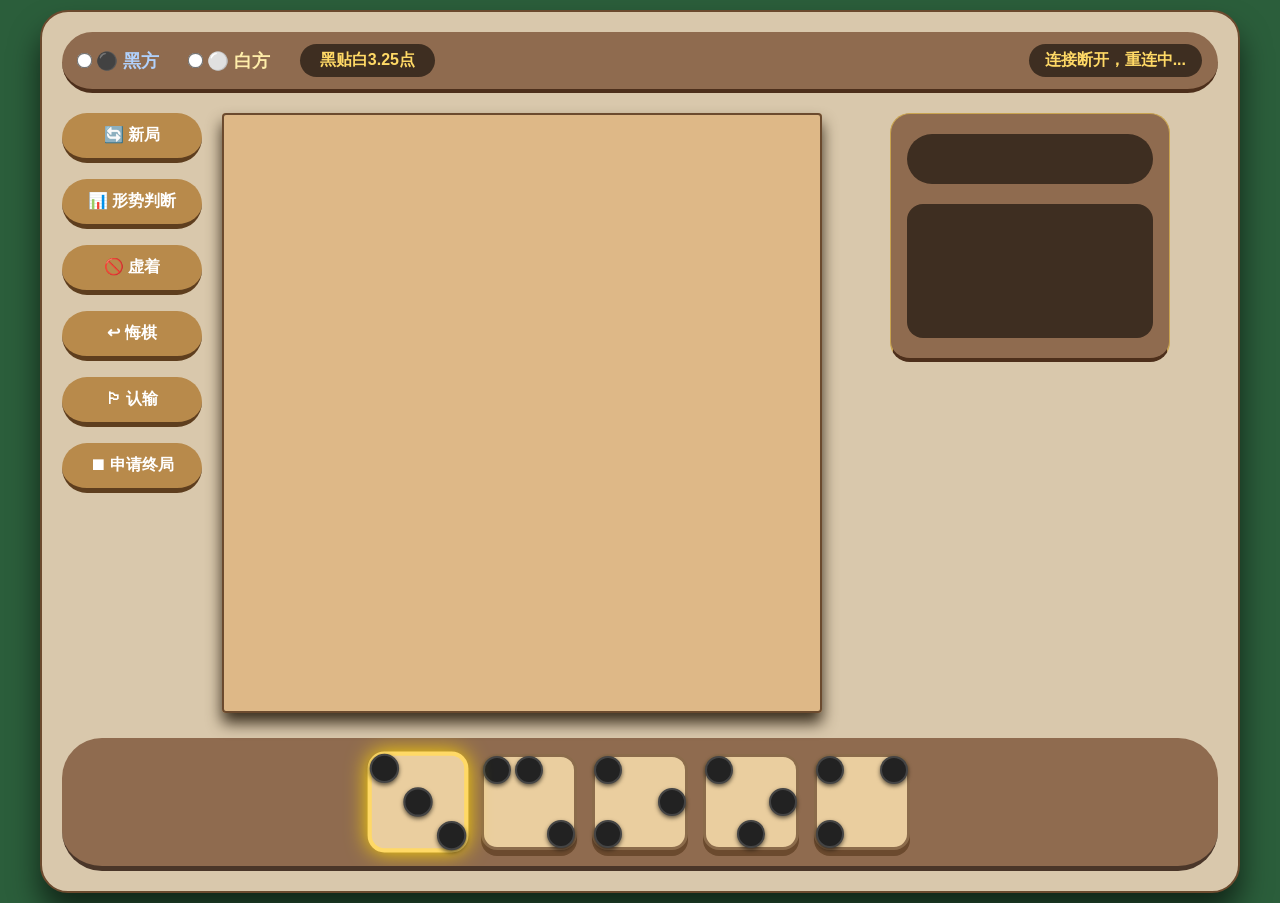
<file: ukrainian-go/乌克兰围棋.html>
<!DOCTYPE html>
<html lang="zh">
<head>
    <meta charset="UTF-8">
    <meta name="viewport" content="width=device-width, initial-scale=1.0, maximum-scale=2.0, user-scalable=yes">
    <title>乌克兰围棋</title>
    <style>
        * {
            box-sizing: border-box;
            user-select: none;
            -webkit-tap-highlight-color: transparent;
        }

        html, body {
            margin: 0;
            padding: 0;
            width: 100%;
            overflow-x: hidden;
        }

        body {
            background: #2b5e3b;
            display: flex;
            justify-content: center;
            align-items: center;
            min-height: 100vh;
            font-family: 'Segoe UI', Roboto, sans-serif;
            padding: 10px;
        }

        .game-wrapper {
            background: #d9c8ac;
            padding: 20px;
            border-radius: 28px;
            box-shadow: 0 20px 30px rgba(0,0,0,0.6);
            border: 2px solid #6b4a2e;
            width: 100%;
            max-width: 1200px;
            margin: 0 auto;
        }

        .top-panel {
            display: flex;
            flex-wrap: wrap;
            justify-content: space-between;
            align-items: center;
            background: #8f6b4f;
            padding: 12px 16px;
            border-radius: 40px;
            color: #f9eed7;
            font-weight: bold;
            margin-bottom: 20px;
            border-bottom: 4px solid #4d2f1b;
            gap: 10px;
        }

        .left-group {
            display: flex;
            gap: 30px;
            align-items: center;
            flex-wrap: wrap;
        }

        .side-select {
            display: flex;
            gap: 30px;
            flex-wrap: wrap;
        }

        .side-select label {
            font-size: 1.1rem;
            cursor: pointer;
            display: flex;
            align-items: center;
            gap: 5px;
        }

        .side-select input {
            transform: scale(1.2);
            margin: 0;
        }

        .komi-info {
            background: #3e2e21;
            padding: 6px 20px;
            border-radius: 30px;
            color: #ffd966;
            font-size: 1rem;
            white-space: nowrap;
        }

        .color-status {
            background: #3e2e21;
            padding: 6px 16px;
            border-radius: 30px;
            color: #ffd966;
            white-space: nowrap;
        }

        .main-area {
            display: flex;
            gap: 20px;
            align-items: flex-start;
            flex-wrap: wrap;
            justify-content: center;
        }

        .button-panel {
            display: flex;
            flex-direction: column;
            gap: 16px;
            width: 140px;
        }

        .ctrl-btn {
            background: #b88a4b;
            border: none;
            color: white;
            font-weight: bold;
            padding: 12px 8px;
            border-radius: 30px;
            font-size: 1rem;
            border-bottom: 5px solid #5e3e1e;
            cursor: pointer;
            transition: 0.08s;
            text-align: center;
        }

        .ctrl-btn:active {
            border-bottom-width: 2px;
            transform: translateY(3px);
        }

        .board-container {
            display: flex;
            flex-direction: column;
            align-items: center;
            flex: 0 0 auto;
            width: 100%;
            max-width: 600px;
        }

        canvas {
            display: block;
            background: #deb887;
            width: 100%;
            height: auto;
            aspect-ratio: 1 / 1;
            border-radius: 4px;
            box-shadow: inset 0 0 0 2px #6b4a2e, 0 10px 15px #3a2e1e;
            max-width: 100%;
        }

        .mobile-actions {
            display: none;
            justify-content: center;
            gap: 15px;
            margin-left: 40px;
            margin-top: 10px;
            flex-wrap: wrap;
        }

        .mobile-btn {
            background: #b88a4b;
            border: none;
            color: white;
            font-weight: bold;
            padding: 12px 8px;
            border-radius: 30px;
            font-size: 1rem;
            border-bottom: 5px solid #5e3e1e;
            cursor: pointer;
            transition: 0.08s;
            text-align: center;
            min-width: 100px;
        }

        .mobile-btn:active {
            border-bottom-width: 2px;
            transform: translateY(4px);
        }

        .info-panel {
            background: #8f6b4f;
            padding: 20px 16px;
            border-radius: 20px;
            color: #efdfbb;
            width: 100%;
            max-width: 280px;
            border: 1px solid #c9a450;
            margin: 0 auto;
            min-height: 200px;
            display: flex;
            flex-direction: column;
            margin-bottom: 20px;
            border-bottom: 4px solid #4d2f1b;
        }

        .turn-box {
            background: #3e2e21;
            padding: 12px;
            border-radius: 50px;
            text-align: center;
            color: #ffd966;
            font-size: 1.2rem;
            margin-bottom: 20px;
        }

        .score-box {
            background: #3e2e21;
            padding: 14px;
            border-radius: 16px;
            line-height: 1.6;
            flex: 1;
            display: flex;
            flex-direction: column;
            justify-content: center;
        }

        .score-title {
            font-size: 1.3rem;
            margin-bottom: 10px;
        }

        .score-content {
            min-height: 60px;
        }

        .bottom-palette {
            margin-top: 25px;
            background: #8f6b4f;
            padding: 16px 12px;
            border-radius: 40px;
            display: flex;
            align-items: center;
            justify-content: center;
            border-bottom: 5px solid #4a3629;
            overflow-x: auto;
            -webkit-overflow-scrolling: touch;
        }

        .piece-row {
            display: flex;
            gap: 15px;
            flex-wrap: wrap;
            justify-content: center;
        }

        .piece-btn {
            background: #eace9f;
            border: 3px solid #8b6b4b;
            width: 96px;
            height: 96px;
            border-radius: 16px;
            display: flex;
            align-items: center;
            justify-content: center;
            box-shadow: 0 6px 0 #6b4a2e;
            transition: 0.07s;
            cursor: pointer;
            flex-shrink: 0;
            padding: 0;
            opacity: 1;
        }

        .piece-btn.active {
            border: 4px solid #ffd966;
            transform: scale(1.05);
            box-shadow: 0 0 20px gold;
        }

        .piece-btn.disabled {
            opacity: 0.4;
            pointer-events: none;
            filter: grayscale(0.8);
        }

        .shape-grid {
            display: grid;
            grid-template-columns: repeat(3, 32px);
            grid-template-rows: repeat(3, 32px);
            gap: 0px;
            place-items: center;
            width: 96px;
            height: 96px;
        }

        .stone {
            width: 28px;
            height: 28px;
            border-radius: 50%;
            background: #222;
            border: 2px solid #444;
            box-shadow: 0 2px 4px rgba(0,0,0,0.6);
        }

        @media (max-width: 700px) {
            .game-wrapper {
                padding: 12px;
            }

            .button-panel {
                display: flex;
                flex-direction: row;
                flex-wrap: wrap;
                justify-content: center;
                width: 100%;
                margin: 10px 0 0 0;
                gap: 10px;
            }

            .button-panel .ctrl-btn {
                width: calc(50% - 10px);
                min-width: 120px;
            }

            .info-panel {
                max-width: 100%;
                margin-top: 10px;
            }

            .top-panel {
                padding: 10px 12px;
            }

            .side-select label {
                font-size: 0.95rem;
            }

            .color-status {
                white-space: normal;
                font-size: 0.9rem;
            }

            .komi-info {
                white-space: normal;
                font-size: 0.9rem;
            }

            .board-container {
                max-width: 100%;
            }
        }

        .touch-device .mobile-actions {
            display: flex;
        }

        .no-touch .mobile-actions {
            display: none;
        }
    </style>
</head>
<body>
    <div class="game-wrapper">
        <div class="top-panel">
            <div class="left-group">
                <div class="side-select">
                    <label style="color: #b1d1fc;"><input type="radio" name="color" value="black" id="radioBlack"> ⚫ 黑方</label>
                    <label style="color: #ffeeaa;"><input type="radio" name="color" value="white" id="radioWhite"> ⚪ 白方</label>
                </div>
                <div class="komi-info">黑贴白3.25点</div>
            </div>
            <div class="color-status" id="colorStatus">未选择阵营</div>
        </div>

        <div class="main-area">
            <div class="button-panel">
                <button class="ctrl-btn" id="newGameBtn">🔄 新局</button>
                <button class="ctrl-btn" id="estimateBtn">📊 形势判断</button>
                <button class="ctrl-btn" id="passBtn">🚫 虚着</button>
                <button class="ctrl-btn" id="undoBtn">↩ 悔棋</button>
                <button class="ctrl-btn" id="resignBtn">🏳 认输</button>
                <button class="ctrl-btn" id="endReqBtn">⏹ 申请终局</button>
            </div>

            <div class="board-container">
                <canvas id="goBoard" width="600" height="600"></canvas>
            </div>

            <div class="info-panel">
                <div class="turn-box" id="turnDisplay">　</div>
                <div class="score-box">
                    <div class="score-title" id="scoreTitle">　</div>
                    <div class="score-content">
                        <div id="scoreBoard">　</div>
                        <div id="leadInfo" style="margin-top:12px; color: #ffb870;">　</div>
                    </div>
                </div>
            </div>
        </div>

        <div class="bottom-palette">
            <div class="piece-row" id="shapeSelector"></div>
            <div class="mobile-actions" id="mobileActions">
                <button class="mobile-btn" id="rotateBtnMobile">↻ 旋转</button>
                <button class="mobile-btn" id="flipBtnMobile">⇄ 翻折</button>
                <button class="mobile-btn" id="confirmBtnMobile">✓ 确认</button>
            </div>
        </div>
    </div>

    <script>
        const SHAPE_LIST = [
            [[-1,-1], [0,0], [1,1]],
            [[-1,-1], [-1,0], [1,1]],
            [[-1,-1], [0,1], [1,-1]],
            [[-1,-1], [0,1], [1,0]], 
            [[-1,-1], [1,-1], [-1,1]]
        ];

        // ---------- 全局状态 ----------
        const PADDING = 25;
        const BOARD_SIZE = 19;
        const KOMI = 3.25;
        const CELL_SIZE = (600 - 2 * PADDING) / (BOARD_SIZE - 1);

        const isTouchDevice = ('ontouchstart' in window) || (navigator.maxTouchPoints > 0);
        const isMouseDevice = window.matchMedia('(hover: hover) and (pointer: fine)').matches;
        document.body.classList.add(isTouchDevice ? 'touch-device' : 'no-touch');

        let board = Array(BOARD_SIZE).fill().map(() => Array(BOARD_SIZE).fill(0));
        let currentPlayer = 1;            // 1黑 2白
        let myColor = null;
        let isMyTurn = false;

        let currentShapeIndex = 0;
        let rotation = 0;
        let flipped = false;

        // 手机预览点
        let pendingRow = -1, pendingCol = -1;
        let pendingValid = false;

        // 电脑悬停
        let hoverRow = -1, hoverCol = -1;
        let isHoverValid = false;

        // 历史棋盘
        let historyBoards = [];
        let historyBoardSet = new Set();

        // 禁用形状状态（双方）
        let lastUsedShapeByColor = {1: -1, 2: -1};

        // 前一步落子标记
        let lastMoveMarkers = [];

        // 形势判断显示状态
        let showEstimateActive = false;
        let cachedLiveBoard = null;
        let cachedTerritory = null;

        let ws;

        // ---------- UI 元素 ----------
        const canvas = document.getElementById('goBoard');
        const ctx = canvas.getContext('2d');
        const turnDisplay = document.getElementById('turnDisplay');
        const colorStatus = document.getElementById('colorStatus');
        const radioBlack = document.getElementById('radioBlack');
        const radioWhite = document.getElementById('radioWhite');
        const scoreTitle = document.getElementById('scoreTitle');
        const scoreBoard = document.getElementById('scoreBoard');
        const leadInfo = document.getElementById('leadInfo');
        const shapeSelector = document.getElementById('shapeSelector');
        const rotateBtnMobile = document.getElementById('rotateBtnMobile');
        const flipBtnMobile = document.getElementById('flipBtnMobile');
        const confirmBtnMobile = document.getElementById('confirmBtnMobile');

        function formatScore(num) {
            let str = num.toFixed(2);
            str = str.replace(/\.?0+$/, '');
            return str;
        }

        function createShapeButtons() {
            SHAPE_LIST.forEach((coords, idx) => {
                const btn = document.createElement('div');
                btn.className = 'piece-btn' + (idx === 0 ? ' active' : '');
                btn.dataset.shapeIndex = idx;

                const grid = document.createElement('div');
                grid.className = 'shape-grid';

                for (let r = -1; r <= 1; r++) {
                    for (let c = -1; c <= 1; c++) {
                        const cell = document.createElement('div');
                        cell.style.width = '32px';
                        cell.style.height = '32px';
                        cell.style.display = 'flex';
                        cell.style.alignItems = 'center';
                        cell.style.justifyContent = 'center';
                        if (coords.some(([rr, cc]) => rr === r && cc === c)) {
                            const stone = document.createElement('div');
                            stone.className = 'stone';
                            cell.appendChild(stone);
                        }
                        grid.appendChild(cell);
                    }
                }
                btn.appendChild(grid);
                shapeSelector.appendChild(btn);

                btn.addEventListener('click', function(e) {
                    if (this.classList.contains('disabled')) return;
                    document.querySelectorAll('.piece-btn').forEach(b => b.classList.remove('active'));
                    this.classList.add('active');
                    currentShapeIndex = parseInt(this.dataset.shapeIndex);
                    drawBoard();
                });
            });
        }
        createShapeButtons();

        // ---------- 阵营配色----------
        function updateStoneColor() {
            const isWhite = (myColor === 'white');
            const stones = document.querySelectorAll('.stone');
            stones.forEach(stone => {
                stone.style.background = isWhite ? '#ffffff' : '#222222';
                stone.style.border = isWhite ? '2px solid #888' : '2px solid #444';
            });
        }

        // ---------- 更新形状按钮可用性----------
        function updateShapeAvailability() {
            if (!myColor)
                return;
            const playerVal = myColor === 'black' ? 1 : 2;
            const disabledShape = lastUsedShapeByColor[playerVal];
            const buttons = document.querySelectorAll('.piece-btn');
            buttons.forEach((btn, idx) => {
                if (idx === disabledShape) {
                    btn.classList.add('disabled');
                    if (currentShapeIndex === idx) {
                        for (let i = 0; i < buttons.length; i++) {
                            if (i !== disabledShape) {
                                buttons[i].classList.add('active');
                                buttons[idx].classList.remove('active');
                                currentShapeIndex = i;
                                break;
                            }
                        }
                    }
                } else {
                    btn.classList.remove('disabled');
                }
            });
        }

        function deepCopyBoard(src) {
            return src.map(row => row.slice());
        }

        function boardsEqual(b1, b2) {
            for (let i=0; i<BOARD_SIZE; i++) {
                for (let j=0; j<BOARD_SIZE; j++) {
                    if (b1[i][j] !== b2[i][j]) return false;
                }
            }
            return true;
        }

        function boardToString(board) {
            return board.map(row => row.join(',')).join(';');
        }

        function rebuildHistorySet() {
            historyBoardSet.clear();
            historyBoards.forEach(b => historyBoardSet.add(boardToString(b)));
        }

        function isRepeatBoard(newBoard) {
            return historyBoardSet.has(boardToString(newBoard));
        }

        function transformCoords(baseCoords, rot, flip) {
            return baseCoords.map(([dr, dc]) => {
                let r = dr, c = dc;
                for (let i=0; i<rot; i++) {
                    [r, c] = [-c, r];
                }
                if (flip) {
                    c = -c;
                }
                return [r, c];
            });
        }

        function generatePlacementCoords(shapeIdx, rot, flip, refRow, refCol) {
            const base = SHAPE_LIST[shapeIdx];
            const transformed = transformCoords(base, rot, flip);
            return transformed.map(([dr, dc]) => [refRow + dr, refCol + dc]);
        }

        // ---------- 核心落子（BFS连通块提子）----------
        function removeGroup(board, row, col, color) {
            let queue = [[row, col]];
            board[row][col] = 0;
            while (queue.length) {
                let [r, c] = queue.shift();
                const dirs = [[-1,0],[1,0],[0,-1],[0,1]];
                for (let [dr, dc] of dirs) {
                    let nr = r + dr, nc = c + dc;
                    if (nr>=0 && nr<BOARD_SIZE && nc>=0 && nc<BOARD_SIZE && board[nr][nc] === color) {
                        board[nr][nc] = 0;
                        queue.push([nr, nc]);
                    }
                }
            }
        }

        function hasLiberty(board, row, col) {
            let color = board[row][col];
            if (color === 0) return false;
            let visited = Array(BOARD_SIZE).fill().map(() => Array(BOARD_SIZE).fill(false));
            let queue = [[row, col]];
            visited[row][col] = true;
            const dirs = [[-1,0],[1,0],[0,-1],[0,1]];
            while (queue.length) {
                let [r,c] = queue.shift();
                for (let [dr,dc] of dirs) {
                    let nr = r+dr, nc = c+dc;
                    if (nr<0||nr>=BOARD_SIZE||nc<0||nc>=BOARD_SIZE) continue;
                    if (board[nr][nc] === 0) return true;
                    if (board[nr][nc] === color && !visited[nr][nc]) {
                        visited[nr][nc] = true;
                        queue.push([nr,nc]);
                    }
                }
            }
            return false;
        }

        function tryPlaceShape(boardBefore, shapeIdx, rot, flip, refRow, refCol, playerVal) {
            let coords = generatePlacementCoords(shapeIdx, rot, flip, refRow, refCol);
            if (!coords) return null;
            for (let [r,c] of coords) {
                if (r<0 || r>=BOARD_SIZE || c<0 || c>=BOARD_SIZE || boardBefore[r][c] !== 0) return null;
            }
            let newBoard = deepCopyBoard(boardBefore);
            for (let [r,c] of coords) {
                newBoard[r][c] = playerVal;
            }
            // 1. 移除所有无气的敌方棋子（整个连通块）
            for (let i=0; i<BOARD_SIZE; i++) {
                for (let j=0; j<BOARD_SIZE; j++) {
                    if (newBoard[i][j] === 3 - playerVal && !hasLiberty(newBoard, i, j)) {
                        removeGroup(newBoard, i, j, 3 - playerVal);
                    }
                }
            }
            // 2. 移除所有无气的己方棋子（自杀）
            for (let i=0; i<BOARD_SIZE; i++) {
                for (let j=0; j<BOARD_SIZE; j++) {
                    if (newBoard[i][j] === playerVal && !hasLiberty(newBoard, i, j)) {
                        removeGroup(newBoard, i, j, playerVal);
                    }
                }
            }
            return newBoard;
        }

        // ---------- 绘制棋盘----------
        function drawBoard() {
            ctx.clearRect(0, 0, 600, 600);
            const cellSize = CELL_SIZE;
            const radius = cellSize * 0.44;

            // 网格
            ctx.lineWidth = 1.5;
            ctx.strokeStyle = '#3a281c';
            for (let i = 0; i < BOARD_SIZE; i++) {
                ctx.beginPath();
                ctx.moveTo(PADDING + i * cellSize, PADDING);
                ctx.lineTo(PADDING + i * cellSize, 600 - PADDING);
                ctx.stroke();
                ctx.moveTo(PADDING, PADDING + i * cellSize);
                ctx.lineTo(600 - PADDING, PADDING + i * cellSize);
                ctx.stroke();
            }

            // 星位
            const stars = [3, 9, 15];
            ctx.fillStyle = '#3a281c';
            stars.forEach(r => stars.forEach(c => {
                ctx.beginPath();
                ctx.arc(PADDING + c * cellSize, PADDING + r * cellSize, cellSize * 0.12, 0, 2 * Math.PI);
                ctx.fill();
            }));

            // 棋子
            for (let r = 0; r < BOARD_SIZE; r++) {
                for (let c = 0; c < BOARD_SIZE; c++) {
                    if (board[r][c] === 0) continue;
                    const x = PADDING + c * cellSize;
                    const y = PADDING + r * cellSize;

                    ctx.shadowBlur = 6;
                    ctx.shadowColor = 'rgba(0,0,0,0.5)';
                    ctx.shadowOffsetY = 2;

                    const gradient = ctx.createRadialGradient(x - 3, y - 3, radius * 0.2, x, y, radius * 1.2);
                    if (board[r][c] === 1) {
                        gradient.addColorStop(0, '#444');
                        gradient.addColorStop(0.6, '#222');
                        gradient.addColorStop(1, '#111');
                    } else {
                        gradient.addColorStop(0, '#fff');
                        gradient.addColorStop(0.5, '#eee');
                        gradient.addColorStop(1, '#aaa');
                    }
                    ctx.beginPath();
                    ctx.arc(x, y, radius, 0, 2 * Math.PI);
                    ctx.fillStyle = gradient;
                    ctx.fill();

                    ctx.shadowBlur = 0;
                    ctx.shadowOffsetY = 0;
                    ctx.beginPath();
                    ctx.arc(x - 3, y - 3, radius * 0.15, 0, 2 * Math.PI);
                    if (board[r][c] === 1)
                        ctx.fillStyle = '#444';
                    else
                        ctx.fillStyle = '#fff';

                    ctx.fill();
                }
            }

            // 前一步落子标记
            const markLen = cellSize * 0.352;
            lastMoveMarkers.forEach(({row, col, color}) => {
                const x = PADDING + col * cellSize;
                const y = PADDING + row * cellSize;
                ctx.beginPath();
                ctx.moveTo(x, y);
                ctx.lineTo(x + markLen, y);
                ctx.lineTo(x, y + markLen);
                ctx.closePath();
                if (color === 1) ctx.fillStyle = '#ffffff';
                else if (color === 2) ctx.fillStyle = '#222222';
                else ctx.fillStyle = '#ff4444';
                ctx.fill();
            });

            // 坐标：上方字母
            ctx.font = 'bold 14px Arial';
            ctx.fillStyle = '#3a281c';
            ctx.textAlign = 'center';
            ctx.textBaseline = 'middle';
            for (let c = 0; c < BOARD_SIZE; c++) {
                let letter = String.fromCharCode(65 + c);
                let x = PADDING + c * cellSize;
                let y = 0.6 * PADDING;
                ctx.fillText(letter, x, y);
            }
            // 左侧数字
            for (let r = 0; r < BOARD_SIZE; r++) {
                let number = (r + 1).toString();
                let x = PADDING / 2;
                let y = PADDING + r * cellSize;
                ctx.fillText(number, x, y);
            }

            if (!isMouseDevice)
            {
                if (pendingValid && pendingRow>=0 && pendingCol>=0 && isMyTurn) {
                    let coords = generatePlacementCoords(currentShapeIndex, rotation, flipped, pendingRow, pendingCol);
                    if (coords) {
                        ctx.globalAlpha = 0.5;
                        coords.forEach(([r,c]) => {
                            if (r>=0 && r<BOARD_SIZE && c>=0 && c<BOARD_SIZE && board[r][c] === 0) {
                                ctx.beginPath();
                                ctx.arc(PADDING + c * cellSize, PADDING + r * cellSize, radius, 0, 2*Math.PI);
                                ctx.fillStyle = myColor === 'black' ? '#222' : '#ddd';
                                ctx.fill();
                            }
                        });
                        ctx.globalAlpha = 1.0;
                    }
                }
            }
            else {
                if (isMyTurn && isHoverValid && hoverRow>=0 && hoverCol>=0) {
                    let coords = generatePlacementCoords(currentShapeIndex, rotation, flipped, hoverRow, hoverCol);
                    if (coords) {
                        ctx.globalAlpha = 0.45;
                        coords.forEach(([r,c]) => {
                            if (r>=0 && r<BOARD_SIZE && c>=0 && c<BOARD_SIZE && board[r][c] === 0) {
                                ctx.beginPath();
                                ctx.arc(PADDING + c * cellSize, PADDING + r * cellSize , radius, 0, 2*Math.PI);
                                ctx.fillStyle = myColor === 'black' ? '#222' : '#ddd';
                                ctx.fill();
                            }
                        });
                        ctx.globalAlpha = 1.0;
                    }
                }
            }
        }

        function isLibertySurroundedByOpponent(board, libertyRow, libertyCol, opponentColor) {
            // 检查一个空点（气点）是否至少被一个对方棋子邻接
            const dirs = [[-1, 0], [1, 0], [0, -1], [0, 1]];
            for (let [dr, dc] of dirs) {
                let nr = libertyRow + dr, nc = libertyCol + dc;
                if (nr < 0 || nr >= BOARD_SIZE || nc < 0 || nc >= BOARD_SIZE) continue;
                if (board[nr][nc] === opponentColor) return true;
            }
            return false;
        }

        function removeDeadAndDying(srcBoard) {
            let boardCopy = deepCopyBoard(srcBoard);
            let changed = true;
            while (changed) {
                changed = false;
                let visited = Array(BOARD_SIZE).fill().map(() => Array(BOARD_SIZE).fill(false));

                for (let r = 0; r < BOARD_SIZE; r++) {
                    for (let c = 0; c < BOARD_SIZE; c++) {
                        if (boardCopy[r][c] !== 0 && !visited[r][c]) {
                            let color = boardCopy[r][c];
                            // BFS 收集同色块
                            let queue = [[r, c]];
                            visited[r][c] = true;
                            let stones = [[r, c]];
                            let liberties = new Set(); // 气点坐标字符串
                            let idx = 0;
                            while (idx < queue.length) {
                                let [rr, cc] = queue[idx++];
                                const dirs = [[-1, 0], [1, 0], [0, -1], [0, 1]];
                                for (let [dr, dc] of dirs) {
                                    let nr = rr + dr, nc = cc + dc;
                                    if (nr < 0 || nr >= BOARD_SIZE || nc < 0 || nc >= BOARD_SIZE) continue;
                                    if (boardCopy[nr][nc] === 0) {
                                        liberties.add(nr + ',' + nc);
                                    } else if (boardCopy[nr][nc] === color && !visited[nr][nc]) {
                                        visited[nr][nc] = true;
                                        queue.push([nr, nc]);
                                        stones.push([nr, nc]);
                                    }
                                }
                            }

                            // 阶段1：无气块直接移除
                            if (liberties.size === 0) {
                                for (let [rr, cc] of stones) {
                                    boardCopy[rr][cc] = 0;
                                }
                                changed = true;
                                continue;
                            }

                            // 阶段2：有气但气点被对方完全包围且气数较少（<=2）的块视为死子
                            if (liberties.size <= 2) {
                                let allLibertiesControlled = true;
                                for (let lib of liberties) {
                                    let [lr, lc] = lib.split(',').map(Number);
                                    if (!isLibertySurroundedByOpponent(boardCopy, lr, lc, 3 - color)) {
                                        allLibertiesControlled = false;
                                        break;
                                    }
                                }
                                if (allLibertiesControlled) {
                                    for (let [rr, cc] of stones) {
                                        boardCopy[rr][cc] = 0;
                                    }
                                    changed = true;
                                }
                            }
                        }
                    }
                }
            }
            return boardCopy;
        }

        function assignTerritoryWithRange(liveBoard) {
            // 收集所有活子的坐标
            let blackStones = [];
            let whiteStones = [];
            for (let r = 0; r < BOARD_SIZE; r++) {
                for (let c = 0; c < BOARD_SIZE; c++) {
                    if (liveBoard[r][c] === 1) blackStones.push([r, c]);
                    else if (liveBoard[r][c] === 2) whiteStones.push([r, c]);
                }
            }

            let territory = Array(BOARD_SIZE).fill().map(() => Array(BOARD_SIZE).fill(0)); // 0:未分配,1:黑,2:白,3:平分

            for (let r = 0; r < BOARD_SIZE; r++) {
                for (let c = 0; c < BOARD_SIZE; c++) {
                    if (liveBoard[r][c] !== 0) continue; // 只处理空点

                    // 计算到最近黑子和白子的曼哈顿距离
                    let minDistBlack = Infinity;
                    let minDistWhite = Infinity;
                    for (let [br, bc] of blackStones) {
                        let dist = Math.abs(r - br) + Math.abs(c - bc);
                        if (dist < minDistBlack) minDistBlack = dist;
                    }
                    for (let [wr, wc] of whiteStones) {
                        let dist = Math.abs(r - wr) + Math.abs(c - wc);
                        if (dist < minDistWhite) minDistWhite = dist;
                    }

                    // 判断是否在角上（1路或2路）
                    let range = (r <= 1 || r >= BOARD_SIZE - 2 || c <= 1 || c >= BOARD_SIZE - 2) ? 5 : 4;
                    let blackInRange = minDistBlack <= range;
                    let whiteInRange = minDistWhite <= range;

                    if (!blackInRange && !whiteInRange) {
                        territory[r][c] = 3; // 平分
                    } else if (blackInRange && !whiteInRange) {
                        territory[r][c] = 1;
                    } else if (!blackInRange && whiteInRange) {
                        territory[r][c] = 2;
                    } else { // 双方都在范围内
                        if (minDistBlack < minDistWhite) territory[r][c] = 1;
                        else if (minDistWhite < minDistBlack) territory[r][c] = 2;
                        else territory[r][c] = 3;
                    }
                }
            }
            return territory;
        }

        // ---------- 计算最终分数 ----------
        function computeScore(liveBoard, territory) {
            let blackStones = 0, whiteStones = 0;
            let blackTerritory = 0, whiteTerritory = 0, publicTerritory = 0;
            for (let r = 0; r < BOARD_SIZE; r++) {
                for (let c = 0; c < BOARD_SIZE; c++) {
                    if (liveBoard[r][c] === 1) blackStones++;
                    else if (liveBoard[r][c] === 2) whiteStones++;
                    else {
                        if (territory[r][c] === 1) blackTerritory++;
                        else if (territory[r][c] === 2) whiteTerritory++;
                        else if (territory[r][c] === 3) publicTerritory++;
                    }
                }
            }
            let blackTotal = blackStones + blackTerritory + publicTerritory / 2;
            let whiteTotal = whiteStones + whiteTerritory + publicTerritory / 2;
            return { blackTotal, whiteTotal };
        }

        // 从原始棋盘直接计算分数（用于终局）
        function computeScoreFromBoard(srcBoard) {
            let liveBoard = removeDeadAndDying(srcBoard);
            let territory = assignTerritoryWithRange(liveBoard);
            return computeScore(liveBoard, territory);
        }

        function drawEstimateOverlay(liveBoard, territory) {
            const cellSize = CELL_SIZE;
            const dotRadius = cellSize * 0.18;

            // 1. 画死子标记：黑方死子白方点，白方死子黑方点，改为方形
            for (let r = 0; r < BOARD_SIZE; r++) {
                for (let c = 0; c < BOARD_SIZE; c++) {
                    if (board[r][c] !== 0 && liveBoard[r][c] === 0) {
                        let x = PADDING + c * cellSize;
                        let y = PADDING + r * cellSize;
                        ctx.fillStyle = board[r][c] === 1 ? '#ffffff' : '#222222';
                        ctx.fillRect(x - dotRadius, y - dotRadius, dotRadius * 2, dotRadius * 2);
                    }
                }
            }

            // 2. 画领地归属点（只画在原始棋盘的空格上，且排除平分点），改为方形
            for (let r = 0; r < BOARD_SIZE; r++) {
                for (let c = 0; c < BOARD_SIZE; c++) {
                    if (board[r][c] !== 0) continue;
                    let owner = territory[r][c];
                    if (owner === 0 || owner === 3) continue;
                    ctx.fillStyle = owner === 1 ? '#222' : '#f0f0f0';
                    let x = PADDING + c * cellSize;
                    let y = PADDING + r * cellSize;
                    ctx.fillRect(x - dotRadius, y - dotRadius, dotRadius * 2, dotRadius * 2);
                }
            }
        }

        function drawBoardWithOverlay() {
            drawBoard();
            if (showEstimateActive && cachedLiveBoard && cachedTerritory) {
                drawEstimateOverlay(cachedLiveBoard, cachedTerritory);
            }
        }

        // ---------- 显示形势----------
        function showEstimate() {
            if (!showEstimateActive) {
                clearEstimate();
                return;
            }
            cachedLiveBoard = removeDeadAndDying(board);
            cachedTerritory = assignTerritoryWithRange(cachedLiveBoard);
            let { blackTotal, whiteTotal } = computeScore(cachedLiveBoard, cachedTerritory);
            let lead = blackTotal - whiteTotal - 2 * KOMI;
            let leadStr = (lead >= 0 ? '+' : '') + formatScore(lead);
            scoreTitle.innerText = '🏆 形势';
            scoreBoard.innerText = `黑: ${formatScore(blackTotal)} | 白: ${formatScore(whiteTotal)}`;
            leadInfo.innerText = `黑${leadStr}点`;
            drawBoardWithOverlay();
        }

        function clearEstimate() {
            cachedLiveBoard = null;
            cachedTerritory = null;
            scoreTitle.innerText = '　';
            scoreBoard.innerText = '　';
            leadInfo.innerText = '　';
            drawBoard();
        }

        function drawTerritoryDots() {
            drawBoard();
            if (!showEstimateActive) return;
            const cellSize = 600 / BOARD_SIZE;
            for (let r=0; r<BOARD_SIZE; r++) {
                for (let c=0; c<BOARD_SIZE; c++) {
                    if (board[r][c] !== 0) continue;
                    let distB = Infinity, distW = Infinity;
                    for (let r2=0; r2<BOARD_SIZE; r2++) {
                        for (let c2=0; c2<BOARD_SIZE; c2++) {
                            if (board[r2][c2] === 1) distB = Math.min(distB, Math.abs(r-r2)+Math.abs(c-c2));
                            else if (board[r2][c2] === 2) distW = Math.min(distW, Math.abs(r-r2)+Math.abs(c-c2));
                        }
                    }
                    ctx.beginPath();
                    ctx.arc(c*cellSize + cellSize/2, r*cellSize + cellSize/2, cellSize*0.12, 0, 2*Math.PI);
                    if (distB < distW) ctx.fillStyle = '#222';
                    else if (distW < distB) ctx.fillStyle = '#f0f0f0';
                    else ctx.fillStyle = '#a0522d';
                    ctx.fill();
                }
            }
        }

        function updateTurn() {
            let totalHand = historyBoards.length + 1;
            let turnText = currentPlayer === 1 ? '⚫ 第' + totalHand + '手' : '⚪ 第' + totalHand + '手';
            turnDisplay.innerText = turnText;
            isMyTurn = (myColor === 'black' && currentPlayer === 1) || (myColor === 'white' && currentPlayer === 2);
            drawBoardWithOverlay();
        }

        function selectNextAvailableShape() {
            const buttons = document.querySelectorAll('.piece-btn');
            let nextIdx = (currentShapeIndex + 1) % buttons.length;
            while (nextIdx !== currentShapeIndex) {
                if (!buttons[nextIdx].classList.contains('disabled')) {
                    buttons.forEach(b => b.classList.remove('active'));
                    buttons[nextIdx].classList.add('active');
                    currentShapeIndex = nextIdx;
                    return;
                }
                nextIdx = (nextIdx + 1) % buttons.length;
            }
        }

        // ---------- WebSocket 通信----------
        function connectWebSocket() {
            const protocol = window.location.protocol === 'https:' ? 'wss:' : 'ws:';
            const wsUrl = `${protocol}//${window.location.host}/ukrainian-weiqi`;
            ws = new WebSocket(wsUrl);
            ws.onopen = () => console.log('已连接对弈服务器');
            ws.onmessage = (e) => {
                const msg = JSON.parse(e.data);
                handleMessage(msg);
            };
            ws.onclose = () => {
                colorStatus.innerText = '连接断开，重连中...';
                setTimeout(connectWebSocket, 2000);
            };
        }

        function handleMessage(msg) {
            switch (msg.type) {
                case 'init':
                    radioBlack.disabled = msg.blackTaken;
                    radioWhite.disabled = msg.whiteTaken;
                    break;
                case 'colorAssigned':
                    myColor = msg.color;
                    colorStatus.innerText = `已选择: ${myColor==='black'?'黑方':'白方'}`;
                    if (myColor === 'black') radioBlack.checked = true;
                    else radioWhite.checked = true;
                    updateStoneColor();
                    updateTurn();
                    break;
                case 'colorTaken':
                    alert('该颜色已被占用');
                    break;
                case 'gameState':
                    board = msg.board;
                    currentPlayer = msg.currentPlayer;
                    historyBoards = msg.historyBoards || [];
                    lastUsedShapeByColor = msg.lastUsedShapeByColor || {1: -1, 2: -1};
                    lastMoveMarkers = msg.lastMoveMarkers || [];
                    if (showEstimateActive) {
                        cachedLiveBoard = removeDeadAndDying(board);
                        cachedTerritory = assignTerritoryWithRange(cachedLiveBoard);
                    }
                    drawBoard();
                    updateTurn();
                    if (showEstimateActive)
                        showEstimate();
                    break;
                case 'broadcast':
                    if (msg.action === 'move') {
                        if (boardToString(board) !== boardToString(msg.board)) {
                            historyBoards.push(deepCopyBoard(board));
                            historyBoardSet.add(boardToString(board));
                            board = msg.board;
                        }
                        currentPlayer = msg.currentPlayer;
                        lastUsedShapeByColor = msg.lastUsedShapeByColor || { 1: -1, 2: -1 };
                        lastMoveMarkers = msg.lastMoveMarkers || [];
                        if (showEstimateActive) {
                            cachedLiveBoard = removeDeadAndDying(board);
                            cachedTerritory = assignTerritoryWithRange(cachedLiveBoard);
                        }
                        drawBoardWithOverlay();
                        updateTurn();
                    }
                    else if (msg.action === 'pass') {
                        if (boardToString(board) !== boardToString(msg.board)) {
                            historyBoards.push(deepCopyBoard(board));
                            historyBoardSet.add(boardToString(board));
                            board = msg.board;
                        }
                        currentPlayer = msg.currentPlayer;
                        lastUsedShapeByColor = msg.lastUsedShapeByColor || { 1: -1, 2: -1 };
                        lastMoveMarkers = [];
                        if (showEstimateActive) {
                            cachedLiveBoard = removeDeadAndDying(board);
                            cachedTerritory = assignTerritoryWithRange(cachedLiveBoard);
                        }
                        drawBoardWithOverlay();
                        updateTurn();
                    }
                    else if (msg.action === 'undoAccept') {
                        if (historyBoards.length > 0) {
                            let lastBoardStr = boardToString(historyBoards[historyBoards.length - 1]);
                            historyBoardSet.delete(lastBoardStr);
                            historyBoards.pop();
                        }
                        board = msg.board;
                        currentPlayer = msg.currentPlayer;
                        lastUsedShapeByColor = msg.lastUsedShapeByColor || {1: -1, 2: -1};
                        lastMoveMarkers = msg.lastMoveMarkers || [];
                        drawBoard();
                        updateTurn();
                        if (showEstimateActive)
                            showEstimate();
                    } else if (msg.action === 'endAgreed') {
                        let { blackTotal, whiteTotal } = computeScoreFromBoard(board);
                        let lead = blackTotal - whiteTotal - 2 * KOMI;
                        let winner = lead > 0 ? '黑胜' : '白胜';
                        alert(`对局结束！\n黑: ${formatScore(blackTotal)} 白: ${formatScore(whiteTotal)} (贴${KOMI})\n${winner}`);
                    } else if (msg.action === 'resign') {
                        alert(`${msg.player} 认输，对局结束`);
                        lastMoveMarkers = [];
                        drawBoard();
                    }
                    break;
                case 'newGame':
                    board = msg.board; // 空棋盘
                    currentPlayer = msg.currentPlayer; // 1
                    lastMoveMarkers = msg.lastMoveMarkers || []; // 空
                    historyBoards = [];
                    historyBoardSet.clear();
                    myColor = null;
                    // 重置颜色选择UI
                    radioBlack.checked = false;
                    radioWhite.checked = false;
                    radioBlack.disabled = msg.blackTaken; // false
                    radioWhite.disabled = msg.whiteTaken; // false
                    colorStatus.innerText = '未选择阵营';
                    // 关闭形势判断
                    showEstimateActive = false;
                    clearEstimate();
                    drawBoardWithOverlay();
                    updateTurn();
                    currentShapeIndex = 0;
                    lastUsedShapeByColor = { 1: -1, 2: -1 };
                    const buttons = document.querySelectorAll('.piece-btn');
                    buttons.forEach((btn, idx) => {
                        btn.classList.remove('disabled');
                        btn.classList.remove('active');
                    });
                    buttons[0].classList.add('active');
                    break;
                case 'undoRequest':
                    if (confirm('对方请求悔棋，是否同意？')) {
                        ws.send(JSON.stringify({ type: 'undoResponse', accept: true }));
                    } else {
                        ws.send(JSON.stringify({ type: 'undoResponse', accept: false }));
                    }
                    break;
                case 'endRequest':
                    if (confirm('对方申请终局并数点，是否同意？')) {
                        ws.send(JSON.stringify({ type: 'endResponse', accept: true }));
                    } else {
                        ws.send(JSON.stringify({ type: 'endResponse', accept: false }));
                    }
                    break;
            }
        }

        // ---------- 落子执行 ----------
        function commitMove(row, col) {
            if (!isMyTurn) return false;
            const playerVal = myColor === 'black' ? 1 : 2;
            if (lastUsedShapeByColor[playerVal] === currentShapeIndex) {
                alert('你不能连续两次使用相同的棋子');
                return false;
            }
            let coords = generatePlacementCoords(currentShapeIndex, rotation, flipped, row, col);
            if (!coords) return false;
            for (let [r,c] of coords) {
                if (r<0||r>=BOARD_SIZE||c<0||c>=BOARD_SIZE||board[r][c]!==0) return false;
            }
            let newBoard = tryPlaceShape(board, currentShapeIndex, rotation, flipped, row, col, playerVal);
            if (!newBoard)
                return false;
            if (isRepeatBoard(newBoard)) {
                alert('禁全同：该局面已出现过');
                return false;
            }

            let markers = coords.map(([r,c]) => ({
                row: r,
                col: c,
                color: newBoard[r][c]
            }));

            // 更新己方禁用形状
            lastUsedShapeByColor[playerVal] = currentShapeIndex;
            updateShapeAvailability();
            selectNextAvailableShape();

            lastMoveMarkers = markers;
            historyBoards.push(deepCopyBoard(board));
            historyBoardSet.add(boardToString(board));
            board = newBoard;
            currentPlayer = currentPlayer === 1 ? 2 : 1;
            ws.send(JSON.stringify({
                type: 'move',
                board: newBoard,
                nextPlayer: currentPlayer,
                historyBoards: historyBoards,
                lastMoveMarkers: markers,
                lastUsedShapeByColor: lastUsedShapeByColor
            }));
            return true;
        }

        if (isMouseDevice)
        {
            canvas.addEventListener('mousemove', (e) => {
                const rect = canvas.getBoundingClientRect();
                const scale = 600 / rect.width;
                const x = (e.clientX - rect.left) * scale;
                const y = (e.clientY - rect.top) * scale;
                hoverCol = Math.floor(x / (600 / BOARD_SIZE));
                hoverRow = Math.floor(y / (600 / BOARD_SIZE));
                isHoverValid = (hoverRow >= 0 && hoverRow < BOARD_SIZE && hoverCol >= 0 && hoverCol < BOARD_SIZE);
                drawBoardWithOverlay();
            });
            canvas.addEventListener('mouseleave', () => {
                isHoverValid = false;
                hoverRow = -1; hoverCol = -1;
                drawBoardWithOverlay();
            });

            let pressTimer = null;
            let isLongPress = false;
            canvas.addEventListener('mousedown', (e) => {
                if (e.button !== 2) return;
                e.preventDefault();
                isLongPress = false;
                pressTimer = setTimeout(() => {
                    flipped = !flipped;
                    isLongPress = true;
                    drawBoard();
                    pressTimer = null;
                }, 500);
            });
            canvas.addEventListener('mouseup', (e) => {
                if (e.button !== 2) return;
                e.preventDefault();
                if (pressTimer) {
                    clearTimeout(pressTimer);
                    pressTimer = null;
                    if (!isLongPress) {
                        rotation = (rotation + 1) % 4;
                        drawBoard();
                    }
                }
                isLongPress = false;
            });
            canvas.addEventListener('contextmenu', (e) => e.preventDefault());

            canvas.addEventListener('click', (e) => {
                if (!isMyTurn) return;
                const rect = canvas.getBoundingClientRect();
                const scale = 600 / rect.width;
                const x = (e.clientX - rect.left) * scale;
                const y = (e.clientY - rect.top) * scale;
                const col = Math.floor(x / (600 / BOARD_SIZE));
                const row = Math.floor(y / (600 / BOARD_SIZE));
                commitMove(row, col);
            });
        }
        else
        {
            canvas.addEventListener('click', (e) => {
                if (!isMyTurn) return;
                const rect = canvas.getBoundingClientRect();
                const scale = 600 / rect.width;
                const x = (e.clientX - rect.left) * scale;
                const y = (e.clientY - rect.top) * scale;
                const col = Math.floor(x / (600 / BOARD_SIZE));
                const row = Math.floor(y / (600 / BOARD_SIZE));
                if (row<0 || row>=BOARD_SIZE || col<0 || col>=BOARD_SIZE) return;

                if (pendingValid && pendingRow === row && pendingCol === col) {
                    commitMove(row, col);
                    pendingValid = false;
                } else {
                    pendingRow = row;
                    pendingCol = col;
                    pendingValid = true;
                    drawBoard();
                }
            });

            rotateBtnMobile.addEventListener('click', () => {
                if (!isMyTurn) return;
                rotation = (rotation + 1) % 4;
                drawBoard();
            });

            flipBtnMobile.addEventListener('click', () => {
                if (!isMyTurn) return;
                flipped = !flipped;
                drawBoard();
            });

            confirmBtnMobile.addEventListener('click', () => {
                if (!isMyTurn) return;
                if (pendingValid) {
                    commitMove(pendingRow, pendingCol);
                    pendingValid = false;
                }
            });
        }

        document.getElementById('newGameBtn').addEventListener('click', () => {
            if (confirm('确定开始新的一局吗？')) {
                ws.send(JSON.stringify({ type: 'newGame' }));
            }
        });

        document.getElementById('estimateBtn').addEventListener('click', () => {
            showEstimateActive = !showEstimateActive;
            if (showEstimateActive)
                showEstimate();
            else clearEstimate();
        });

        document.getElementById('passBtn').addEventListener('click', () => {
            if (!isMyTurn)
                return;

            historyBoards.push(deepCopyBoard(board));
            historyBoardSet.add(boardToString(board));
            currentPlayer = currentPlayer === 1 ? 2 : 1;
            lastMoveMarkers = [];
            updateTurn();
            ws.send(JSON.stringify({ type: 'pass', player: myColor }));
        });

        document.getElementById('undoBtn').addEventListener('click', () => {
            ws.send(JSON.stringify({ type: 'undoRequest' }));
        });

        document.getElementById('resignBtn').addEventListener('click', () => {
            if (confirm('确定认输吗？')) ws.send(JSON.stringify({ type: 'resign', player: myColor }));
        });

        document.getElementById('endReqBtn').addEventListener('click', () => {
            ws.send(JSON.stringify({ type: 'endRequest' }));
        });

        radioBlack.addEventListener('change', function() {
            if (this.checked && !this.disabled) ws.send(JSON.stringify({ type: 'selectColor', color: 'black' }));
        });

        radioWhite.addEventListener('change', function() {
            if (this.checked && !this.disabled) ws.send(JSON.stringify({ type: 'selectColor', color: 'white' }));
        });

        // 初始化
        updateStoneColor();
        connectWebSocket();
        </script>
</body>
</html>
</file>
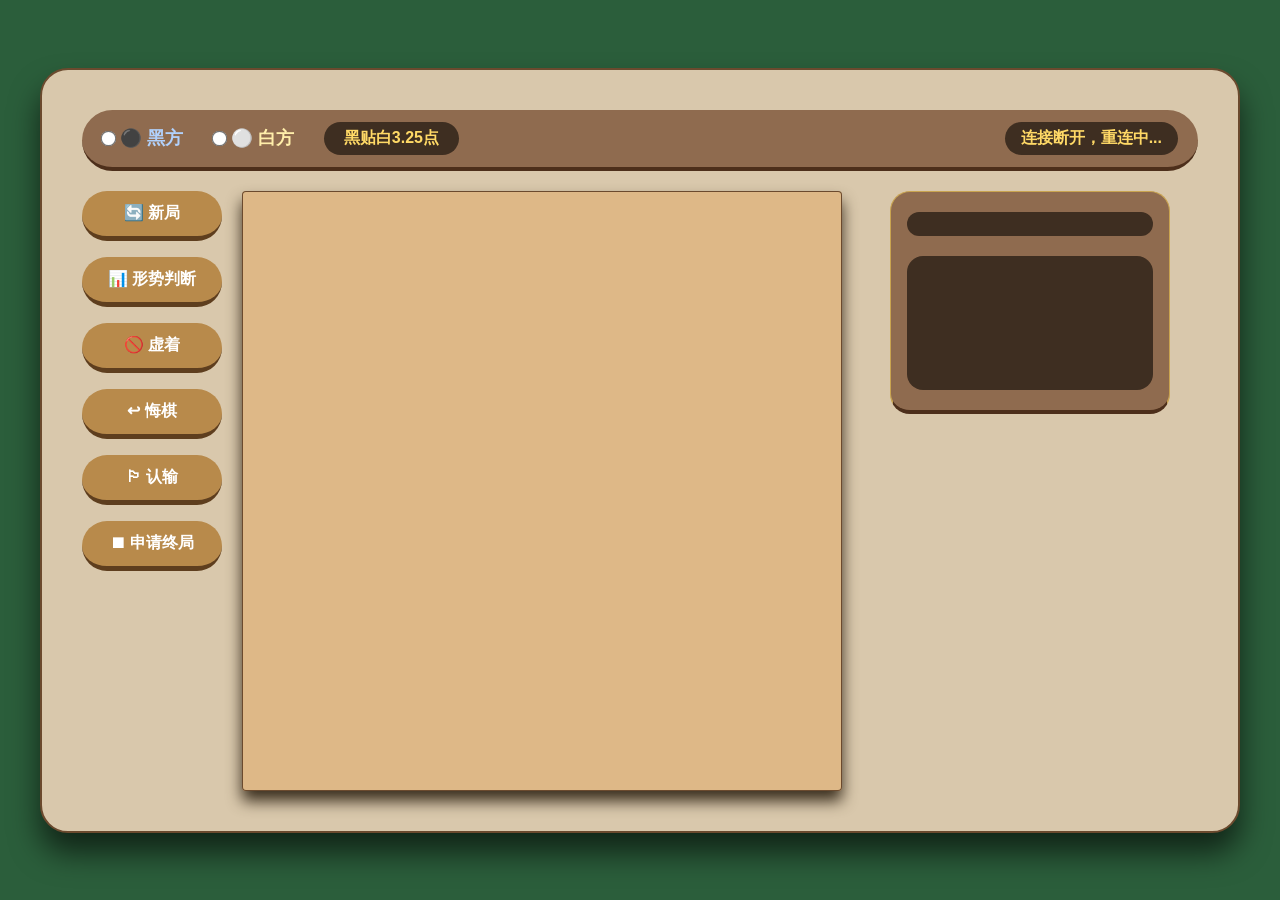
<file: unstable-go/不稳定围棋.html>
<!DOCTYPE html>
<html lang="zh">
<head>
    <meta charset="UTF-8">
    <meta name="viewport" content="width=device-width, initial-scale=1.0, maximum-scale=2.0, user-scalable=yes">
    <title>不稳定围棋</title>
    <style>
        * {
            box-sizing: border-box;
            user-select: none;
            -webkit-tap-highlight-color: transparent;
        }

        html, body {
            margin: 0;
            padding: 0;
            width: 100%;
            overflow-x: hidden;
        }

        body {
            background: #2b5e3b;
            display: flex;
            justify-content: center;
            align-items: center;
            min-height: 100vh;
            font-family: 'Segoe UI', Roboto, sans-serif;
            padding: 10px;
        }

        .game-wrapper {
            background: #d9c8ac;
            padding: 40px;
            border-radius: 28px;
            box-shadow: 0 20px 30px rgba(0,0,0,0.6);
            border: 2px solid #6b4a2e;
            width: 100%;
            max-width: 1200px;
            margin: 0 auto;
        }

        .top-panel {
            display: flex;
            flex-wrap: wrap;
            justify-content: space-between;
            align-items: center;
            background: #8f6b4f;
            padding: 12px 20px;
            border-radius: 40px;
            color: #f9eed7;
            font-weight: bold;
            margin-bottom: 20px;
            border-bottom: 4px solid #4d2f1b;
            gap: 10px;
        }

        .left-group {
            display: flex;
            gap: 30px;
            align-items: center;
            flex-wrap: wrap;
        }

        .side-select {
            display: flex;
            gap: 30px;
            flex-wrap: wrap;
        }

            .side-select label {
                font-size: 1.1rem;
                cursor: pointer;
                display: flex;
                align-items: center;
                gap: 5px;
            }

            .side-select input {
                transform: scale(1.2);
                margin: 0;
            }

        .komi-info {
            background: #3e2e21;
            padding: 6px 20px;
            border-radius: 30px;
            color: #ffd966;
            font-size: 1rem;
            white-space: nowrap;
        }

        .color-status {
            background: #3e2e21;
            padding: 6px 16px;
            border-radius: 30px;
            color: #ffd966;
            white-space: nowrap;
        }

        .main-area {
            display: flex;
            gap: 20px;
            align-items: flex-start;
            flex-wrap: wrap;
            justify-content: center;
        }

        .button-panel {
            display: flex;
            flex-direction: column;
            gap: 16px;
            width: 140px;
        }

        .ctrl-btn {
            background: #b88a4b;
            border: none;
            color: white;
            font-weight: bold;
            padding: 12px 8px;
            border-radius: 30px;
            font-size: 1rem;
            border-bottom: 5px solid #5e3e1e;
            cursor: pointer;
            transition: 0.08s;
            text-align: center;
        }

        .ctrl-btn:active {
            border-bottom-width: 2px;
            transform: translateY(3px);
        }

        .board-container {
            display: flex;
            flex-direction: column;
            align-items: center;
            flex: 0 0 auto;
            width: 100%;
            max-width: 600px;
        }

        canvas {
            display: block;
            background: #deb887;
            width: 100%;
            height: auto;
            aspect-ratio: 1 / 1;
            border-radius: 4px;
            box-shadow: inset 0 0 0 1px #6b4a2e, 0 10px 15px #3a2e1e;
            max-width: 100%;
        }

        .info-panel {
            background: #8f6b4f;
            padding: 20px 16px;
            border-radius: 20px;
            color: #efdfbb;
            width: 100%;
            max-width: 280px;
            border: 1px solid #c9a450;
            margin: 0 auto;
            min-height: 200px;
            display: flex;
            flex-direction: column;
            margin-bottom: 20px;
            border-bottom: 4px solid #4d2f1b;
        }

        .turn-box {
            background: #3e2e21;
            padding: 12px;
            border-radius: 50px;
            text-align: center;
            color: #ffd966;
            font-size: 1.2rem;
            margin-bottom: 20px;
        }

        .score-box {
            background: #3e2e21;
            padding: 14px;
            border-radius: 16px;
            line-height: 1.6;
            flex: 1;
            display: flex;
            flex-direction: column;
            justify-content: center;
        }

        .score-title {
            font-size: 1.3rem;
            margin-bottom: 10px;
        }

        .score-content {
            min-height: 60px;
        }

        @media (max-width: 700px) {
            .game-wrapper {
                padding: 12px;
            }

            .button-panel {
                display: flex;
                flex-direction: row;
                flex-wrap: wrap;
                justify-content: center;
                width: 100%;
                margin: 10px 0 0 0;
                gap: 10px;
            }

            .button-panel .ctrl-btn {
                width: calc(50% - 10px);
                min-width: 120px;
            }

            .info-panel {
                max-width: 100%;
                margin-top: 10px;
            }

            .top-panel {
                padding: 10px 12px;
            }

            .left-group {
                gap: 15px;
            }

            .side-select label {
                font-size: 0.95rem;
            }

            .komi-info {
                white-space: normal;
                font-size: 0.9rem;
            }

            .color-status {
                white-space: normal;
                font-size: 0.9rem;
            }

            .board-container {
                max-width: 100%;
            }
        }

        .touch-device .mobile-actions {
            display: none;
        }
    </style>
</head>
<body>
    <div class="game-wrapper">
        <div class="top-panel">
            <div class="left-group">
                <div class="side-select">
                    <label style="color: #b1d1fc;"><input type="radio" name="color" value="black" id="radioBlack"> ⚫ 黑方</label>
                    <label style="color: #ffeeaa;"><input type="radio" name="color" value="white" id="radioWhite"> ⚪ 白方</label>
                </div>
                <div class="komi-info">黑贴白3.25点</div>
            </div>
            <div class="color-status" id="colorStatus">未选择阵营</div>
        </div>

        <div class="main-area">
            <div class="button-panel">
                <button class="ctrl-btn" id="newGameBtn">🔄 新局</button>
                <button class="ctrl-btn" id="estimateBtn">📊 形势判断</button>
                <button class="ctrl-btn" id="passBtn">🚫 虚着</button>
                <button class="ctrl-btn" id="undoBtn">↩ 悔棋</button>
                <button class="ctrl-btn" id="resignBtn">🏳 认输</button>
                <button class="ctrl-btn" id="endReqBtn">⏹ 申请终局</button>
            </div>

            <div class="board-container">
                <canvas id="goBoard" width="600" height="600"></canvas>
            </div>

            <div class="info-panel">
                <div class="turn-box" id="turnDisplay"></div>
                <div class="score-box">
                    <div class="score-title" id="scoreTitle">　</div>
                    <div class="score-content">
                        <div id="scoreBoard">　</div>
                        <div id="leadInfo" style="margin-top:12px; color: #ffb870;">　</div>
                    </div>
                </div>
            </div>
        </div>
    </div>

    <script>
        const PADDING = 25;
        const BOARD_SIZE = 19;
        const KOMI = 3.25;
        const CELL_SIZE = (600 - 2 * PADDING) / (BOARD_SIZE - 1);
        const UNSTABLE_LIFETIME = 40;

        const isTouchDevice = ('ontouchstart' in window) || (navigator.maxTouchPoints > 0);
        const isMouseDevice = window.matchMedia('(hover: hover) and (pointer: fine)').matches;
        document.body.classList.add(isTouchDevice ? 'touch-device' : 'no-touch');

        // 核心数据结构
        let board = Array(BOARD_SIZE).fill().map(() => Array(BOARD_SIZE).fill(0));          // 0空,1黑,2白
        let unstableInfo = Array(BOARD_SIZE).fill().map(() => Array(BOARD_SIZE).fill(0));  // 0表示稳定或空，否则为出生手数
        let moveCount = 0;                     // 当前已走手数（从0开始，下一手为moveCount+1）
        let bornAtMove = [];                    // 索引为出生手数，值为[row, col]或null，用于快速定位到寿棋子

        let currentPlayer = 1;                  // 1:黑, 2:白
        let myColor = null;                      // 'black' 或 'white'
        let isMyTurn = false;

        let hoverRow = -1, hoverCol = -1;
        let isHoverValid = false;

        // 历史局面存储：数组，每个元素是包含 board, unstableInfo, moveCount, lastMoveMarkers 的对象
        let historyStates = [];
        let lastMoveMarkers = [];

        let showEstimateActive = false;

        // 缓存形势判断结果
        let cachedLiveBoard = null;
        let cachedTerritory = null;

        let ws;

        const canvas = document.getElementById('goBoard');
        const ctx = canvas.getContext('2d');
        const turnDisplay = document.getElementById('turnDisplay');
        const colorStatus = document.getElementById('colorStatus');
        const radioBlack = document.getElementById('radioBlack');
        const radioWhite = document.getElementById('radioWhite');
        const scoreTitle = document.getElementById('scoreTitle');
        const scoreBoard = document.getElementById('scoreBoard');
        const leadInfo = document.getElementById('leadInfo');

        function formatScore(num) {
            let str = num.toFixed(2);
            str = str.replace(/\.?0+$/, '');
            return str;
        }

        // 深拷贝当前完整状态
        function copyState() {
            return {
                board: board.map(row => row.slice()),
                unstableInfo: unstableInfo.map(row => row.slice()),
                moveCount: moveCount,
                lastMoveMarkers: lastMoveMarkers.map(m => ({...m}))
            };
        }

        // 从保存的状态恢复
        function restoreState(state) {
            board = state.board.map(row => row.slice());
            unstableInfo = state.unstableInfo.map(row => row.slice());
            moveCount = state.moveCount;
            lastMoveMarkers = state.lastMoveMarkers.map(m => ({...m}));
            // 注意：bornAtMove 不需要恢复，因为后续落子时会重新设置
        }

        // 生成局面唯一字符串（用于禁全同判断），包含稳定信息
        function stateToString(board, unstableInfo) {
            let rows = [];
            for (let r = 0; r < BOARD_SIZE; r++) {
                let row = [];
                for (let c = 0; c < BOARD_SIZE; c++) {
                    if (board[r][c] === 0) {
                        row.push('0');
                    } else {
                        let colorChar = board[r][c] === 1 ? 'B' : 'W';
                        if (unstableInfo[r][c] === 0) {
                            row.push(colorChar + 'S'); // 稳定
                        } else {
                            row.push(colorChar + 'U' + unstableInfo[r][c]); // 不稳定带出生手数
                        }
                    }
                }
                rows.push(row.join(','));
            }
            return rows.join(';');
        }

        // 禁全同检查
        function isRepeatBoard(newBoard, newUnstableInfo) {
            let newStr = stateToString(newBoard, newUnstableInfo);
            return historyStates.some(state => stateToString(state.board, state.unstableInfo) === newStr);
        }

        // 移除一组棋子（用于提子），同时清除不稳定信息
        function removeGroup(board, unstableInfo, row, col, color) {
            let queue = [[row, col]];
            board[row][col] = 0;
            unstableInfo[row][col] = 0;
            while (queue.length) {
                let [r, c] = queue.shift();
                const dirs = [[-1, 0], [1, 0], [0, -1], [0, 1]];
                for (let [dr, dc] of dirs) {
                    let nr = r + dr, nc = c + dc;
                    if (nr >= 0 && nr < BOARD_SIZE && nc >= 0 && nc < BOARD_SIZE && board[nr][nc] === color) {
                        board[nr][nc] = 0;
                        unstableInfo[nr][nc] = 0;
                        queue.push([nr, nc]);
                    }
                }
            }
        }

        // 判断一块棋是否有气（使用当前棋盘）
        function hasLiberty(board, row, col) {
            let color = board[row][col];
            if (color === 0) return false;
            let visited = Array(BOARD_SIZE).fill().map(() => Array(BOARD_SIZE).fill(false));
            let queue = [[row, col]];
            visited[row][col] = true;
            const dirs = [[-1, 0], [1, 0], [0, -1], [0, 1]];
            while (queue.length) {
                let [r, c] = queue.shift();
                for (let [dr, dc] of dirs) {
                    let nr = r + dr, nc = c + dc;
                    if (nr < 0 || nr >= BOARD_SIZE || nc < 0 || nc >= BOARD_SIZE) continue;
                    if (board[nr][nc] === 0) return true;
                    if (board[nr][nc] === color && !visited[nr][nc]) {
                        visited[nr][nc] = true;
                        queue.push([nr, nc]);
                    }
                }
            }
            return false;
        }

        // 核心落子逻辑
        function tryPlaceStone(row, col) {
            if (row < 0 || row >= BOARD_SIZE || col < 0 || col >= BOARD_SIZE) return false;

            const playerVal = myColor === 'black' ? 1 : 2;

            // 检查可落子：空位 或 己方不稳定棋子
            if (board[row][col] !== 0) {
                if (unstableInfo[row][col] === 0) return false;
                if (board[row][col] !== playerVal) return false; 
            }

            // 保存当前状态用于历史
            let currentState = copyState();
            historyStates.push(currentState);

            // 计算新手数（落子后）
            let newMoveCount = moveCount + 1;

            let wasUnstable = (unstableInfo[row][col] !== 0);
            if (wasUnstable) {
                // 从 bornAtMove 中清除
                let born = unstableInfo[row][col];
                if (bornAtMove[born] && bornAtMove[born][0] === row && bornAtMove[born][1] === col) {
                    bornAtMove[born] = null;
                }
                board[row][col] = 0;
                unstableInfo[row][col] = 0;
            }

            // 落子
            board[row][col] = playerVal;
            if (!wasUnstable) {
                // 空位落子：产生不稳定棋子，记录出生手数
                unstableInfo[row][col] = newMoveCount; // 出生手数 = 新手数
                // 记录到 bornAtMove
                bornAtMove[newMoveCount] = [row, col];
            } else {
                // 覆盖己方不稳定棋子：变成稳定，不记录出生手数
                unstableInfo[row][col] = 0;
            }

            // 提子流程：先提对方，再提己方（自提）
            // 检查对方棋子是否有气
            for (let i = 0; i < BOARD_SIZE; i++) {
                for (let j = 0; j < BOARD_SIZE; j++) {
                    if (board[i][j] === 3 - playerVal && !hasLiberty(board, i, j)) {
                        removeGroup(board, unstableInfo, i, j, 3 - playerVal);
                    }
                }
            }
            // 检查己方棋子是否有气（自提）
            for (let i = 0; i < BOARD_SIZE; i++) {
                for (let j = 0; j < BOARD_SIZE; j++) {
                    if (board[i][j] === playerVal && !hasLiberty(board, i, j)) {
                        removeGroup(board, unstableInfo, i, j, playerVal);
                    }
                }
            }

            // 检查是否有到寿棋子（出生手数 = newMoveCount - UNSTABLE_LIFETIME）
            let toDieBorn = newMoveCount - UNSTABLE_LIFETIME;
            if (toDieBorn >= 0 && bornAtMove[toDieBorn]) {
                let [r, c] = bornAtMove[toDieBorn];
                // 确认该位置仍然是不稳定棋子，且出生手数匹配
                if (r !== undefined && c !== undefined && board[r][c] !== 0 && unstableInfo[r][c] === toDieBorn) {
                    // 移除该棋子
                    board[r][c] = 0;
                    unstableInfo[r][c] = 0;
                    bornAtMove[toDieBorn] = null;
                }
            }

            // 更新 moveCount
            moveCount = newMoveCount;
            // 切换玩家
            currentPlayer = currentPlayer === 1 ? 2 : 1;
            lastMoveMarkers = [{ row, col, color: playerVal }];

            // 禁全同检查
            if (isRepeatBoard(board, unstableInfo)) {
                // 回退
                restoreState(currentState);
                historyStates.pop(); // 移除刚刚加入的历史
                return false;
            }

            return true;
        }

        // 虚着处理
        function pass() {
            let currentState = copyState();
            historyStates.push(currentState);

            // 虚着增加手数
            moveCount++;
            // 切换玩家
            currentPlayer = currentPlayer === 1 ? 2 : 1;
            lastMoveMarkers = [];

            // 检查到寿棋子
            let toDieBorn = moveCount - UNSTABLE_LIFETIME;
            if (toDieBorn >= 0 && bornAtMove[toDieBorn]) {
                let [r, c] = bornAtMove[toDieBorn];
                if (r !== undefined && c !== undefined && board[r][c] !== 0 && unstableInfo[r][c] === toDieBorn) {
                    board[r][c] = 0;
                    unstableInfo[r][c] = 0;
                    bornAtMove[toDieBorn] = null;
                }
            }

            return true;
        }

        function drawBoard() {
            ctx.clearRect(0, 0, 600, 600);
            const cellSize = CELL_SIZE;

            // 画网格
            ctx.lineWidth = 1.5;
            ctx.strokeStyle = '#3a281c';
            for (let i = 0; i < BOARD_SIZE; i++) {
                ctx.beginPath();
                ctx.moveTo(PADDING + i * cellSize, PADDING);
                ctx.lineTo(PADDING + i * cellSize, 600 - PADDING);
                ctx.stroke();
                ctx.moveTo(PADDING, PADDING + i * cellSize);
                ctx.lineTo(600 - PADDING, PADDING + i * cellSize);
                ctx.stroke();
            }

            // 星位
            const stars = [3, 9, 15];
            ctx.fillStyle = '#3a281c';
            stars.forEach(r => stars.forEach(c => {
                ctx.beginPath();
                ctx.arc(PADDING + c * cellSize, PADDING + r * cellSize, cellSize * 0.12, 0, 2 * Math.PI);
                ctx.fill();
            }));

            // 棋子
            for (let r = 0; r < BOARD_SIZE; r++) {
                for (let c = 0; c < BOARD_SIZE; c++) {
                    if (board[r][c] === 0) continue;
                    const x = PADDING + c * cellSize;
                    const y = PADDING + r * cellSize;
                    const radius = cellSize * 0.44;

                    // 阴影
                    ctx.shadowBlur = 6;
                    ctx.shadowColor = 'rgba(0,0,0,0.5)';
                    ctx.shadowOffsetY = 2;

                    // 主球体
                    const gradient = ctx.createRadialGradient(x - 3, y - 3, radius * 0.2, x, y, radius * 1.2);
                    if (board[r][c] === 1) {
                        gradient.addColorStop(0, '#444');
                        gradient.addColorStop(0.6, '#222');
                        gradient.addColorStop(1, '#111');
                    } else { // 白子
                        gradient.addColorStop(0, '#fff');
                        gradient.addColorStop(0.5, '#eee');
                        gradient.addColorStop(1, '#aaa');
                    }
                    ctx.beginPath();
                    ctx.arc(x, y, radius, 0, 2 * Math.PI);
                    ctx.fillStyle = gradient;
                    ctx.fill();

                    ctx.shadowBlur = 0;
                    ctx.shadowOffsetY = 0;
                    ctx.beginPath();
                    ctx.arc(x - 3, y - 3, radius * 0.15, 0, 2 * Math.PI);
                    if (board[r][c] === 1)
                        ctx.fillStyle = '#444';
                    else
                        ctx.fillStyle = '#fff';
                    ctx.fill();

                    if (unstableInfo[r][c] !== 0) {
                        let remaining = unstableInfo[r][c] + UNSTABLE_LIFETIME - moveCount;

                        if (remaining < 5)
                            ctx.strokeStyle = '#ff0000';
                        else if (board[r][c] === 1)
                            ctx.strokeStyle = '#ff9900';
                        else
                            ctx.strokeStyle = '#0099ff';
                        ctx.lineWidth = 1.5;
                        ctx.beginPath();
                        ctx.arc(x, y, radius + 1, 0, 2 * Math.PI);
                        ctx.stroke();

                        ctx.font = 'bold 10px Arial';
                        ctx.textBaseline = 'top';
                        if (remaining < 5)
                            ctx.fillStyle = '#ff0000';
                        else if (board[r][c] === 1)
                            ctx.fillStyle = '#ff9900';
                        else
                            ctx.fillStyle = '#0099ff';
                        ctx.shadowBlur = 0;
                        ctx.fillText(remaining, x - radius + 10, y - radius + 4);
                    }
                }
            }

            // 前一步落子标记
            const markLen = cellSize * 0.352;
            lastMoveMarkers.forEach(({ row, col, color }) => {
                const x = PADDING + col * cellSize;
                const y = PADDING + row * cellSize;
                ctx.beginPath();
                ctx.moveTo(x, y);
                ctx.lineTo(x + markLen, y);
                ctx.lineTo(x, y + markLen);
                ctx.closePath();
                if (color === 1) ctx.fillStyle = '#ffffff';
                else if (color === 2) ctx.fillStyle = '#222222';
                else ctx.fillStyle = '#ff4444';
                ctx.fill();
            });

            // 坐标：上方字母
            ctx.font = 'bold 14px Arial';
            ctx.fillStyle = '#3a281c';
            ctx.textAlign = 'center';
            ctx.textBaseline = 'middle';
            for (let c = 0; c < BOARD_SIZE; c++) {
                let letter = String.fromCharCode(65 + c);
                let x = PADDING + c * cellSize;
                let y = 0.6 * PADDING;
                ctx.fillText(letter, x, y);
            }
            // 左侧数字
            for (let r = 0; r < BOARD_SIZE; r++) {
                let number = (r + 1).toString();
                let x = PADDING / 2;
                let y = PADDING + r * cellSize;
                ctx.fillText(number, x, y);
            }

            // 悬停预览
            if (isMyTurn && isHoverValid && hoverRow >= 0 && hoverCol >= 0) {
                let hoverVal = myColor === 'black' ? 1 : 2;
                if (board[hoverRow][hoverCol] === 0 ||
                    (unstableInfo[hoverRow][hoverCol] !== 0 && board[hoverRow][hoverCol] === hoverVal)) {
                    ctx.globalAlpha = 0.45;
                    ctx.beginPath();
                    ctx.arc(PADDING + hoverCol * cellSize, PADDING + hoverRow * cellSize, cellSize * 0.44, 0, 2 * Math.PI);
                    ctx.fillStyle = myColor === 'black' ? '#222' : '#ddd';
                    ctx.fill();
                    ctx.globalAlpha = 1.0;
                }
            }
        }

        function isLibertySurroundedByOpponent(board, libertyRow, libertyCol, opponentColor) {
            const dirs = [[-1, 0], [1, 0], [0, -1], [0, 1]];
            for (let [dr, dc] of dirs) {
                let nr = libertyRow + dr, nc = libertyCol + dc;
                if (nr < 0 || nr >= BOARD_SIZE || nc < 0 || nc >= BOARD_SIZE) continue;
                if (board[nr][nc] === opponentColor) return true;
            }
            return false;
        }

        function removeDeadAndDying(srcBoard) {
            let boardCopy = srcBoard.map(row => row.slice());
            let changed = true;
            while (changed) {
                changed = false;
                let visited = Array(BOARD_SIZE).fill().map(() => Array(BOARD_SIZE).fill(false));

                for (let r = 0; r < BOARD_SIZE; r++) {
                    for (let c = 0; c < BOARD_SIZE; c++) {
                        if (boardCopy[r][c] !== 0 && !visited[r][c]) {
                            let color = boardCopy[r][c];
                            let queue = [[r, c]];
                            visited[r][c] = true;
                            let stones = [[r, c]];
                            let liberties = new Set();
                            let idx = 0;
                            while (idx < queue.length) {
                                let [rr, cc] = queue[idx++];
                                const dirs = [[-1, 0], [1, 0], [0, -1], [0, 1]];
                                for (let [dr, dc] of dirs) {
                                    let nr = rr + dr, nc = cc + dc;
                                    if (nr < 0 || nr >= BOARD_SIZE || nc < 0 || nc >= BOARD_SIZE) continue;
                                    if (boardCopy[nr][nc] === 0) {
                                        liberties.add(nr + ',' + nc);
                                    } else if (boardCopy[nr][nc] === color && !visited[nr][nc]) {
                                        visited[nr][nc] = true;
                                        queue.push([nr, nc]);
                                        stones.push([nr, nc]);
                                    }
                                }
                            }

                            if (liberties.size === 0) {
                                for (let [rr, cc] of stones) {
                                    boardCopy[rr][cc] = 0;
                                }
                                changed = true;
                                continue;
                            }

                            if (liberties.size <= 2) {
                                let allLibertiesControlled = true;
                                for (let lib of liberties) {
                                    let [lr, lc] = lib.split(',').map(Number);
                                    if (!isLibertySurroundedByOpponent(boardCopy, lr, lc, 3 - color)) {
                                        allLibertiesControlled = false;
                                        break;
                                    }
                                }
                                if (allLibertiesControlled) {
                                    for (let [rr, cc] of stones) {
                                        boardCopy[rr][cc] = 0;
                                    }
                                    changed = true;
                                }
                            }
                        }
                    }
                }
            }
            return boardCopy;
        }

        function assignTerritoryWithRange(liveBoard) {
            let blackStones = [];
            let whiteStones = [];
            for (let r = 0; r < BOARD_SIZE; r++) {
                for (let c = 0; c < BOARD_SIZE; c++) {
                    if (liveBoard[r][c] === 1) blackStones.push([r, c]);
                    else if (liveBoard[r][c] === 2) whiteStones.push([r, c]);
                }
            }

            let territory = Array(BOARD_SIZE).fill().map(() => Array(BOARD_SIZE).fill(0));

            for (let r = 0; r < BOARD_SIZE; r++) {
                for (let c = 0; c < BOARD_SIZE; c++) {
                    if (liveBoard[r][c] !== 0) continue;

                    let minDistBlack = Infinity;
                    let minDistWhite = Infinity;
                    for (let [br, bc] of blackStones) {
                        let dist = Math.abs(r - br) + Math.abs(c - bc);
                        if (dist < minDistBlack) minDistBlack = dist;
                    }
                    for (let [wr, wc] of whiteStones) {
                        let dist = Math.abs(r - wr) + Math.abs(c - wc);
                        if (dist < minDistWhite) minDistWhite = dist;
                    }

                    let range = (r <= 1 || r >= BOARD_SIZE - 2 || c <= 1 || c >= BOARD_SIZE - 2) ? 5 : 4;
                    let blackInRange = minDistBlack <= range;
                    let whiteInRange = minDistWhite <= range;

                    if (!blackInRange && !whiteInRange) {
                        territory[r][c] = 3;
                    } else if (blackInRange && !whiteInRange) {
                        territory[r][c] = 1;
                    } else if (!blackInRange && whiteInRange) {
                        territory[r][c] = 2;
                    } else {
                        if (minDistBlack < minDistWhite) territory[r][c] = 1;
                        else if (minDistWhite < minDistBlack) territory[r][c] = 2;
                        else territory[r][c] = 3;
                    }
                }
            }
            return territory;
        }

        function computeScore(liveBoard, territory) {
            let blackStones = 0, whiteStones = 0;
            let blackTerritory = 0, whiteTerritory = 0, publicTerritory = 0;
            for (let r = 0; r < BOARD_SIZE; r++) {
                for (let c = 0; c < BOARD_SIZE; c++) {
                    if (liveBoard[r][c] === 1) blackStones++;
                    else if (liveBoard[r][c] === 2) whiteStones++;
                    else {
                        if (territory[r][c] === 1) blackTerritory++;
                        else if (territory[r][c] === 2) whiteTerritory++;
                        else if (territory[r][c] === 3) publicTerritory++;
                    }
                }
            }
            let blackTotal = blackStones + blackTerritory + publicTerritory / 2;
            let whiteTotal = whiteStones + whiteTerritory + publicTerritory / 2;
            return { blackTotal, whiteTotal };
        }

        function computeScoreFromBoard(srcBoard) {
            let liveBoard = removeDeadAndDying(srcBoard);
            let territory = assignTerritoryWithRange(liveBoard);
            return computeScore(liveBoard, territory);
        }

        function drawEstimateOverlay(liveBoard, territory) {
            const cellSize = CELL_SIZE;
            const dotRadius = cellSize * 0.18;

            // 死子标记
            for (let r = 0; r < BOARD_SIZE; r++) {
                for (let c = 0; c < BOARD_SIZE; c++) {
                    if (board[r][c] !== 0 && liveBoard[r][c] === 0) {
                        let x = PADDING + c * cellSize;
                        let y = PADDING + r * cellSize;
                        ctx.fillStyle = board[r][c] === 1 ? '#ffffff' : '#222222';
                        ctx.fillRect(x - dotRadius, y - dotRadius, dotRadius * 2, dotRadius * 2);
                    }
                }
            }

            // 领地归属点
            for (let r = 0; r < BOARD_SIZE; r++) {
                for (let c = 0; c < BOARD_SIZE; c++) {
                    if (board[r][c] !== 0) continue;
                    let owner = territory[r][c];
                    if (owner === 0 || owner === 3) continue;
                    ctx.fillStyle = owner === 1 ? '#222' : '#f0f0f0';
                    let x = PADDING + c * cellSize;
                    let y = PADDING + r * cellSize;
                    ctx.fillRect(x - dotRadius, y - dotRadius, dotRadius * 2, dotRadius * 2);
                }
            }
        }

        function drawBoardWithOverlay() {
            drawBoard();
            if (showEstimateActive && cachedLiveBoard && cachedTerritory) {
                drawEstimateOverlay(cachedLiveBoard, cachedTerritory);
            }
        }

        function showEstimate() {
            if (!showEstimateActive) {
                clearEstimate();
                return;
            }
            cachedLiveBoard = removeDeadAndDying(board);
            cachedTerritory = assignTerritoryWithRange(cachedLiveBoard);
            let { blackTotal, whiteTotal } = computeScore(cachedLiveBoard, cachedTerritory);
            let lead = blackTotal - whiteTotal - 2 * KOMI;
            let leadStr = (lead >= 0 ? '+' : '') + formatScore(lead);
            scoreTitle.innerText = '🏆 形势';
            scoreBoard.innerText = `黑: ${formatScore(blackTotal)} | 白: ${formatScore(whiteTotal)}`;
            leadInfo.innerText = `黑${leadStr}点`;
            drawBoardWithOverlay();
        }

        function clearEstimate() {
            cachedLiveBoard = null;
            cachedTerritory = null;
            scoreTitle.innerText = '　';
            scoreBoard.innerText = '　';
            leadInfo.innerText = '　';
            drawBoard();
        }

        // 更新回合显示
        function updateTurn() {
            let totalHand = moveCount + 1; // 当前手数（下一步的序号）
            let turnText = currentPlayer === 1 ? '⚫ 第' + totalHand + '手' : '⚪ 第' + totalHand + '手';
            turnDisplay.innerText = turnText;
            isMyTurn = (myColor === 'black' && currentPlayer === 1) || (myColor === 'white' && currentPlayer === 2);
            drawBoardWithOverlay();
        }

        // ---------- WebSocket 通信 ----------
        function connectWebSocket() {
            const protocol = window.location.protocol === 'https:' ? 'wss:' : 'ws:';
            const wsUrl = `${protocol}//${window.location.host}/unstable-weiqi`;
            ws = new WebSocket(wsUrl);
            ws.onopen = () => console.log('已连接对弈服务器');
            ws.onmessage = (e) => {
                const msg = JSON.parse(e.data);
                handleMessage(msg);
            };
            ws.onclose = () => {
                colorStatus.innerText = '连接断开，重连中...';
                setTimeout(connectWebSocket, 2000);
            };
        }

        function handleMessage(msg) {
            switch (msg.type) {
                case 'init':
                    radioBlack.disabled = msg.blackTaken;
                    radioWhite.disabled = msg.whiteTaken;
                    break;
                case 'colorAssigned':
                    myColor = msg.color;
                    colorStatus.innerText = `已选择: ${myColor === 'black' ? '黑方' : '白方'}`;
                    if (myColor === 'black') radioBlack.checked = true;
                    else radioWhite.checked = true;
                    updateTurn();
                    break;
                case 'colorTaken':
                    alert('该颜色已被占用');
                    break;
                case 'gameState':
                    // 接收服务器完整状态
                    board = msg.board;
                    unstableInfo = msg.unstableInfo;
                    moveCount = msg.moveCount;
                    currentPlayer = msg.currentPlayer;
                    historyStates = msg.historyStates || [];
                    lastMoveMarkers = msg.lastMoveMarkers || [];
                    // 重建 bornAtMove（简单方法：遍历 unstableInfo）
                    bornAtMove = [];
                    for (let r = 0; r < BOARD_SIZE; r++) {
                        for (let c = 0; c < BOARD_SIZE; c++) {
                            if (unstableInfo[r][c] !== 0) {
                                bornAtMove[unstableInfo[r][c]] = [r, c];
                            }
                        }
                    }
                    if (showEstimateActive) {
                        cachedLiveBoard = removeDeadAndDying(board);
                        cachedTerritory = assignTerritoryWithRange(cachedLiveBoard);
                    }
                    drawBoardWithOverlay();
                    updateTurn();
                    break;
                case 'broadcast':
                    if (msg.action === 'move' || msg.action === 'pass') {
                        // 对方走子：直接更新状态
                        board = msg.board;
                        unstableInfo = msg.unstableInfo;
                        moveCount = msg.moveCount;
                        currentPlayer = msg.currentPlayer;
                        lastMoveMarkers = msg.lastMoveMarkers || [];
                        // 重建 bornAtMove
                        bornAtMove = [];
                        for (let r = 0; r < BOARD_SIZE; r++) {
                            for (let c = 0; c < BOARD_SIZE; c++) {
                                if (unstableInfo[r][c] !== 0) {
                                    bornAtMove[unstableInfo[r][c]] = [r, c];
                                }
                            }
                        }
                        if (showEstimateActive) {
                            cachedLiveBoard = removeDeadAndDying(board);
                            cachedTerritory = assignTerritoryWithRange(cachedLiveBoard);
                        }
                        drawBoardWithOverlay();
                        updateTurn();
                    } else if (msg.action === 'undoAccept') {
                        // 悔棋接受：服务器下发完整历史状态
                        board = msg.board;
                        unstableInfo = msg.unstableInfo;
                        moveCount = msg.moveCount;
                        currentPlayer = msg.currentPlayer;
                        historyStates = msg.historyStates || [];
                        lastMoveMarkers = msg.lastMoveMarkers || [];
                        bornAtMove = [];
                        for (let r = 0; r < BOARD_SIZE; r++) {
                            for (let c = 0; c < BOARD_SIZE; c++) {
                                if (unstableInfo[r][c] !== 0) {
                                    bornAtMove[unstableInfo[r][c]] = [r, c];
                                }
                            }
                        }
                        if (showEstimateActive) {
                            cachedLiveBoard = removeDeadAndDying(board);
                            cachedTerritory = assignTerritoryWithRange(cachedLiveBoard);
                        }
                        drawBoardWithOverlay();
                        updateTurn();
                    } else if (msg.action === 'endAgreed') {
                        let { blackTotal, whiteTotal } = computeScoreFromBoard(board);
                        let lead = blackTotal - whiteTotal - 2 * KOMI;
                        let winner = lead > 0 ? '黑胜' : '白胜';
                        alert(`对局结束！\n黑: ${formatScore(blackTotal)} 白: ${formatScore(whiteTotal)} (贴${KOMI})\n${winner}`);
                    } else if (msg.action === 'resign') {
                        alert(`${msg.player} 认输，对局结束`);
                        lastMoveMarkers = [];
                        drawBoardWithOverlay();
                    }
                    break;
                case 'newGame':
                    // 新局：重置所有状态
                    board = msg.board;
                    unstableInfo = msg.unstableInfo || Array(BOARD_SIZE).fill().map(() => Array(BOARD_SIZE).fill(0));
                    moveCount = msg.moveCount || 0;
                    currentPlayer = msg.currentPlayer || 1;
                    lastMoveMarkers = msg.lastMoveMarkers || [];
                    historyStates = [];
                    bornAtMove = [];
                    myColor = null;
                    radioBlack.checked = false;
                    radioWhite.checked = false;
                    radioBlack.disabled = msg.blackTaken;
                    radioWhite.disabled = msg.whiteTaken;
                    colorStatus.innerText = '未选择阵营';
                    showEstimateActive = false;
                    clearEstimate();
                    drawBoardWithOverlay();
                    updateTurn();
                    break;
                case 'undoRequest':
                    if (confirm('对方请求悔棋，是否同意？')) {
                        ws.send(JSON.stringify({ type: 'undoResponse', accept: true }));
                    } else {
                        ws.send(JSON.stringify({ type: 'undoResponse', accept: false }));
                    }
                    break;
                case 'endRequest':
                    if (confirm('对方申请终局并数点，是否同意？')) {
                        ws.send(JSON.stringify({ type: 'endResponse', accept: true }));
                    } else {
                        ws.send(JSON.stringify({ type: 'endResponse', accept: false }));
                    }
                    break;
            }
        }

        function commitMove(row, col) {
            if (!isMyTurn) return false;
            // 落子合法性由 tryPlaceStone 内部判断
            if (tryPlaceStone(row, col)) {
                // 发送给服务器
                ws.send(JSON.stringify({
                    type: 'move',
                    board: board,
                    unstableInfo: unstableInfo,
                    moveCount: moveCount,
                    nextPlayer: currentPlayer,
                    lastMoveMarkers: lastMoveMarkers
                }));
                updateTurn();
                return true;
            } else {
                alert('落子非法或禁全同');
                return false;
            }
        }

        // ---------- 坐标转换----------
        function getClosestIntersection(x, y) {
            let minDist = Infinity;
            let closestRow = -1, closestCol = -1;
            for (let r = 0; r < BOARD_SIZE; r++) {
                for (let c = 0; c < BOARD_SIZE; c++) {
                    const ix = PADDING + c * CELL_SIZE;
                    const iy = PADDING + r * CELL_SIZE;
                    const dist = Math.hypot(x - ix, y - iy);
                    if (dist < minDist) {
                        minDist = dist;
                        closestRow = r;
                        closestCol = c;
                    }
                }
            }
            return { row: closestRow, col: closestCol };
        }

        canvas.addEventListener('click', (e) => {
            if (!isMyTurn) return;
            const rect = canvas.getBoundingClientRect();
            const scale = 600 / rect.width;
            const x = (e.clientX - rect.left) * scale;
            const y = (e.clientY - rect.top) * scale;
            const { row, col } = getClosestIntersection(x, y);
            commitMove(row, col);
        });
        if (isMouseDevice) {
            canvas.addEventListener('mousemove', (e) => {
                const rect = canvas.getBoundingClientRect();
                const scale = 600 / rect.width;
                const x = (e.clientX - rect.left) * scale;
                const y = (e.clientY - rect.top) * scale;
                const { row, col } = getClosestIntersection(x, y);
                hoverRow = row;
                hoverCol = col;
                isHoverValid = true;
                drawBoardWithOverlay();
            });
            canvas.addEventListener('mouseleave', () => {
                isHoverValid = false;
                hoverRow = -1; hoverCol = -1;
                drawBoardWithOverlay();
            });
        }

        // 按钮事件
        document.getElementById('newGameBtn').addEventListener('click', () => {
            if (confirm('确定开始新的一局吗？')) {
                ws.send(JSON.stringify({ type: 'newGame' }));
            }
        });

        document.getElementById('estimateBtn').addEventListener('click', () => {
            showEstimateActive = !showEstimateActive;
            if (showEstimateActive) {
                showEstimate();
            } else {
                clearEstimate();
            }
        });

        document.getElementById('passBtn').addEventListener('click', () => {
            if (!isMyTurn) return;
            if (pass()) {
                ws.send(JSON.stringify({
                    type: 'pass',
                    board: board,
                    unstableInfo: unstableInfo,
                    moveCount: moveCount,
                    nextPlayer: currentPlayer,
                    lastMoveMarkers: lastMoveMarkers,
                    player: myColor
                }));
                updateTurn();
            }
        });

        document.getElementById('undoBtn').addEventListener('click', () => {
            ws.send(JSON.stringify({ type: 'undoRequest' }));
        });

        document.getElementById('resignBtn').addEventListener('click', () => {
            if (confirm('确定认输吗？')) ws.send(JSON.stringify({ type: 'resign', player: myColor }));
        });

        document.getElementById('endReqBtn').addEventListener('click', () => {
            ws.send(JSON.stringify({ type: 'endRequest' }));
        });

        radioBlack.addEventListener('change', function () {
            if (this.checked && !this.disabled) ws.send(JSON.stringify({ type: 'selectColor', color: 'black' }));
        });

        radioWhite.addEventListener('change', function () {
            if (this.checked && !this.disabled) ws.send(JSON.stringify({ type: 'selectColor', color: 'white' }));
        });

        connectWebSocket();
    </script>
</body>
</html>
</file>
<file: unstable-go/style.css>
* {
    box-sizing: border-box;
    user-select: none;
    -webkit-tap-highlight-color: transparent;
}

html, body { margin: 0; padding: 0; width: 100%; overflow-x: hidden; }

body {
    background: #2b5e3b;
    display: flex;
    justify-content: center;
    align-items: center;
    min-height: 100vh;
    font-family: 'Segoe UI', Roboto, sans-serif;
    padding: 10px;
}

.game-wrapper {
    background: #d9c8ac;
    padding: 40px;
    border-radius: 28px;
    box-shadow: 0 20px 30px rgba(0,0,0,0.6);
    border: 2px solid #6b4a2e;
    width: 100%;
    max-width: 1200px;
    margin: 0 auto;
}

.lobby-area {
    display: flex;
    flex-direction: column;
    gap: 20px;
    width: 100%;
}
.lobby-header {
    font-size: 1.8rem;
    color: #4d2f1b;
    text-align: center;
    font-weight: bold;
    margin-bottom: 10px;
}
.lobby-controls {
    display: flex;
    gap: 15px;
    justify-content: center;
    flex-wrap: wrap;
}
.room-list {
    background: #deb887;
    border: 2px solid #6b4a2e;
    border-radius: 12px;
    min-height: 300px;
    max-height: 500px;
    overflow-y: auto;
    padding: 15px;
    display: flex;
    flex-direction: column;
    gap: 10px;
}
.room-item {
    background: #f9eed7;
    padding: 15px 20px;
    border-radius: 8px;
    border: 1px solid #b88a4b;
    display: flex;
    justify-content: space-between;
    align-items: center;
    cursor: pointer;
    transition: 0.2s;
    box-shadow: 0 4px 6px rgba(0,0,0,0.1);
}
.room-item:hover {
    background: #fff;
    transform: translateY(-2px);
}
.room-info {
    font-size: 1.2rem;
    color: #4d2f1b;
    font-weight: bold;
    display: flex;
    align-items: center;
    gap: 10px;
}
.room-status {
    color: #666;
    font-size: 0.9rem;
}
.room-btn {
    background: #b88a4b;
    color: white;
    border: none;
    padding: 8px 16px;
    border-radius: 20px;
    cursor: pointer;
    font-weight: bold;
}
.room-btn:hover { background: #a6793e; }

.top-panel {
    display: flex;
    flex-wrap: wrap;
    justify-content: space-between;
    align-items: center;
    background: #8f6b4f;
    padding: 12px 20px;
    border-radius: 40px;
    color: #f9eed7;
    font-weight: bold;
    margin-bottom: 20px;
    border-bottom: 4px solid #4d2f1b;
    gap: 10px;
}

.left-group { display: flex; gap: 30px; align-items: center; flex-wrap: wrap; }
.side-select { display: flex; gap: 30px; flex-wrap: wrap; }
.side-select label { font-size: 1.1rem; cursor: pointer; display: flex; align-items: center; gap: 5px; }
.side-select input { transform: scale(1.2); margin: 0; }

.komi-info {
    background: #3e2e21;
    padding: 6px 20px;
    border-radius: 30px;
    color: #ffd966;
    font-size: 1rem;
    white-space: nowrap;
}
.color-status {
    background: #3e2e21;
    padding: 6px 16px;
    border-radius: 30px;
    color: #ffd966;
    white-space: nowrap;
}
.main-area { display: flex; gap: 20px; align-items: flex-start; flex-wrap: wrap; justify-content: center; }
.button-panel { display: flex; flex-direction: column; gap: 16px; width: 140px; }

.ctrl-btn {
    background: #b88a4b; border: none; color: white; font-weight: bold;
    padding: 12px 8px; border-radius: 30px; font-size: 1rem;
    border-bottom: 5px solid #5e3e1e; cursor: pointer; transition: 0.08s; text-align: center;
}
.ctrl-btn:active { border-bottom-width: 2px; transform: translateY(3px); }

.board-container { display: flex; flex-direction: column; align-items: center; flex: 0 0 auto; width: 100%; max-width: 600px; }
canvas {
    display: block; background: #deb887; width: 100%; height: auto;
    aspect-ratio: 1 / 1; border-radius: 4px; box-shadow: inset 0 0 0 1px #6b4a2e, 0 10px 15px #3a2e1e; max-width: 100%;
}

.info-panel {
    background: #8f6b4f; padding: 20px 16px; border-radius: 20px; color: #efdfbb;
    width: 100%; max-width: 280px; border: 1px solid #c9a450; margin: 0 auto;
    min-height: 80px; display: flex; flex-direction: column; margin-bottom: 20px; border-bottom: 4px solid #4d2f1b;
}
.turn-box { background: #3e2e21; padding: 12px; border-radius: 50px; text-align: center; color: #ffd966; font-size: 1.2rem; }

@media (max-width: 700px) {
    .game-wrapper { padding: 12px; }
    .button-panel { display: flex; flex-direction: row; flex-wrap: wrap; justify-content: center; width: 100%; margin: 10px 0 0 0; gap: 10px; }
    .button-panel .ctrl-btn { width: calc(50% - 10px); min-width: 120px; }
    .info-panel { max-width: 100%; margin-top: 10px; }
    .top-panel { padding: 10px 12px; }
    .left-group { gap: 15px; }
    .side-select label { font-size: 0.95rem; }
    .komi-info, .color-status { white-space: normal; font-size: 0.9rem; }
    .board-container { max-width: 100%; }
}
.touch-device .mobile-actions { display: none; }
</file>
